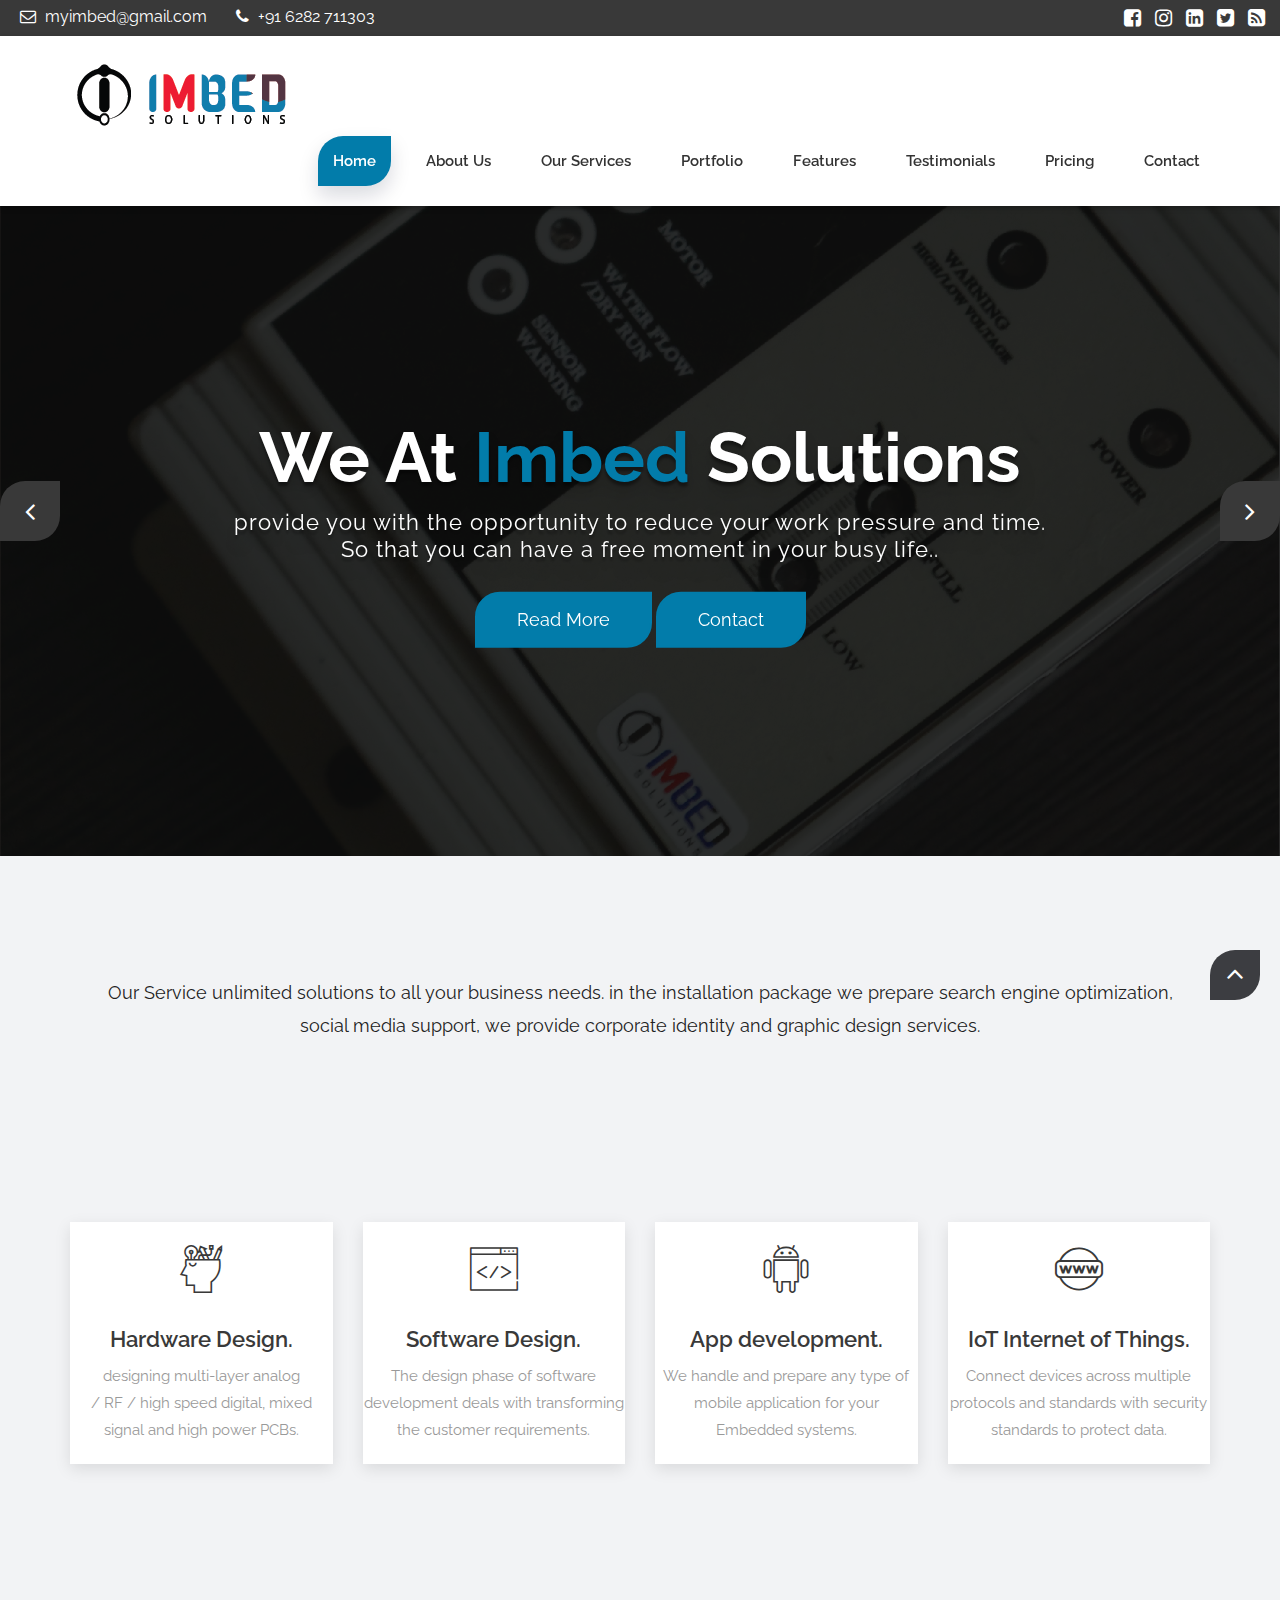
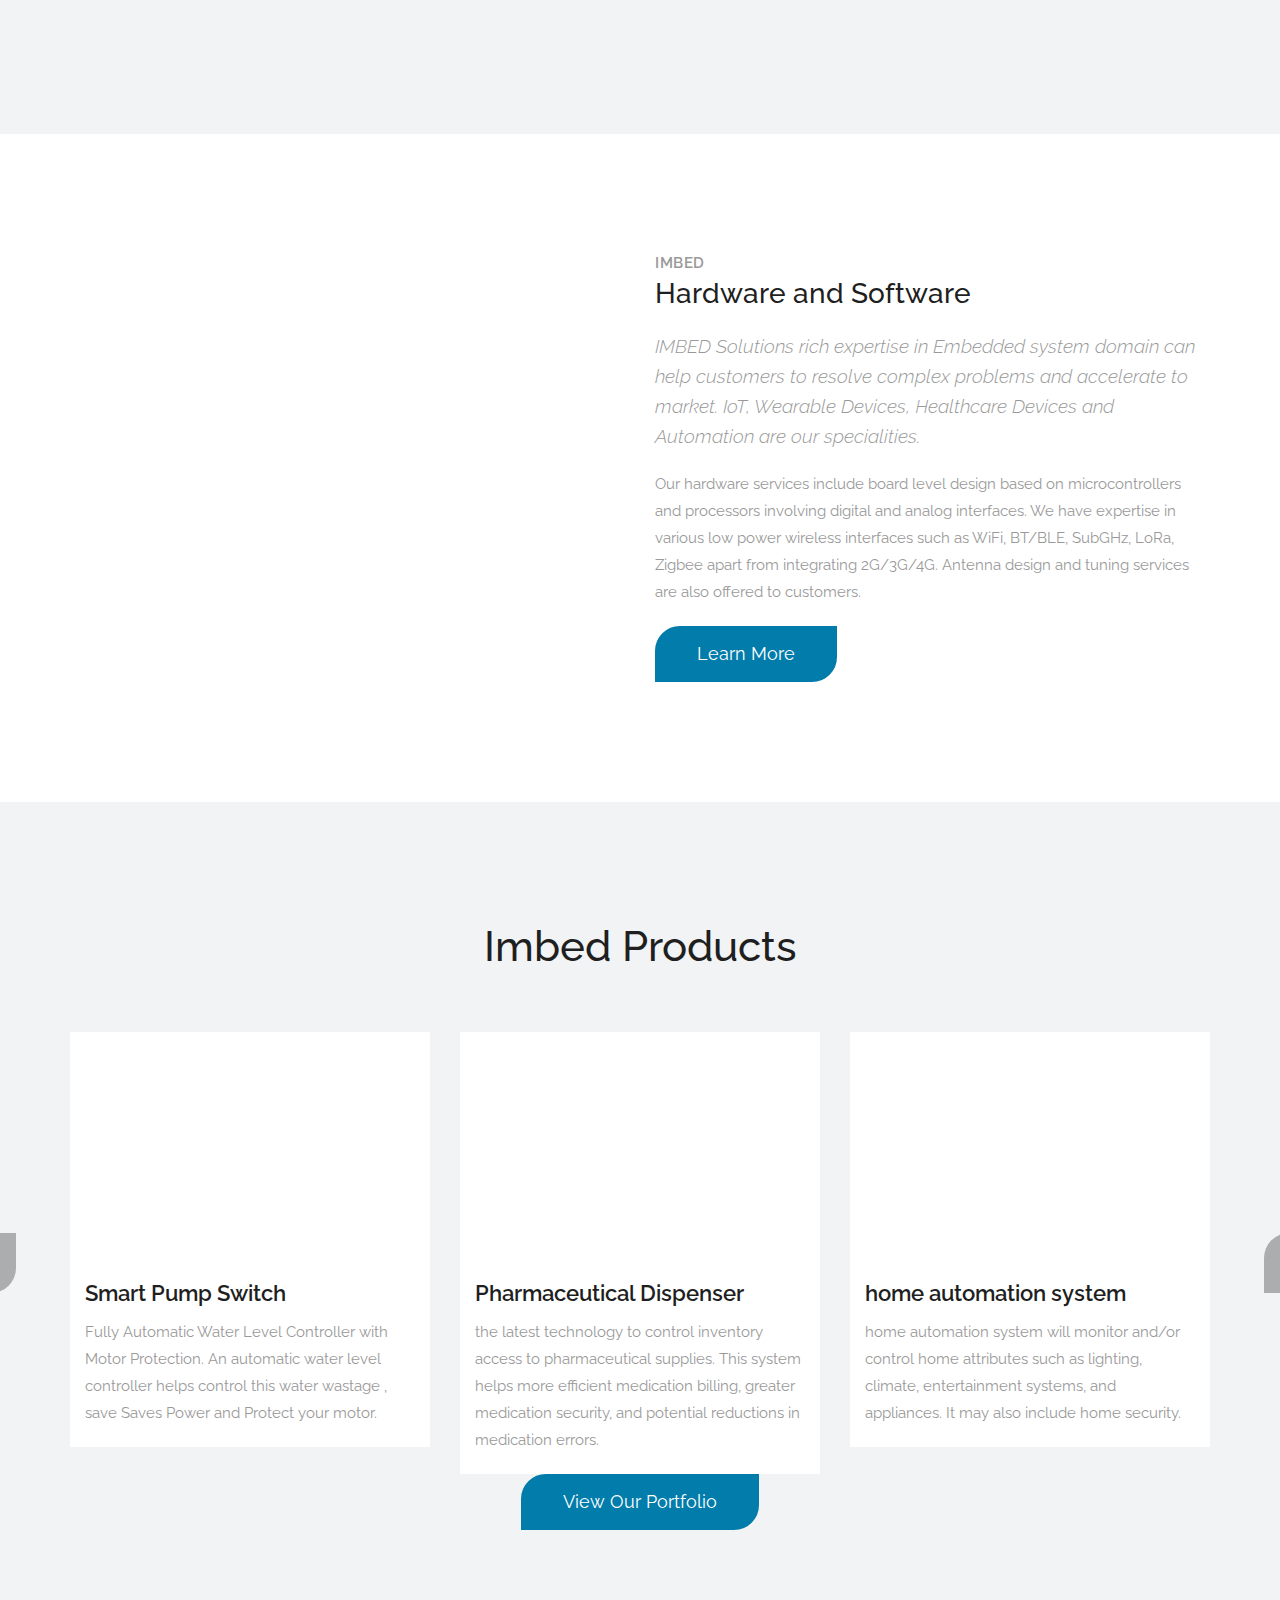
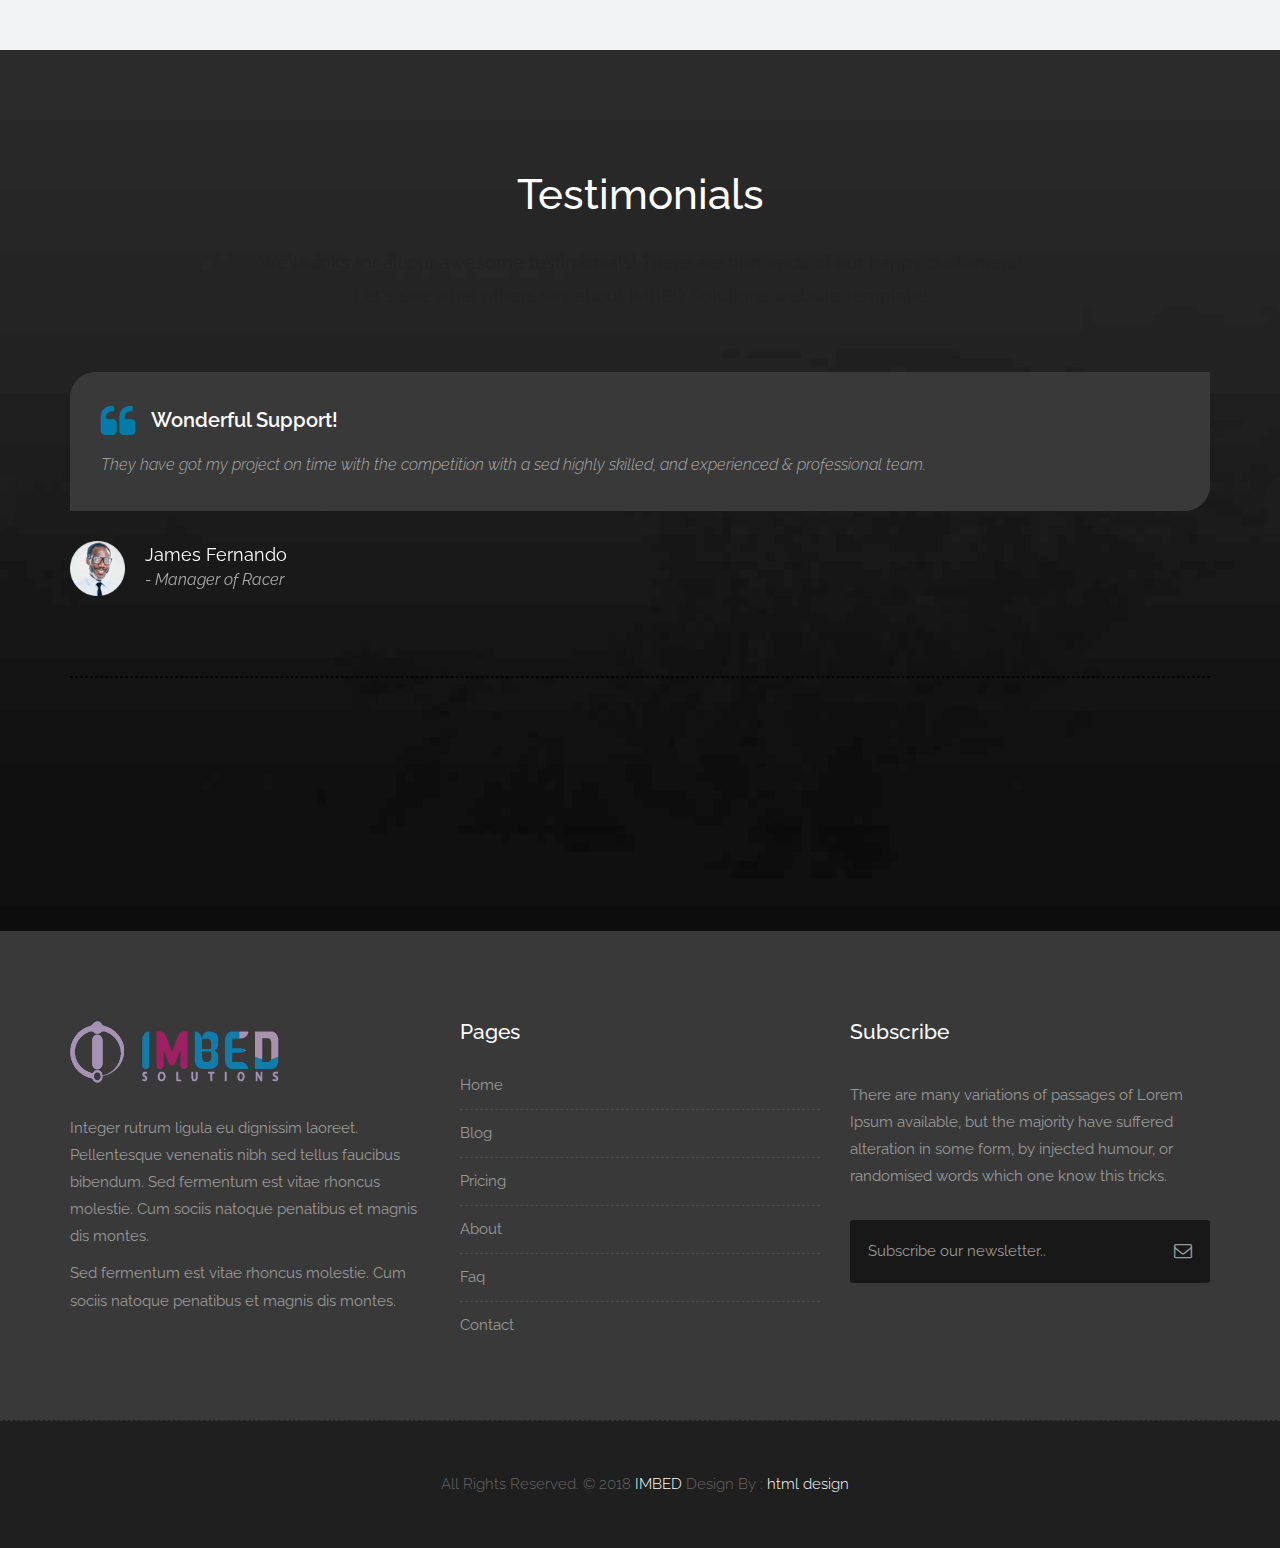
<file: index.html>
<!DOCTYPE html>
<html lang="en">

    <!-- Basic -->
    <meta charset="utf-8">
    <meta http-equiv="X-UA-Compatible" content="IE=edge">   
   
    <!-- Mobile Metas -->
    <meta name="viewport" content="width=device-width, minimum-scale=1.0, maximum-scale=1.0, user-scalable=no">
	
     <!-- Site Metas -->
    <title>IMBED Solutions</title>  
    <meta name="keywords" content="imbed, imbed slutions, embedded system solutions in kerala">
    <meta name="description" content="IMBED Solutions rich expertise in Embedded system domain can help customers to resolve complex problems and accelerate to market. IoT, Wearable Devices, Healthcare Devices and Automation are our specialities.">
    <meta name="author" content="">

    <!-- Site Icons -->
    <link rel="shortcut icon" href="images/favicon.ico" type="image/x-icon" />
    <link rel="apple-touch-icon" href="images/apple-touch-icon.png">

    <!-- Bootstrap CSS -->
    <link rel="stylesheet" href="css/bootstrap.min.css">
    <!-- Site CSS -->
    <link rel="stylesheet" href="style.css">
    <!-- Responsive CSS -->
    <link rel="stylesheet" href="css/responsive.css">
    <!-- Custom CSS -->
    <link rel="stylesheet" href="css/custom.css">

    <!-- Modernizer for Portfolio -->
    <script src="js/modernizer.js"></script>

    <!--[if lt IE 9]>
      <script src="https://oss.maxcdn.com/libs/html5shiv/3.7.0/html5shiv.js"></script>
      <script src="https://oss.maxcdn.com/libs/respond.js/1.4.2/respond.min.js"></script>
    <![endif]-->
	<meta name="google-site-verification" content="6fPNaFFsFsWHD374aFOE9wCCIXAXYeEC-HFnH-5j8-s" />
 	<!-- Global site tag (gtag.js) - Google Analytics -->
	<script async src="https://www.googletagmanager.com/gtag/js?id=UA-209997995-1"></script>
	<script>
	  window.dataLayer = window.dataLayer || [];
	  function gtag(){dataLayer.push(arguments);}
	  gtag('js', new Date());

	  gtag('config', 'UA-209997995-1');
	</script>


</head>
<body>

    <!-- LOADER -->
    <div id="preloader">
        <div class="loader">
			<div class="loader__bar"></div>
			<div class="loader__bar"></div>
			<div class="loader__bar"></div>
			<div class="loader__bar"></div>
			<div class="loader__bar"></div>
			<div class="loader__ball"></div>
		</div>
    </div><!-- end loader -->
    <!-- END LOADER -->
    
	<div class="top-bar">
		<div class="container-fluid">

			<div class="row">
				<div class="col-md-6 col-sm-6">
					<div class="left-top">
						<div class="email-box">
							<a href="#"><i class="fa fa-envelope-o" aria-hidden="true"></i> myimbed@gmail.com</a>
						</div>
						<div class="phone-box">
							<a href="tel:1234567890"><i class="fa fa-phone" aria-hidden="true"></i> +91 6282 711303</a>
						</div>
					</div>
				</div>
				<div class="col-md-6 col-sm-6">
					<div class="right-top">
						<div class="social-box">
							<ul>
								<li><a href="#"><i class="fa fa-facebook-square" aria-hidden="true"></i></a></li>
								<li><a href="http://www.instagram.com/myimbed"><i class="fa fa-instagram" aria-hidden="true"></i></a></li>
								<li><a href="#"><i class="fa fa-linkedin-square" aria-hidden="true"></i></a></li>
								<li><a href="#"><i class="fa fa-twitter-square" aria-hidden="true"></i></a></li>
								<li><a href="#"><i class="fa fa-rss-square" aria-hidden="true"></i></a></li>
							<ul>
						</div>
					</div>
				</div>
			</div>
		</div>
	</div>
    <header class="header header_style_01">
        <nav class="megamenu navbar navbar-default">
            <div class="container-fluid">
                <div class="navbar-header">
                    <button type="button" class="navbar-toggle collapsed" data-toggle="collapse" data-target="#navbar" aria-expanded="false" aria-controls="navbar">
                        <span class="sr-only">Toggle navigation</span>
                        <span class="icon-bar"></span>
                        <span class="icon-bar"></span>
                        <span class="icon-bar"></span>
                    </button>
                    <a class="navbar-brand" href="index.html"><img src="images/logos/logo.png" alt="image"></a>
                </div>
                <div id="navbar" class="navbar-collapse collapse">
                    <ul class="nav navbar-nav navbar-right">
                        <li><a class="active" href="index.html">Home</a></li>
                        <li><a href="about-us.html">About us</a></li>
                        <li><a href="services.html">Our Services</a></li>
                        <li><a href="portfolio.html">Portfolio</a></li>
                        <li><a href="features.html">Features</a></li>
                        <li><a href="testimonials.html">Testimonials</a></li>
                        <li><a href="pricing.html">Pricing</a></li>
						<li><a href="contact.html">Contact</a></li>
                    </ul>
                </div>
            </div>
        </nav>
    </header>
	
	<div class="slider-area">
		<div class="slider-wrapper owl-carousel">
			<div class="slider-item text-center home-one-slider-otem slider-item-four slider-bg-one">
				<div class="container">
					<div class="row">
						<div class="slider-content-area">
							<div class="slide-text">
								<h1 class="homepage-three-title">We at <span>Imbed</span> solutions</h1>
								<h2>provide you with the opportunity to reduce your work pressure and time. <br>So that you can have a free moment in your busy life.. </h2>
								<div class="slider-content-btn">
									<a class="button btn btn-light btn-radius btn-brd" href="#">Read More</a>
									<a class="button btn btn-light btn-radius btn-brd" href="#">Contact</a>
								</div>
							</div>
						</div>
					</div>
				</div>
			</div>
			<div class="slider-item text-center home-one-slider-otem slider-item-four slider-bg-two">
				<div class="container">
					<div class="row">
						<div class="slider-content-area">
							<div class="slide-text">
								<h1 class="homepage-three-title">Thinking ahead to the <span>future</span></h1>
								<h2>More flexible production, greater productivity, and the development of new business models. </h2>
								<div class="slider-content-btn">
									<a class="button btn btn-light btn-radius btn-brd" href="#">Read More</a>
									<a class="button btn btn-light btn-radius btn-brd" href="#">Contact</a>
								</div>
							</div>
						</div>
					</div>
				</div>
			</div>
			<div class="slider-item home-one-slider-otem slider-item-four slider-bg-three">
				<div class="container">
					<div class="row">
						<div class="slider-content-area">
							<div class="slide-text">
								<h1 class="homepage-three-title"><span>Imbed Solutions</span> provide services</h1>
								<h2>that include but not limited to, providing embedding software solutions, hardware development solutions, iOT development solutions, Android/iOS application & Web software development solutions.</h2>
								<div class="slider-content-btn">
									<a class="button btn btn-light btn-radius btn-brd" href="#">Read More</a>
									<a class="button btn btn-light btn-radius btn-brd" href="#">Contact</a>
								</div>
							</div>
						</div>
					</div>
				</div>
			</div>
		</div>
	</div>

    <div id="services" class="parallax section lb">
		<div class="section-title text-center">
			<p class="lead">Our Service unlimited solutions to all your business needs. in the installation package we prepare search engine optimization, <br>social media support, we provide corporate identity and graphic design services.</p>
		</div><!-- end title -->

	
		<div class="parallax section noover" data-stellar-background-ratio="0.1" style="background-image:url('uploads/parallax_05.png');">
			<div class="container">
			   <div class="row text-center">
					<div class="col-md-3 col-sm-6">
						<div class="about-item">
							<div class="about-icon">
								<span class="icon flaticon-idea"></span>
							</div>
							<div class="about-text">
								<h3> <a href="#">Hardware Design. </a></h3>
								<p>designing multi-layer analog <br>/ RF / high speed digital, mixed signal and high power PCBs.</p>
							</div>
						</div>
					</div>
					<div class="col-md-3 col-sm-6">
						<div class="about-item">
							<div class="about-icon">
								<span class="icon flaticon-coding"></span>
							</div>
							<div class="about-text">
								<h3> <a href="#">Software Design. </a></h3>
								<p>The design phase of software development deals with transforming the customer requirements. </p>
							</div>
						</div>
					</div>
					<div class="col-md-3 col-sm-6">
						<div class="about-item">
							<div class="about-icon">
								<span class="icon flaticon-android"></span>
							</div>
							<div class="about-text">
								<h3> <a href="#">App development. </a></h3>
								<p>We handle and prepare any type of mobile application for your Embedded systems. </p>
							</div>
						</div>
					</div>
					<div class="col-md-3 col-sm-6">
						<div class="about-item">
							<div class="about-icon">
								<span class="icon flaticon-world-wide-web"></span>
							</div>
							<div class="about-text">
								<h3> <a href="#">IoT Internet of Things. </a></h3>
								<p>Connect devices across multiple protocols and standards with security standards to protect data. </p>
							</div>
						</div>
					</div>
				</div>
			</div><!-- end container -->
		</div><!-- end section -->
    </div><!-- end section -->
	
    <div id="about" class="section wb">
        <div class="container">
			<div class="row">
				<div class="col-md-6">
                    <div class="post-media wow fadeIn">
                        <img src="uploads/about_02.jpg" alt="" class="img-responsive img-rounded">
                    </div><!-- end media -->
                </div><!-- end col -->
				
                <div class="col-md-6">
                    <div class="message-box">
                        <h4>Imbed </h4>
                        <h2>Hardware and Software</h2>
                        <p class="lead">IMBED Solutions rich expertise in Embedded system domain can help customers to resolve complex problems and accelerate to market. IoT, Wearable Devices, Healthcare Devices and Automation are our specialities.</p>

                        <p> Our hardware services include board level design based on microcontrollers and processors involving digital and analog interfaces. We have expertise in various low power wireless interfaces such as WiFi, BT/BLE, SubGHz, LoRa, Zigbee apart from integrating 2G/3G/4G. Antenna design and tuning services are also offered to customers. </p>

                        <a href="#services" class="btn btn-light btn-radius btn-brd grd1">Learn More</a>
                    </div><!-- end messagebox -->
                </div><!-- end col -->
            </div><!-- end row -->
        </div><!-- end container -->
    </div><!-- end section -->

    <div id="services" class="parallax section lb">
        <div class="container">
            <div class="section-title text-center">
                <h3>Imbed Products</h3>
            </div><!-- end title -->

            <div class="owl-services owl-carousel owl-theme">
                <div class="service-widget">
                    <div class="post-media wow fadeIn">
                        <a href="uploads/service_01.jpg" data-rel="prettyPhoto[gal]" class="hoverbutton global-radius"><i class="flaticon-unlink"></i></a>
                        <img src="uploads/service_01.jpg" alt="" class="img-responsive img-rounded">
                    </div>
					<div class="service-dit">
						<h3>Smart Pump Switch</h3>
						<p>Fully Automatic Water Level Controller with Motor Protection. An automatic water level controller helps control this water wastage , save Saves Power and Protect your motor. </p>
					</div>
                </div>
                <!-- end service -->

                <div class="service-widget">
                    <div class="post-media wow fadeIn">
                        <a href="uploads/service_02.jpg" data-rel="prettyPhoto[gal]" class="hoverbutton global-radius"><i class="flaticon-unlink"></i></a>
                        <img src="uploads/service_02.jpg" alt="" class="img-responsive img-rounded">
                    </div>
					<div class="service-dit">
						<h3>Pharmaceutical Dispenser</h3>
						<p>the latest technology to control inventory access to pharmaceutical supplies. This system helps more efficient medication billing, greater medication security, and potential reductions in medication errors. </p>
					</div>
                </div>
                <!-- end service -->

                <div class="service-widget">
                    <div class="post-media wow fadeIn">
                        <a href="uploads/service_03.jpg" data-rel="prettyPhoto[gal]" class="hoverbutton global-radius"><i class="flaticon-unlink"></i></a>
                        <img src="uploads/service_03.jpg" alt="" class="img-responsive img-rounded">
                    </div>
					<div class="service-dit">
						<h3>home automation system</h3>
						<p>home automation system will monitor and/or control home attributes such as lighting, climate, entertainment systems, and appliances. It may also include home security.</p>
					</div>
                </div>
                <!-- end service -->

                <div class="service-widget">
                    <div class="post-media wow fadeIn">
                        <a href="uploads/service_04.jpg" data-rel="prettyPhoto[gal]" class="hoverbutton global-radius"><i class="flaticon-unlink"></i></a>
                        <img src="uploads/service_04.jpg" alt="" class="img-responsive img-rounded">
                    </div>
					<div class="service-dit">
						<h3>Upcoming Products...</h3>
						<p>Our systems are primarily focused on giving you the opportunity to reduce your work stress and time. So you get more free moments in your busy life. Our next product is based on extending the life of the mobile</p>
					</div>
                </div>
                <!-- end service -->
            </div><!-- end row -->

            <!-- <hr class="hr1"> -->

            <div class="text-center">
                <a data-scroll href="#portfolio" class="btn btn-light btn-radius btn-brd">View Our Portfolio</a>
            </div>
        </div><!-- end container -->
    </div><!-- end section -->
			

			
			
    <div id="testimonials" class="parallax section db parallax-off" style="background-image:url('uploads/parallax_03.jpg');">
        <div class="container">
            <div class="section-title text-center">
                <h3>Testimonials</h3>
                <p class="lead">We thanks for all our awesome testimonials! There are hundreds of our happy customers! <br>Let's see what others say about IMBED Solutions website template!</p>
            </div><!-- end title -->

            <div class="row">
                <div class="col-md-12 col-sm-12">
                    <div class="testi-carousel owl-carousel owl-theme">
                        <div class="testimonial clearfix">
                            <div class="desc">
                                <h3><i class="fa fa-quote-left"></i> Wonderful Support!</h3>
                                <p class="lead">They have got my project on time with the competition with a sed highly skilled, and experienced & professional team.</p>
                            </div>
                            <div class="testi-meta">
                                <img src="uploads/testi_01.png" alt="" class="img-responsive alignleft">
                                <h4>James Fernando <small>- Manager of Racer</small></h4>
                            </div>
                            <!-- end testi-meta -->
                        </div>
                        <!-- end testimonial -->

                        <div class="testimonial clearfix">
                            <div class="desc">
                                <h3><i class="fa fa-quote-left"></i> Awesome Services!</h3>
                                <p class="lead">Explain to you how all this mistaken idea of denouncing pleasure and praising pain was born and I will give you completed.</p>
                            </div>
                            <div class="testi-meta">
                                <img src="uploads/testi_02.png" alt="" class="img-responsive alignleft">
                                <h4>Jacques Philips <small>- Designer</small></h4>
                            </div>
                            <!-- end testi-meta -->
                        </div>
                        <!-- end testimonial -->

                        <div class="testimonial clearfix">
                            <div class="desc">
                                <h3><i class="fa fa-quote-left"></i> Great & Talented Team!</h3>
                                <p class="lead">The master-builder of human happines no one rejects, dislikes avoids pleasure itself, because it is very pursue pleasure. </p>
                            </div>
                            <div class="testi-meta">
                                <img src="uploads/testi_03.png" alt="" class="img-responsive alignleft">
                                <h4>Venanda Mercy <small>- Newyork City</small></h4>
                            </div>
                            <!-- end testi-meta -->
                        </div>
                        <!-- end testimonial -->
                        <div class="testimonial clearfix">
                            <div class="desc">
                                <h3><i class="fa fa-quote-left"></i> Wonderful Support!</h3>
                                <p class="lead">They have got my project on time with the competition with a sed highly skilled, and experienced & professional team.</p>
                            </div>
                            <div class="testi-meta">
                                <img src="uploads/testi_01.png" alt="" class="img-responsive alignleft">
                                <h4>James Fernando <small>- Manager of Racer</small></h4>
                            </div>
                            <!-- end testi-meta -->
                        </div>
                        <!-- end testimonial -->

                        <div class="testimonial clearfix">
                            <div class="desc">
                                <h3><i class="fa fa-quote-left"></i> Awesome Services!</h3>
                                <p class="lead">Explain to you how all this mistaken idea of denouncing pleasure and praising pain was born and I will give you completed.</p>
                            </div>
                            <div class="testi-meta">
                                <img src="uploads/testi_02.png" alt="" class="img-responsive alignleft">
                                <h4>Jacques Philips <small>- Designer</small></h4>
                            </div>
                            <!-- end testi-meta -->
                        </div>
                        <!-- end testimonial -->

                        <div class="testimonial clearfix">
                            <div class="desc">
                                <h3><i class="fa fa-quote-left"></i> Great & Talented Team!</h3>
                                <p class="lead">The master-builder of human happines no one rejects, dislikes avoids pleasure itself, because it is very pursue pleasure. </p>
                            </div>
                            <div class="testi-meta">
                                <img src="uploads/testi_03.png" alt="" class="img-responsive alignleft">
                                <h4>Venanda Mercy <small>- Newyork City</small></h4>
                            </div>
                            <!-- end testi-meta -->
                        </div><!-- end testimonial -->
                    </div><!-- end carousel -->
                </div><!-- end col -->
            </div><!-- end row -->

            <hr class="hr1">

            <div class="row logos">
                <div class="col-md-2 col-sm-2 col-xs-6 wow fadeInUp">
                    <a href="#"><img src="uploads/logo_01.png" alt="" class="img-repsonsive"></a>
                </div>
                <div class="col-md-2 col-sm-2 col-xs-6 wow fadeInUp">
                    <a href="#"><img src="uploads/logo_02.png" alt="" class="img-repsonsive"></a>
                </div>
                <div class="col-md-2 col-sm-2 col-xs-6 wow fadeInUp">
                    <a href="#"><img src="uploads/logo_03.png" alt="" class="img-repsonsive"></a>
                </div>
                <div class="col-md-2 col-sm-2 col-xs-6 wow fadeInUp">
                    <a href="#"><img src="uploads/logo_04.png" alt="" class="img-repsonsive"></a>
                </div>
                <div class="col-md-2 col-sm-2 col-xs-6 wow fadeInUp">
                    <a href="#"><img src="uploads/logo_05.png" alt="" class="img-repsonsive"></a>
                </div>
                <div class="col-md-2 col-sm-2 col-xs-6 wow fadeInUp">
                    <a href="#"><img src="uploads/logo_06.png" alt="" class="img-repsonsive"></a>
                </div>
            </div><!-- end row -->

        </div><!-- end container -->
    </div><!-- end section -->

    <footer class="footer">
        <div class="container">
            <div class="row">
                <div class="col-md-4 col-sm-4 col-xs-12">
                    <div class="widget clearfix">
                        <div class="widget-title">
                            <img src="images/logos/logo-2.png" alt="" />
                        </div>
                        <p> Integer rutrum ligula eu dignissim laoreet. Pellentesque venenatis nibh sed tellus faucibus bibendum. Sed fermentum est vitae rhoncus molestie. Cum sociis natoque penatibus et magnis dis montes.</p>
                        <p>Sed fermentum est vitae rhoncus molestie. Cum sociis natoque penatibus et magnis dis montes.</p>
                    </div><!-- end clearfix -->
                </div><!-- end col -->

				<div class="col-md-4 col-sm-4 col-xs-12">
                    <div class="widget clearfix">
                        <div class="widget-title">
                            <h3>Pages</h3>
                        </div>

                        <ul class="footer-links hov">
                            <li><a href="#">Home <span class="icon icon-arrow-right2"></span></a></li>
							<li><a href="#">Blog <span class="icon icon-arrow-right2"></span></a></li>
							<li><a href="#">Pricing <span class="icon icon-arrow-right2"></span></a></li>
							<li><a href="#">About <span class="icon icon-arrow-right2"></span></a></li>
							<li><a href="#">Faq <span class="icon icon-arrow-right2"></span></a></li>
							<li><a href="#">Contact <span class="icon icon-arrow-right2"></span></a></li>
                        </ul><!-- end links -->
                    </div><!-- end clearfix -->
                </div><!-- end col -->
				
                <div class="col-md-4 col-sm-4 col-xs-12">
                    <div class="footer-distributed widget clearfix">
                        <div class="widget-title">
                            <h3>Subscribe</h3>
							<p>There are many variations of passages of Lorem Ipsum available, but the majority have suffered alteration in some form, by injected humour, or randomised words which one know this tricks.</p>
                        </div>
						
						<div class="footer-right">
							<form method="get" action="#">
								<input placeholder="Subscribe our newsletter.." name="search">
								<i class="fa fa-envelope-o"></i>
							</form>
						</div>                        
                    </div><!-- end clearfix -->
                </div><!-- end col -->
            </div><!-- end row -->
        </div><!-- end container -->
    </footer><!-- end footer -->

    <div class="copyrights">
        <div class="container">
            <div class="footer-distributed">
                <div class="footer-left">                   
                    <p class="footer-company-name">All Rights Reserved. &copy; 2018 <a href="#">IMBED</a> Design By : 
					<a href="https://html.design/">html design</a></p>
                </div>

                
            </div>
        </div><!-- end container -->
    </div><!-- end copyrights -->

    <a href="#" id="scroll-to-top" class="dmtop global-radius"><i class="fa fa-angle-up"></i></a>

    <!-- ALL JS FILES -->
    <script src="js/all.js"></script>
    <!-- ALL PLUGINS -->
    <script src="js/custom.js"></script>
    <script src="js/portfolio.js"></script>
    <script src="js/hoverdir.js"></script>    

</body>
</html>
</file>
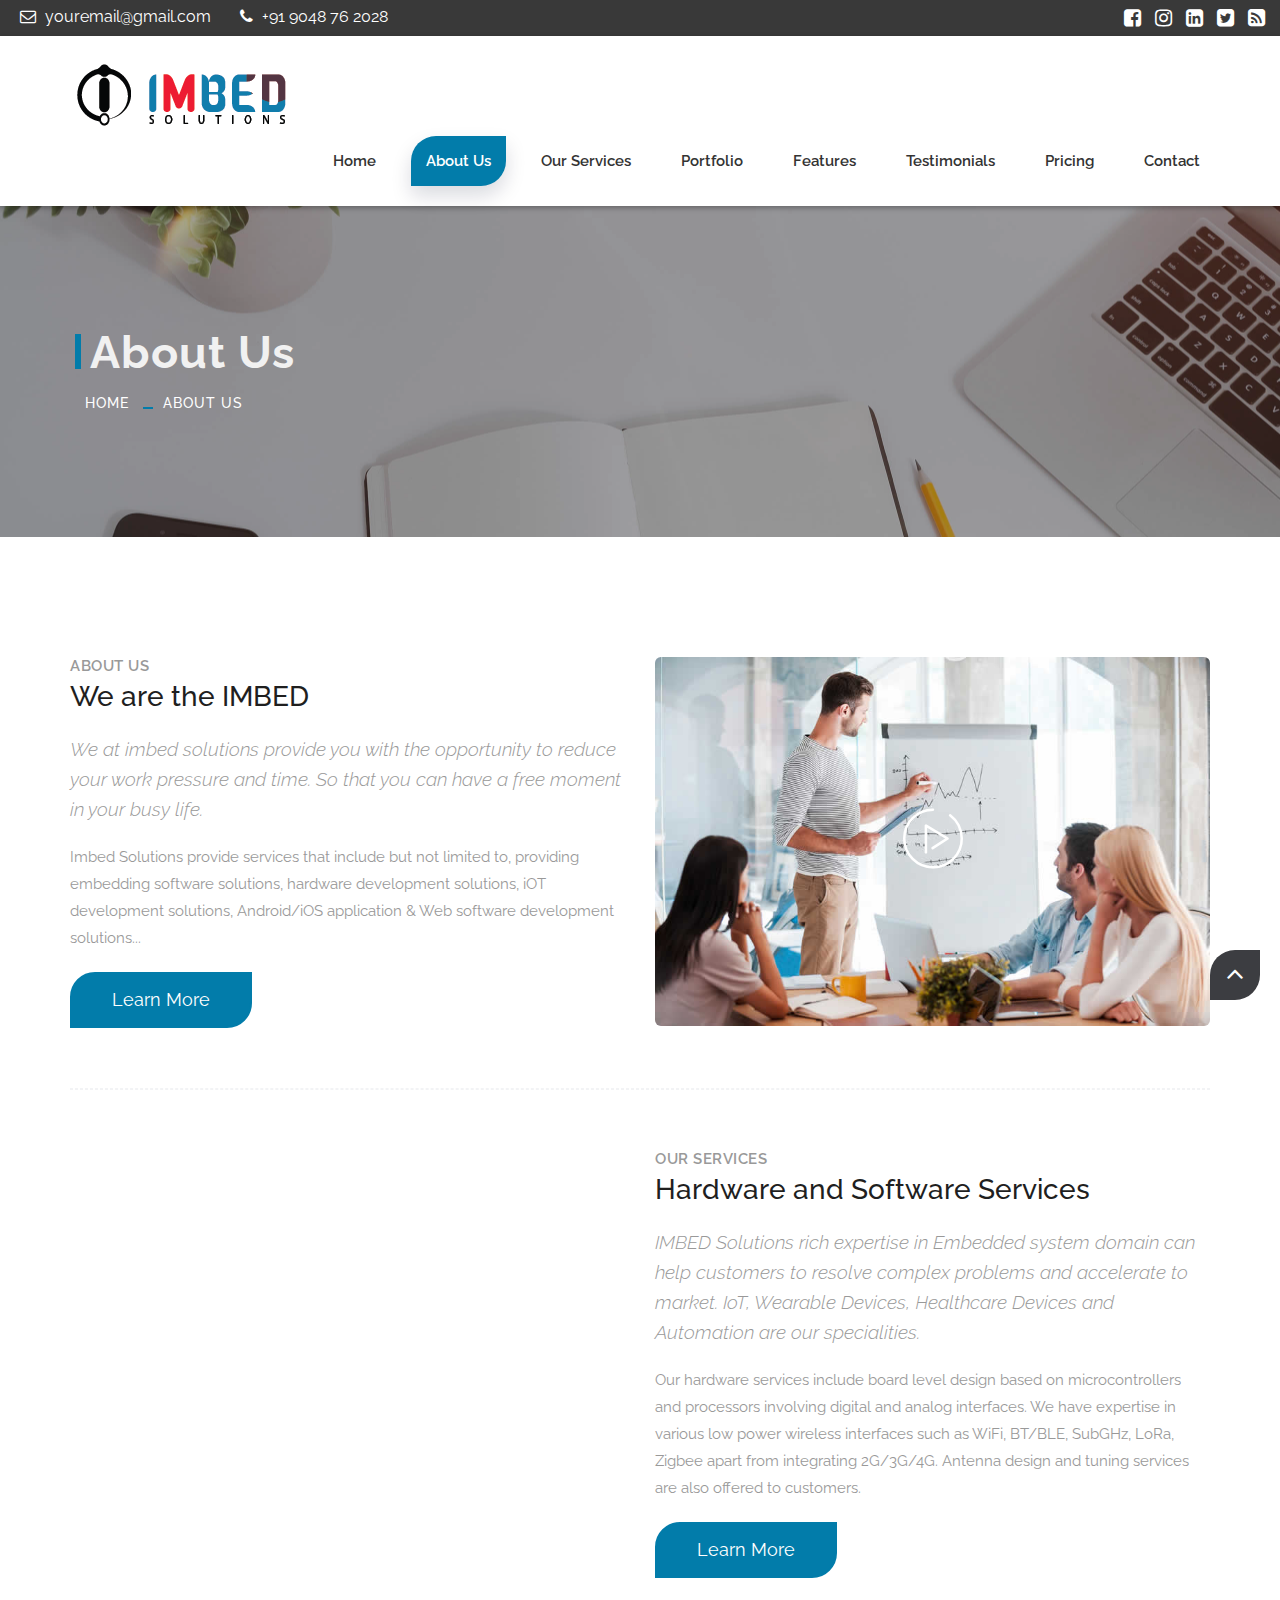
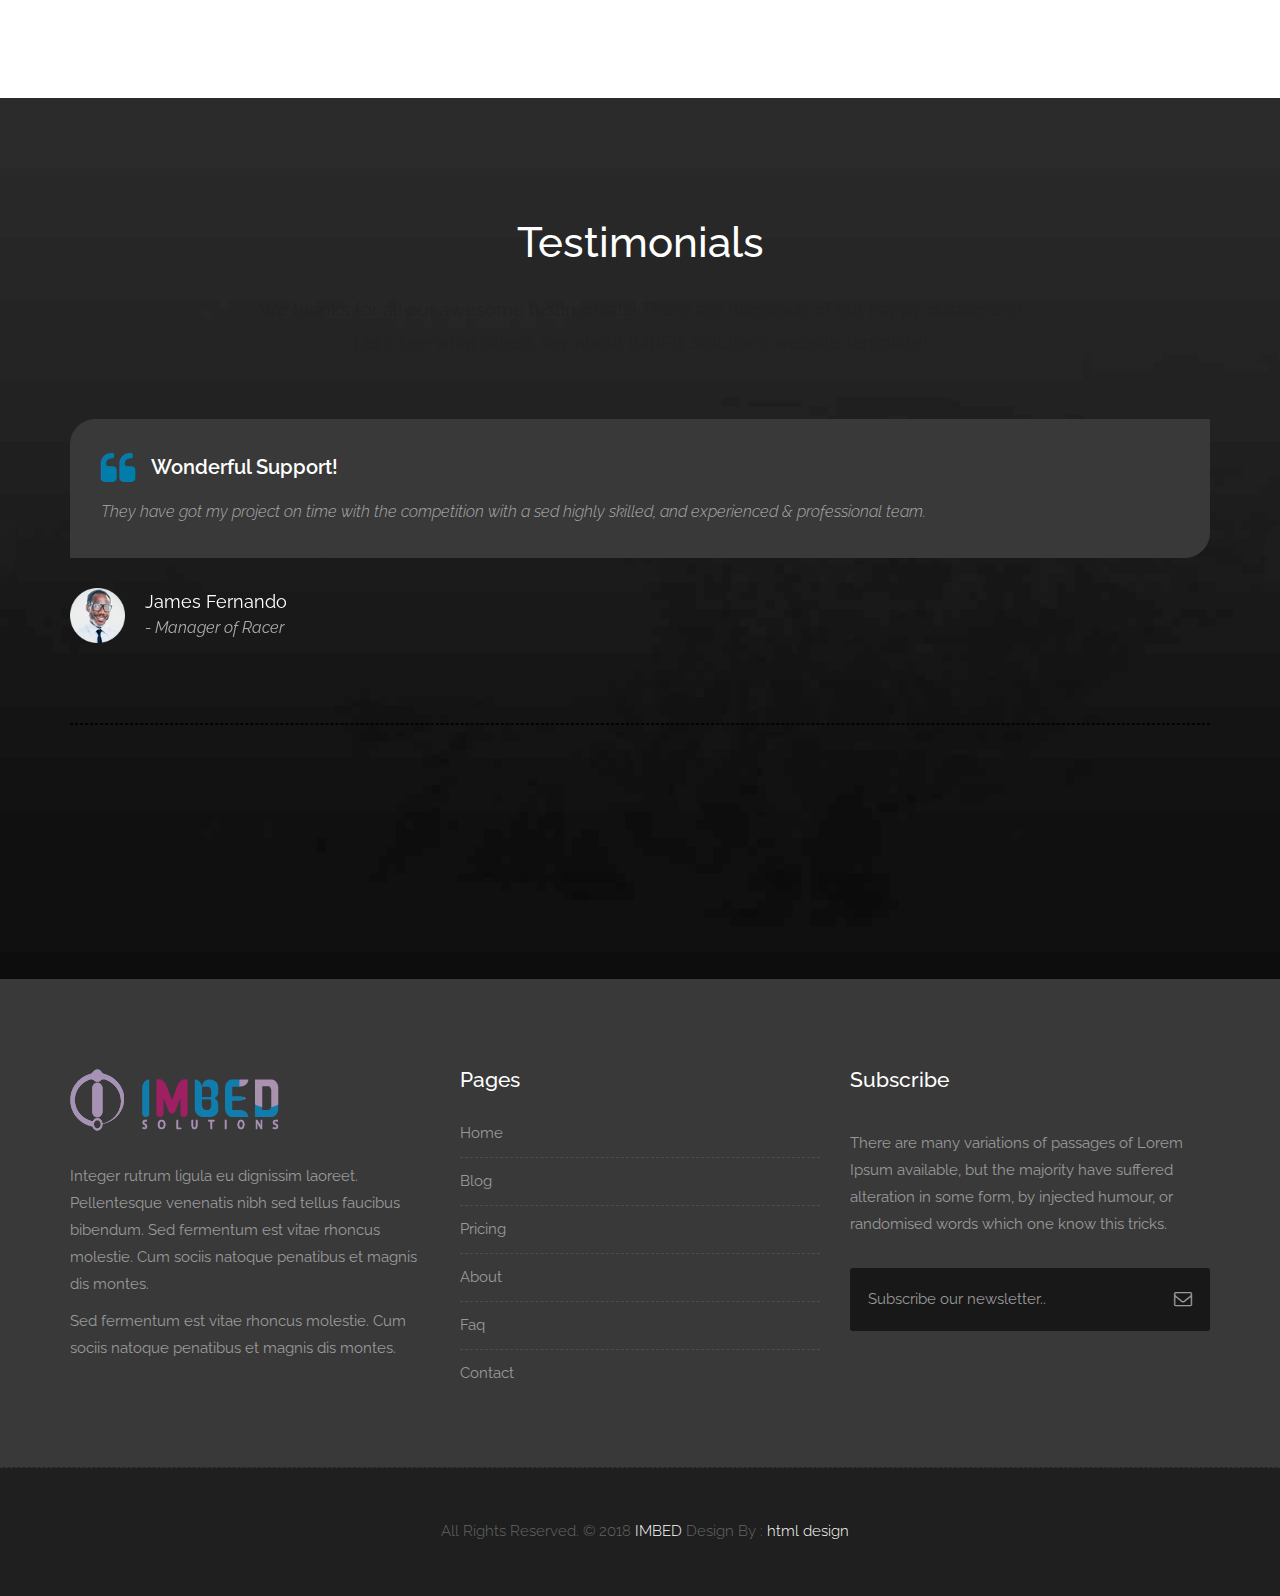
<file: about-us.html>
<!DOCTYPE html>
<html lang="en">

    <!-- Basic -->
    <meta charset="utf-8">
    <meta http-equiv="X-UA-Compatible" content="IE=edge">   
   
    <!-- Mobile Metas -->
    <meta name="viewport" content="width=device-width, minimum-scale=1.0, maximum-scale=1.0, user-scalable=no">
 
     <!-- Site Metas -->
    <title>IMBED Solutions - Responsive HTML5 Landing Page Template</title>  
    <meta name="keywords" content="">
    <meta name="description" content="">
    <meta name="author" content="">

    <!-- Site Icons -->
    <link rel="shortcut icon" href="images/favicon.ico" type="image/x-icon" />
    <link rel="apple-touch-icon" href="images/apple-touch-icon.png">

    <!-- Bootstrap CSS -->
    <link rel="stylesheet" href="css/bootstrap.min.css">
    <!-- Site CSS -->
    <link rel="stylesheet" href="style.css">
    <!-- Responsive CSS -->
    <link rel="stylesheet" href="css/responsive.css">
    <!-- Custom CSS -->
    <link rel="stylesheet" href="css/custom.css">

    <!-- Modernizer for Portfolio -->
    <script src="js/modernizer.js"></script>

    <!--[if lt IE 9]>
      <script src="https://oss.maxcdn.com/libs/html5shiv/3.7.0/html5shiv.js"></script>
      <script src="https://oss.maxcdn.com/libs/respond.js/1.4.2/respond.min.js"></script>
    <![endif]-->

</head>
<body>

    <!-- LOADER -->
    <div id="preloader">
        <div class="loader">
			<div class="loader__bar"></div>
			<div class="loader__bar"></div>
			<div class="loader__bar"></div>
			<div class="loader__bar"></div>
			<div class="loader__bar"></div>
			<div class="loader__ball"></div>
		</div>
    </div><!-- end loader -->
    <!-- END LOADER -->
    
	<div class="top-bar">
		<div class="container-fluid">
			<div class="row">
				<div class="col-md-6 col-sm-6">
					<div class="left-top">
						<div class="email-box">
							<a href="#"><i class="fa fa-envelope-o" aria-hidden="true"></i> youremail@gmail.com</a>
						</div>
						<div class="phone-box">
							<a href="tel:1234567890"><i class="fa fa-phone" aria-hidden="true"></i> +91 9048 76 2028</a>
						</div>
					</div>
				</div>
				<div class="col-md-6 col-sm-6">
					<div class="right-top">
						<div class="social-box">
							<ul>
								<li><a href="#"><i class="fa fa-facebook-square" aria-hidden="true"></i></a></li>
								<li><a href="http://www.instagram.com/myimbed"><i class="fa fa-instagram" aria-hidden="true"></i></a></li>
								<li><a href="#"><i class="fa fa-linkedin-square" aria-hidden="true"></i></a></li>
								<li><a href="#"><i class="fa fa-twitter-square" aria-hidden="true"></i></a></li>
								<li><a href="#"><i class="fa fa-rss-square" aria-hidden="true"></i></a></li>
							<ul>
						</div>
					</div>
				</div>
			</div>
		</div>
	</div>
    <header class="header header_style_01">
        <nav class="megamenu navbar navbar-default">
            <div class="container-fluid">
                <div class="navbar-header">
                    <button type="button" class="navbar-toggle collapsed" data-toggle="collapse" data-target="#navbar" aria-expanded="false" aria-controls="navbar">
                        <span class="sr-only">Toggle navigation</span>
                        <span class="icon-bar"></span>
                        <span class="icon-bar"></span>
                        <span class="icon-bar"></span>
                    </button>
                    <a class="navbar-brand" href="index.html"><img src="images/logos/logo.png" alt="image"></a>
                </div>
                <div id="navbar" class="navbar-collapse collapse">
                    <ul class="nav navbar-nav navbar-right">
                        <li><a href="index.html">Home</a></li>
                        <li><a class="active" href="about-us.html">About us</a></li>
                        <li><a href="services.html">Our Services</a></li>
                        <li><a href="portfolio.html">Portfolio</a></li>
                        <li><a href="features.html">Features</a></li>
                        <li><a href="testimonials.html">Testimonials</a></li>
                        <li><a href="pricing.html">Pricing</a></li>
						<li><a href="contact.html">Contact</a></li>
                    </ul>
                </div>
            </div>
        </nav>
    </header>

   	<div class="banner-area banner-bg-1">
		<div class="container">
			<div class="row">
				<div class="col-md-12">
					<div class="banner">
						<h2>About Us</h2>
						<ul class="page-title-link">
							<li><a href="#">Home</a></li>
							<li><a href="#">About Us</a></li>
						</ul>
					</div>
				</div>
			</div>
		</div>
	</div>

    <div id="about" class="section wb">
        <div class="container">
            <div class="row">
                <div class="col-md-6">
                    <div class="message-box">
                        <h4>About Us</h4>
                        <h2>We are the IMBED</h2>
					</div>
					<div class="message-box">
                        <p class="lead"> We at imbed solutions provide you with the opportunity to reduce your work pressure and time. So that you can have a free moment in your busy life.</p>

                        <p> Imbed Solutions provide services that include but not limited to, providing embedding software solutions, hardware development solutions, iOT development solutions, Android/iOS application & Web software development solutions... </p>

                        <a href="#services" class="btn btn-light btn-radius btn-brd grd1">Learn More</a>
                    </div><!-- end messagebox -->
                </div><!-- end col -->

                <div class="col-md-6">
                    <div class="post-media wow fadeIn">
                        <img src="uploads/about_01.jpg" alt="" class="img-responsive img-rounded">
                        <a href="http://www.youtube.com/watch?v=nrJtHemSPW4" data-rel="prettyPhoto[gal]" class="playbutton"><i class="flaticon-play-button"></i></a>
                    </div><!-- end media -->
                </div><!-- end col -->
            </div><!-- end row -->

            <hr class="hr1"> 

            <div class="row">
				<div class="col-md-6">
                    <div class="post-media wow fadeIn">
                        <img src="uploads/about_02.jpg" alt="" class="img-responsive img-rounded">
                    </div><!-- end media -->
                </div><!-- end col -->
				
                <div class="col-md-6">
                    <div class="message-box">
                        <h4>Our Services</h4>
                        <h2>Hardware and Software Services</h2>
                        <p class="lead">IMBED Solutions rich expertise in Embedded system domain can help customers to resolve complex problems and accelerate to market. IoT, Wearable Devices, Healthcare Devices and Automation are our specialities.</p>

                        <p> Our hardware services include board level design based on microcontrollers and processors involving digital and analog interfaces. We have expertise in various low power wireless interfaces such as WiFi, BT/BLE, SubGHz, LoRa, Zigbee apart from integrating 2G/3G/4G. Antenna design and tuning services are also offered to customers. </p>

                        <a href="#services" class="btn btn-light btn-radius btn-brd grd1">Learn More</a>
                    </div><!-- end messagebox -->
                </div><!-- end col -->
            </div><!-- end row -->
        </div><!-- end container -->
    </div><!-- end section -->

    <div id="testimonials" class="parallax section db parallax-off" style="background-image:url('uploads/parallax_03.jpg');">
        <div class="container">
            <div class="section-title text-center">
                <h3>Testimonials</h3>
                <p class="lead">We thanks for all our awesome testimonials! There are hundreds of our happy customers! <br>Let's see what others say about IMBED Solutions website template!</p>
            </div><!-- end title -->

            <div class="row">
                <div class="col-md-12 col-sm-12">
                    <div class="testi-carousel owl-carousel owl-theme">
                        <div class="testimonial clearfix">
                            <div class="desc">
                                <h3><i class="fa fa-quote-left"></i> Wonderful Support!</h3>
                                <p class="lead">They have got my project on time with the competition with a sed highly skilled, and experienced & professional team.</p>
                            </div>
                            <div class="testi-meta">
                                <img src="uploads/testi_01.png" alt="" class="img-responsive alignleft">
                                <h4>James Fernando <small>- Manager of Racer</small></h4>
                            </div>
                            <!-- end testi-meta -->
                        </div>
                        <!-- end testimonial -->

                        <div class="testimonial clearfix">
                            <div class="desc">
                                <h3><i class="fa fa-quote-left"></i> Awesome Services!</h3>
                                <p class="lead">Explain to you how all this mistaken idea of denouncing pleasure and praising pain was born and I will give you completed.</p>
                            </div>
                            <div class="testi-meta">
                                <img src="uploads/testi_02.png" alt="" class="img-responsive alignleft">
                                <h4>Jacques Philips <small>- Designer</small></h4>
                            </div>
                            <!-- end testi-meta -->
                        </div>
                        <!-- end testimonial -->

                        <div class="testimonial clearfix">
                            <div class="desc">
                                <h3><i class="fa fa-quote-left"></i> Great & Talented Team!</h3>
                                <p class="lead">The master-builder of human happines no one rejects, dislikes avoids pleasure itself, because it is very pursue pleasure. </p>
                            </div>
                            <div class="testi-meta">
                                <img src="uploads/testi_03.png" alt="" class="img-responsive alignleft">
                                <h4>Venanda Mercy <small>- Newyork City</small></h4>
                            </div>
                            <!-- end testi-meta -->
                        </div>
                        <!-- end testimonial -->
                        <div class="testimonial clearfix">
                            <div class="desc">
                                <h3><i class="fa fa-quote-left"></i> Wonderful Support!</h3>
                                <p class="lead">They have got my project on time with the competition with a sed highly skilled, and experienced & professional team.</p>
                            </div>
                            <div class="testi-meta">
                                <img src="uploads/testi_01.png" alt="" class="img-responsive alignleft">
                                <h4>James Fernando <small>- Manager of Racer</small></h4>
                            </div>
                            <!-- end testi-meta -->
                        </div>
                        <!-- end testimonial -->

                        <div class="testimonial clearfix">
                            <div class="desc">
                                <h3><i class="fa fa-quote-left"></i> Awesome Services!</h3>
                                <p class="lead">Explain to you how all this mistaken idea of denouncing pleasure and praising pain was born and I will give you completed.</p>
                            </div>
                            <div class="testi-meta">
                                <img src="uploads/testi_02.png" alt="" class="img-responsive alignleft">
                                <h4>Jacques Philips <small>- Designer</small></h4>
                            </div>
                            <!-- end testi-meta -->
                        </div>
                        <!-- end testimonial -->

                        <div class="testimonial clearfix">
                            <div class="desc">
                                <h3><i class="fa fa-quote-left"></i> Great & Talented Team!</h3>
                                <p class="lead">The master-builder of human happines no one rejects, dislikes avoids pleasure itself, because it is very pursue pleasure. </p>
                            </div>
                            <div class="testi-meta">
                                <img src="uploads/testi_03.png" alt="" class="img-responsive alignleft">
                                <h4>Venanda Mercy <small>- Newyork City</small></h4>
                            </div>
                            <!-- end testi-meta -->
                        </div><!-- end testimonial -->
                    </div><!-- end carousel -->
                </div><!-- end col -->
            </div><!-- end row -->

            <hr class="hr1">

            <div class="row logos">
                <div class="col-md-2 col-sm-2 col-xs-6 wow fadeInUp">
                    <a href="#"><img src="uploads/logo_01.png" alt="" class="img-repsonsive"></a>
                </div>
                <div class="col-md-2 col-sm-2 col-xs-6 wow fadeInUp">
                    <a href="#"><img src="uploads/logo_02.png" alt="" class="img-repsonsive"></a>
                </div>
                <div class="col-md-2 col-sm-2 col-xs-6 wow fadeInUp">
                    <a href="#"><img src="uploads/logo_03.png" alt="" class="img-repsonsive"></a>
                </div>
                <div class="col-md-2 col-sm-2 col-xs-6 wow fadeInUp">
                    <a href="#"><img src="uploads/logo_04.png" alt="" class="img-repsonsive"></a>
                </div>
                <div class="col-md-2 col-sm-2 col-xs-6 wow fadeInUp">
                    <a href="#"><img src="uploads/logo_05.png" alt="" class="img-repsonsive"></a>
                </div>
                <div class="col-md-2 col-sm-2 col-xs-6 wow fadeInUp">
                    <a href="#"><img src="uploads/logo_06.png" alt="" class="img-repsonsive"></a>
                </div>
            </div><!-- end row -->

        </div><!-- end container -->
    </div><!-- end section -->

    <footer class="footer">
        <div class="container">
            <div class="row">
                <div class="col-md-4 col-sm-4 col-xs-12">
                    <div class="widget clearfix">
                        <div class="widget-title">
                            <img src="images/logos/logo-2.png" alt="" />
                        </div>
                        <p> Integer rutrum ligula eu dignissim laoreet. Pellentesque venenatis nibh sed tellus faucibus bibendum. Sed fermentum est vitae rhoncus molestie. Cum sociis natoque penatibus et magnis dis montes.</p>
                        <p>Sed fermentum est vitae rhoncus molestie. Cum sociis natoque penatibus et magnis dis montes.</p>
                    </div><!-- end clearfix -->
                </div><!-- end col -->

				<div class="col-md-4 col-sm-4 col-xs-12">
                    <div class="widget clearfix">
                        <div class="widget-title">
                            <h3>Pages</h3>
                        </div>

                        <ul class="footer-links hov">
                            <li><a href="#">Home <span class="icon icon-arrow-right2"></span></a></li>
							<li><a href="#">Blog <span class="icon icon-arrow-right2"></span></a></li>
							<li><a href="#">Pricing <span class="icon icon-arrow-right2"></span></a></li>
							<li><a href="#">About <span class="icon icon-arrow-right2"></span></a></li>
							<li><a href="#">Faq <span class="icon icon-arrow-right2"></span></a></li>
							<li><a href="#">Contact <span class="icon icon-arrow-right2"></span></a></li>
                        </ul><!-- end links -->
                    </div><!-- end clearfix -->
                </div><!-- end col -->
				
                <div class="col-md-4 col-sm-4 col-xs-12">
                    <div class="footer-distributed widget clearfix">
                        <div class="widget-title">
                            <h3>Subscribe</h3>
							<p>There are many variations of passages of Lorem Ipsum available, but the majority have suffered alteration in some form, by injected humour, or randomised words which one know this tricks.</p>
                        </div>
						
						<div class="footer-right">
							<form method="get" action="#">
								<input placeholder="Subscribe our newsletter.." name="search">
								<i class="fa fa-envelope-o"></i>
							</form>
						</div>                        
                    </div><!-- end clearfix -->
                </div><!-- end col -->
            </div><!-- end row -->
        </div><!-- end container -->
    </footer><!-- end footer -->

    <div class="copyrights">
        <div class="container">
            <div class="footer-distributed">
                <div class="footer-left">                   
                    <p class="footer-company-name">All Rights Reserved. &copy; 2018 <a href="#">IMBED</a> Design By : 
					<a href="https://html.design/">html design</a></p>
                </div>

                
            </div>
        </div><!-- end container -->
    </div><!-- end copyrights -->

    <a href="#" id="scroll-to-top" class="dmtop global-radius"><i class="fa fa-angle-up"></i></a>

    <!-- ALL JS FILES -->
    <script src="js/all.js"></script>
    <!-- ALL PLUGINS -->
    <script src="js/custom.js"></script>
    <script src="js/portfolio.js"></script>
    <script src="js/hoverdir.js"></script>    

</body>
</html>
</file>
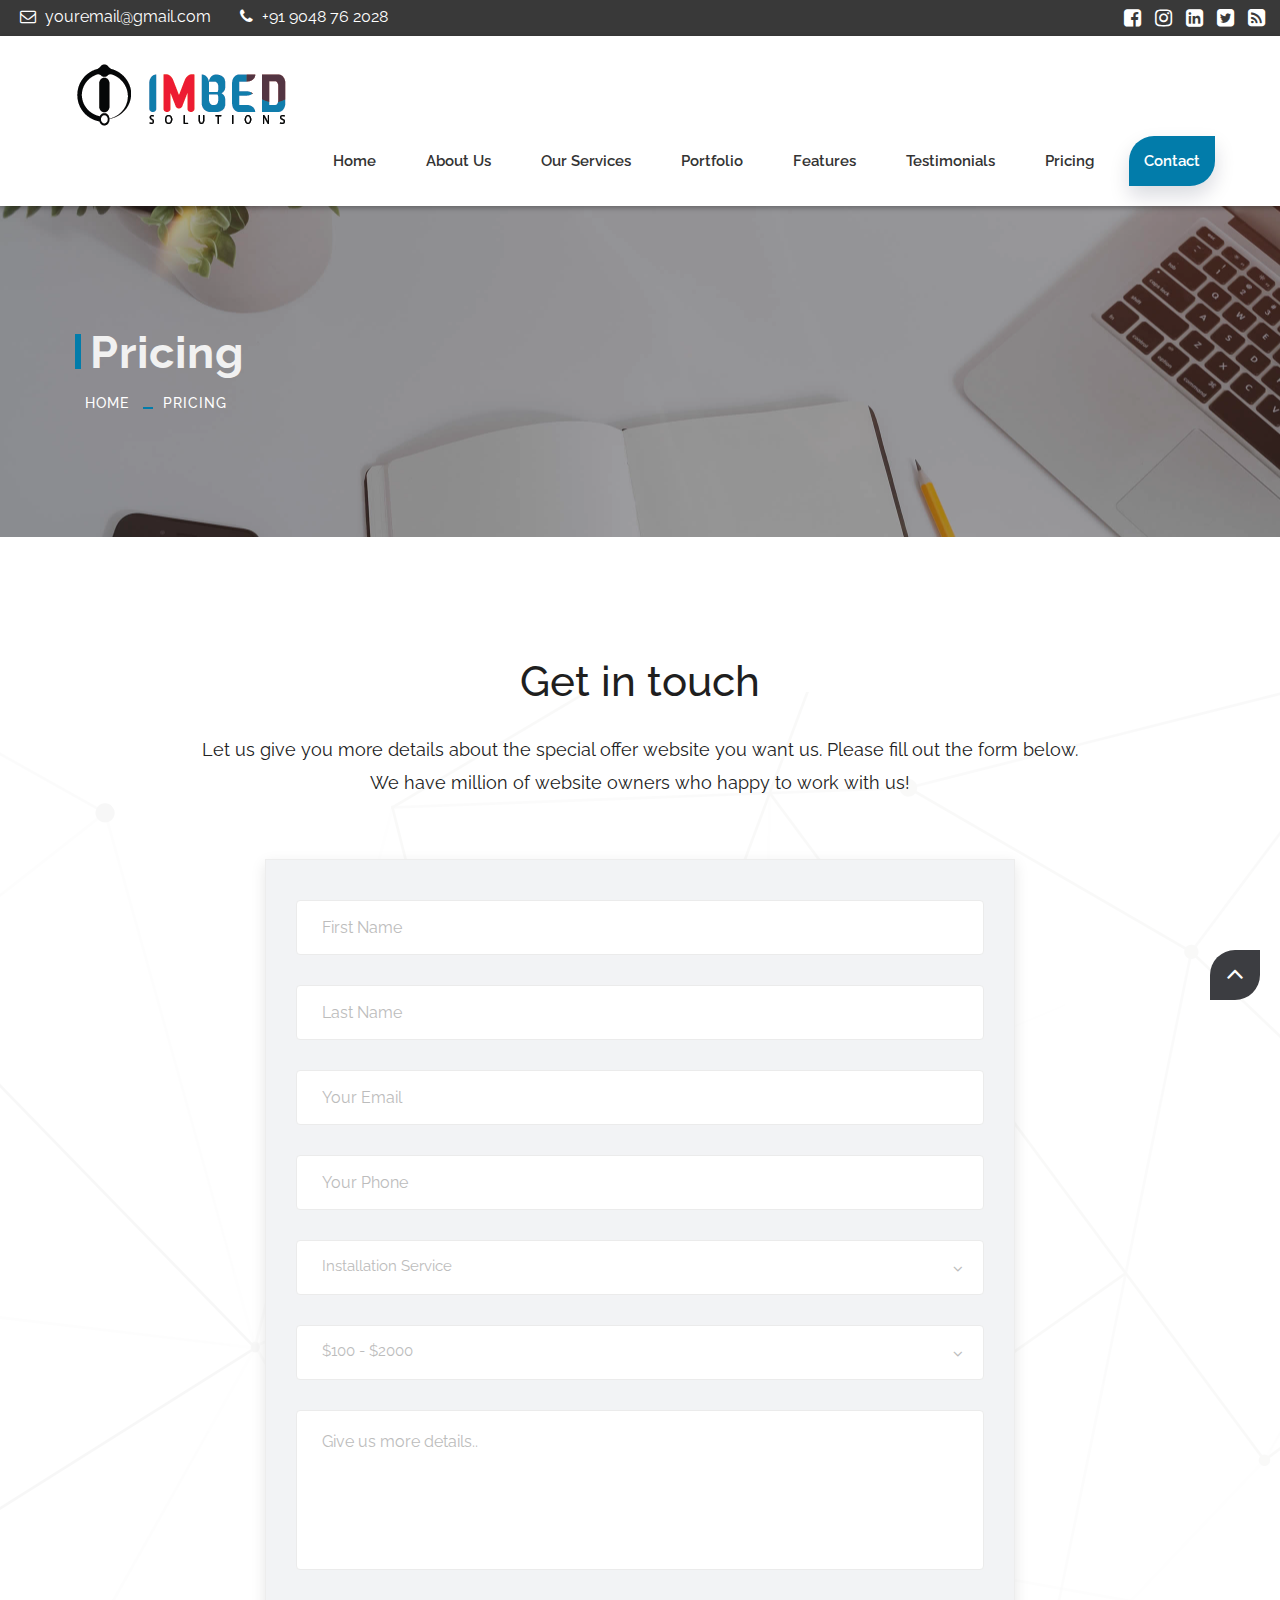
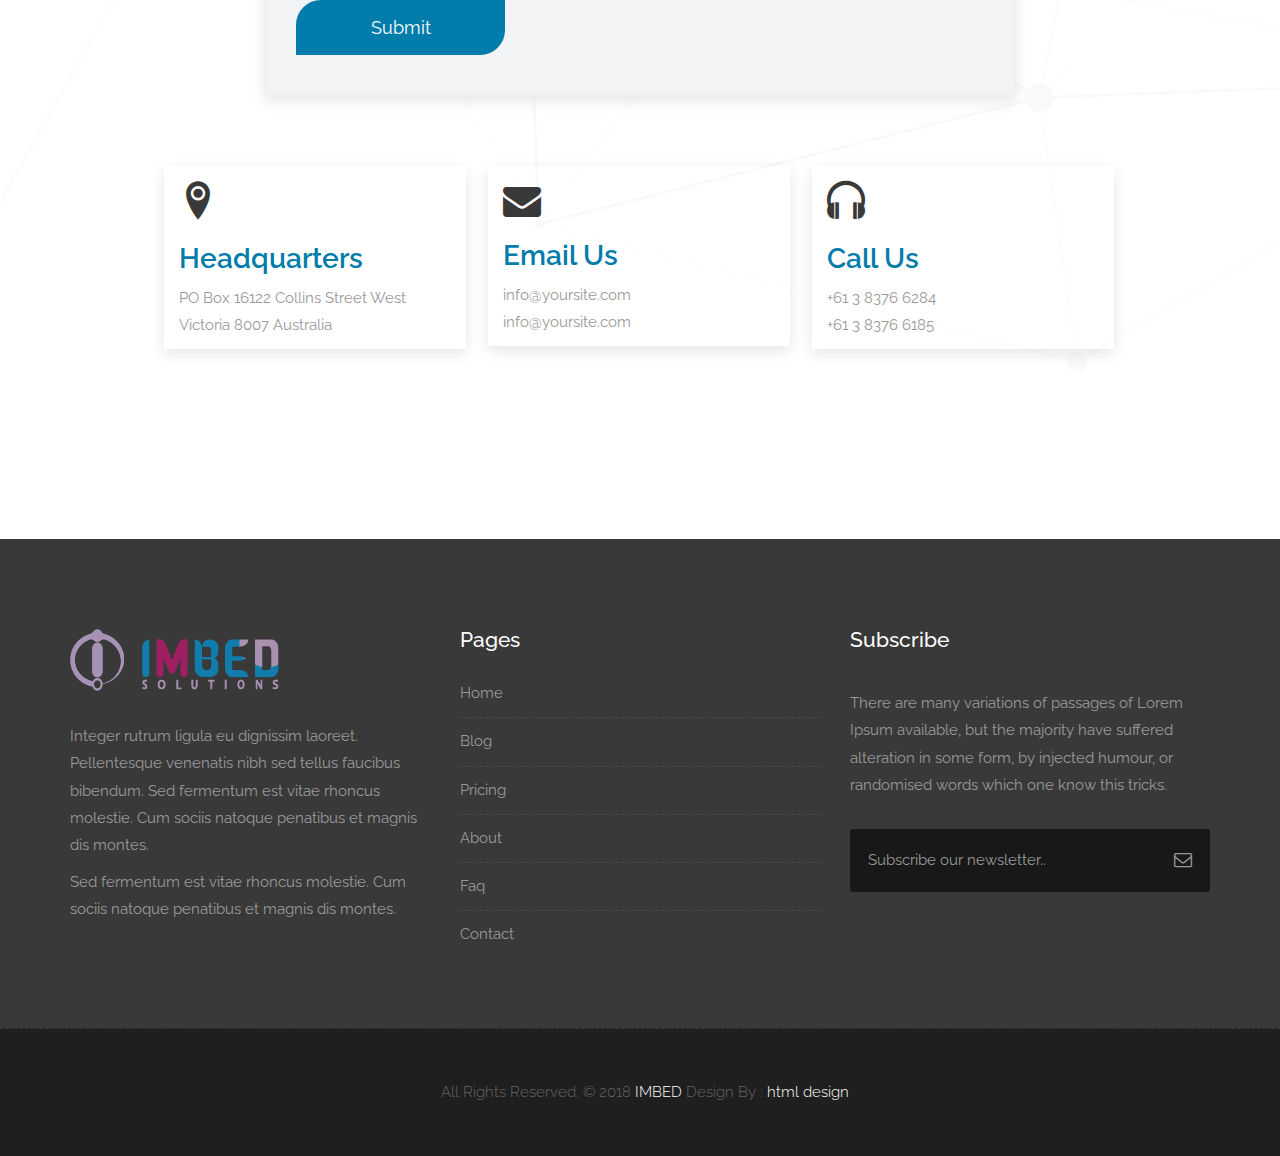
<file: contact.html>
<!DOCTYPE html>
<html lang="en">

    <!-- Basic -->
    <meta charset="utf-8">
    <meta http-equiv="X-UA-Compatible" content="IE=edge">   
   
    <!-- Mobile Metas -->
    <meta name="viewport" content="width=device-width, minimum-scale=1.0, maximum-scale=1.0, user-scalable=no">
 
     <!-- Site Metas -->
    <title>IMBED Solutions - Responsive HTML5 Landing Page Template</title>  
    <meta name="keywords" content="">
    <meta name="description" content="">
    <meta name="author" content="">

    <!-- Site Icons -->
    <link rel="shortcut icon" href="images/favicon.ico" type="image/x-icon" />
    <link rel="apple-touch-icon" href="images/apple-touch-icon.png">

    <!-- Bootstrap CSS -->
    <link rel="stylesheet" href="css/bootstrap.min.css">
    <!-- Site CSS -->
    <link rel="stylesheet" href="style.css">  
    <!-- Responsive CSS -->
    <link rel="stylesheet" href="css/responsive.css">
    <!-- Custom CSS -->
    <link rel="stylesheet" href="css/custom.css">

    <!-- Modernizer for Portfolio -->
    <script src="js/modernizer.js"></script>

    <!--[if lt IE 9]>
      <script src="https://oss.maxcdn.com/libs/html5shiv/3.7.0/html5shiv.js"></script>
      <script src="https://oss.maxcdn.com/libs/respond.js/1.4.2/respond.min.js"></script>
    <![endif]-->

</head>
<body>

    <!-- LOADER -->
    <div id="preloader">
        <div class="loader">
			<div class="loader__bar"></div>
			<div class="loader__bar"></div>
			<div class="loader__bar"></div>
			<div class="loader__bar"></div>
			<div class="loader__bar"></div>
			<div class="loader__ball"></div>
		</div>
    </div><!-- end loader -->
    <!-- END LOADER -->
    
	<div class="top-bar">
		<div class="container-fluid">
			<div class="row">
				<div class="col-md-6 col-sm-6">
					<div class="left-top">
						<div class="email-box">
							<a href="#"><i class="fa fa-envelope-o" aria-hidden="true"></i> youremail@gmail.com</a>
						</div>
						<div class="phone-box">
							<a href="tel:1234567890"><i class="fa fa-phone" aria-hidden="true"></i> +91 9048 76 2028</a>
						</div>
					</div>
				</div>
				<div class="col-md-6 col-sm-6">
					<div class="right-top">
						<div class="social-box">
							<ul>
								<li><a href="#"><i class="fa fa-facebook-square" aria-hidden="true"></i></a></li>
								<li><a href="http://www.instagram.com/myimbed"><i class="fa fa-instagram" aria-hidden="true"></i></a></li>
								<li><a href="#"><i class="fa fa-linkedin-square" aria-hidden="true"></i></a></li>
								<li><a href="#"><i class="fa fa-twitter-square" aria-hidden="true"></i></a></li>
								<li><a href="#"><i class="fa fa-rss-square" aria-hidden="true"></i></a></li>
							<ul>
						</div>
					</div>
				</div>
			</div>
		</div>
	</div>
    <header class="header header_style_01">
        <nav class="megamenu navbar navbar-default">
            <div class="container-fluid">
                <div class="navbar-header">
                    <button type="button" class="navbar-toggle collapsed" data-toggle="collapse" data-target="#navbar" aria-expanded="false" aria-controls="navbar">
                        <span class="sr-only">Toggle navigation</span>
                        <span class="icon-bar"></span>
                        <span class="icon-bar"></span>
                        <span class="icon-bar"></span>
                    </button>
                    <a class="navbar-brand" href="index.html"><img src="images/logos/logo.png" alt="image"></a>
                </div>
                <div id="navbar" class="navbar-collapse collapse">
                    <ul class="nav navbar-nav navbar-right">
                        <li><a href="index.html">Home</a></li>
                        <li><a href="about-us.html">About us</a></li>
                        <li><a href="services.html">Our Services</a></li>
                        <li><a href="portfolio.html">Portfolio</a></li>
                        <li><a href="features.html">Features</a></li>
                        <li><a href="testimonials.html">Testimonials</a></li>
                        <li><a href="pricing.html">Pricing</a></li>
						<li><a class="active" href="contact.html">Contact</a></li>
                    </ul>
                </div>
            </div>
        </nav>
    </header>

   	<div class="banner-area banner-bg-1">
		<div class="container">
			<div class="row">
				<div class="col-md-12">
					<div class="banner">
						<h2>Pricing</h2>
						<ul class="page-title-link">
							<li><a href="#">Home</a></li>
							<li><a href="#">Pricing</a></li>
						</ul>
					</div>
				</div>
			</div>
		</div>
	</div>

    <div id="contact" class="section wb">
        <div class="container">
            <div class="section-title text-center">
                <h3>Get in touch</h3>
                <p class="lead">Let us give you more details about the special offer website you want us. Please fill out the form below. <br>We have million of website owners who happy to work with us!</p>
            </div><!-- end title -->

            <div class="row">
                <div class="col-md-8 col-md-offset-2">
                    <div class="contact_form">
                        <div id="message"></div>
                        <form id="contactform" class="row" action="contact.php" name="contactform" method="post">
                            <fieldset class="row-fluid">
                                <div class="col-lg-12 col-md-12 col-sm-12 col-xs-12">
                                    <input type="text" name="first_name" id="first_name" class="form-control" placeholder="First Name">
                                </div>
                                <div class="col-lg-12 col-md-12 col-sm-12 col-xs-12">
                                    <input type="text" name="last_name" id="last_name" class="form-control" placeholder="Last Name">
                                </div>
                                <div class="col-lg-12 col-md-12 col-sm-12 col-xs-12">
                                    <input type="email" name="email" id="email" class="form-control" placeholder="Your Email">
                                </div>
                                <div class="col-lg-12 col-md-12 col-sm-12 col-xs-12">
                                    <input type="text" name="phone" id="phone" class="form-control" placeholder="Your Phone">
                                </div>
                                <div class="col-lg-12 col-md-12 col-sm-12 col-xs-12">
                                    <label class="sr-only">Select Service</label>
                                    <select name="select_service" id="select_service" class="selectpicker form-control" data-style="btn-white">
                                        <option value="12">Installation Service</option>
                                        <option value="Web Design">Web Design</option>
                                        <option value="Web Development">Web Development</option>
                                        <option value="Graphic Design">Graphic Design</option>
                                        <option value="Others">Others</option>
                                    </select>
                                </div>
                                <div class="col-lg-12 col-md-12 col-sm-12 col-xs-12">
                                    <label class="sr-only">What is max price?</label>
                                    <select name="select_price" id="select_price" class="selectpicker form-control" data-style="btn-white">
                                        <option value="$100 - $2000">$100 - $2000</option>
                                        <option value="$2000 - $4000">$2000 - $4000</option>
                                        <option value="$4000 - $10000">$4000 - $10000</option>
                                    </select>
                                </div>
                                <div class="col-lg-12 col-md-12 col-sm-12 col-xs-12">
                                    <textarea class="form-control" name="comments" id="comments" rows="6" placeholder="Give us more details.."></textarea>
                                </div>
                                <div class="col-lg-4 col-md-4 col-sm-4 col-xs-12 text-center">
                                    <button type="submit" value="SEND" id="submit" class="btn btn-light btn-radius btn-brd grd1 btn-block">Submit</button>
                                </div>
                            </fieldset>
                        </form>
                    </div>
                </div><!-- end col -->
            </div><!-- end row -->
			
			<div class="row">
				<div class="col-md-offset-1 col-sm-10 col-md-10 col-sm-offset-1 pd-add">
					<div class="address-item">
						<div class="address-icon">
							<i class="icon icon-location2"></i>
						</div>
						<h3>Headquarters</h3>
						<p>PO Box 16122 Collins Street West 
							<br> Victoria 8007 Australia</p>
					</div>
					<div class="address-item">
						<div class="address-icon">
							<i class="fa fa-envelope" aria-hidden="true"></i>
						</div>
						<h3>Email Us</h3>
						<p>info@yoursite.com
							<br>info@yoursite.com</p>
					</div>
					<div class="address-item">
						<div class="address-icon">
							<i class="icon icon-headphones"></i>
						</div>
						<h3>Call Us</h3>
						<p>+61 3 8376 6284
							<br>+61 3 8376 6185</p>
					</div>
				</div>
			</div><!-- end row -->
			
        </div><!-- end container -->
    </div><!-- end section -->

    <footer class="footer">
        <div class="container">
            <div class="row">
                <div class="col-md-4 col-sm-4 col-xs-12">
                    <div class="widget clearfix">
                        <div class="widget-title">
                            <img src="images/logos/logo-2.png" alt="" />
                        </div>
                        <p> Integer rutrum ligula eu dignissim laoreet. Pellentesque venenatis nibh sed tellus faucibus bibendum. Sed fermentum est vitae rhoncus molestie. Cum sociis natoque penatibus et magnis dis montes.</p>
                        <p>Sed fermentum est vitae rhoncus molestie. Cum sociis natoque penatibus et magnis dis montes.</p>
                    </div><!-- end clearfix -->
                </div><!-- end col -->

				<div class="col-md-4 col-sm-4 col-xs-12">
                    <div class="widget clearfix">
                        <div class="widget-title">
                            <h3>Pages</h3>
                        </div>

                        <ul class="footer-links hov">
                            <li><a href="#">Home <span class="icon icon-arrow-right2"></span></a></li>
							<li><a href="#">Blog <span class="icon icon-arrow-right2"></span></a></li>
							<li><a href="#">Pricing <span class="icon icon-arrow-right2"></span></a></li>
							<li><a href="#">About <span class="icon icon-arrow-right2"></span></a></li>
							<li><a href="#">Faq <span class="icon icon-arrow-right2"></span></a></li>
							<li><a href="#">Contact <span class="icon icon-arrow-right2"></span></a></li>
                        </ul><!-- end links -->
                    </div><!-- end clearfix -->
                </div><!-- end col -->
				
                <div class="col-md-4 col-sm-4 col-xs-12">
                    <div class="footer-distributed widget clearfix">
                        <div class="widget-title">
                            <h3>Subscribe</h3>
							<p>There are many variations of passages of Lorem Ipsum available, but the majority have suffered alteration in some form, by injected humour, or randomised words which one know this tricks.</p>
                        </div>
						
						<div class="footer-right">
							<form method="get" action="#">
								<input placeholder="Subscribe our newsletter.." name="search">
								<i class="fa fa-envelope-o"></i>
							</form>
						</div>                        
                    </div><!-- end clearfix -->
                </div><!-- end col -->
            </div><!-- end row -->
        </div><!-- end container -->
    </footer><!-- end footer -->

    <div class="copyrights">
        <div class="container">
            <div class="footer-distributed">
                <div class="footer-left">                   
                    <p class="footer-company-name">All Rights Reserved. &copy; 2018 <a href="#">IMBED</a> Design By : 
					<a href="https://html.design/">html design</a></p>
                </div>

                
            </div>
        </div><!-- end container -->
    </div><!-- end copyrights -->

    <a href="#" id="scroll-to-top" class="dmtop global-radius"><i class="fa fa-angle-up"></i></a>

    <!-- ALL JS FILES -->
    <script src="js/all.js"></script>
    <!-- ALL PLUGINS -->
    <script src="js/custom.js"></script>
    <script src="js/portfolio.js"></script>
    <script src="js/hoverdir.js"></script>    

</body>
</html>
</file>
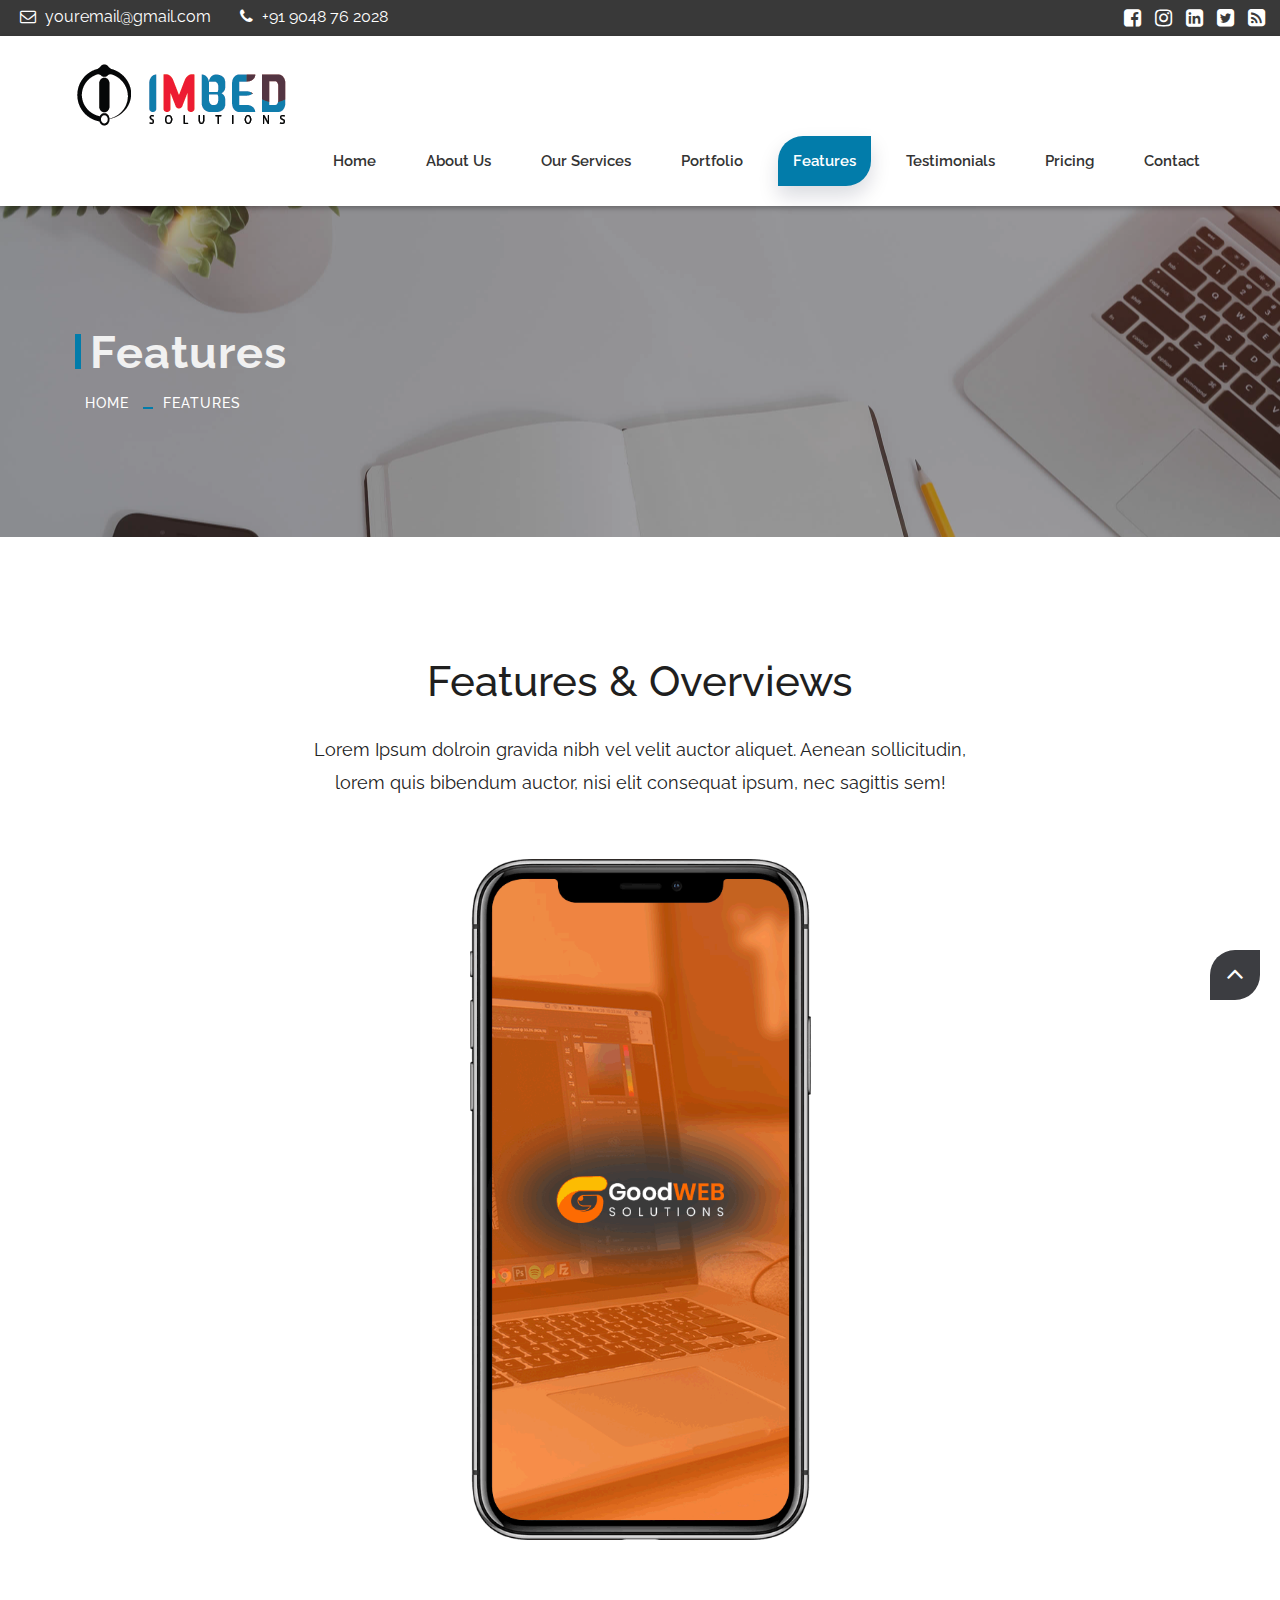
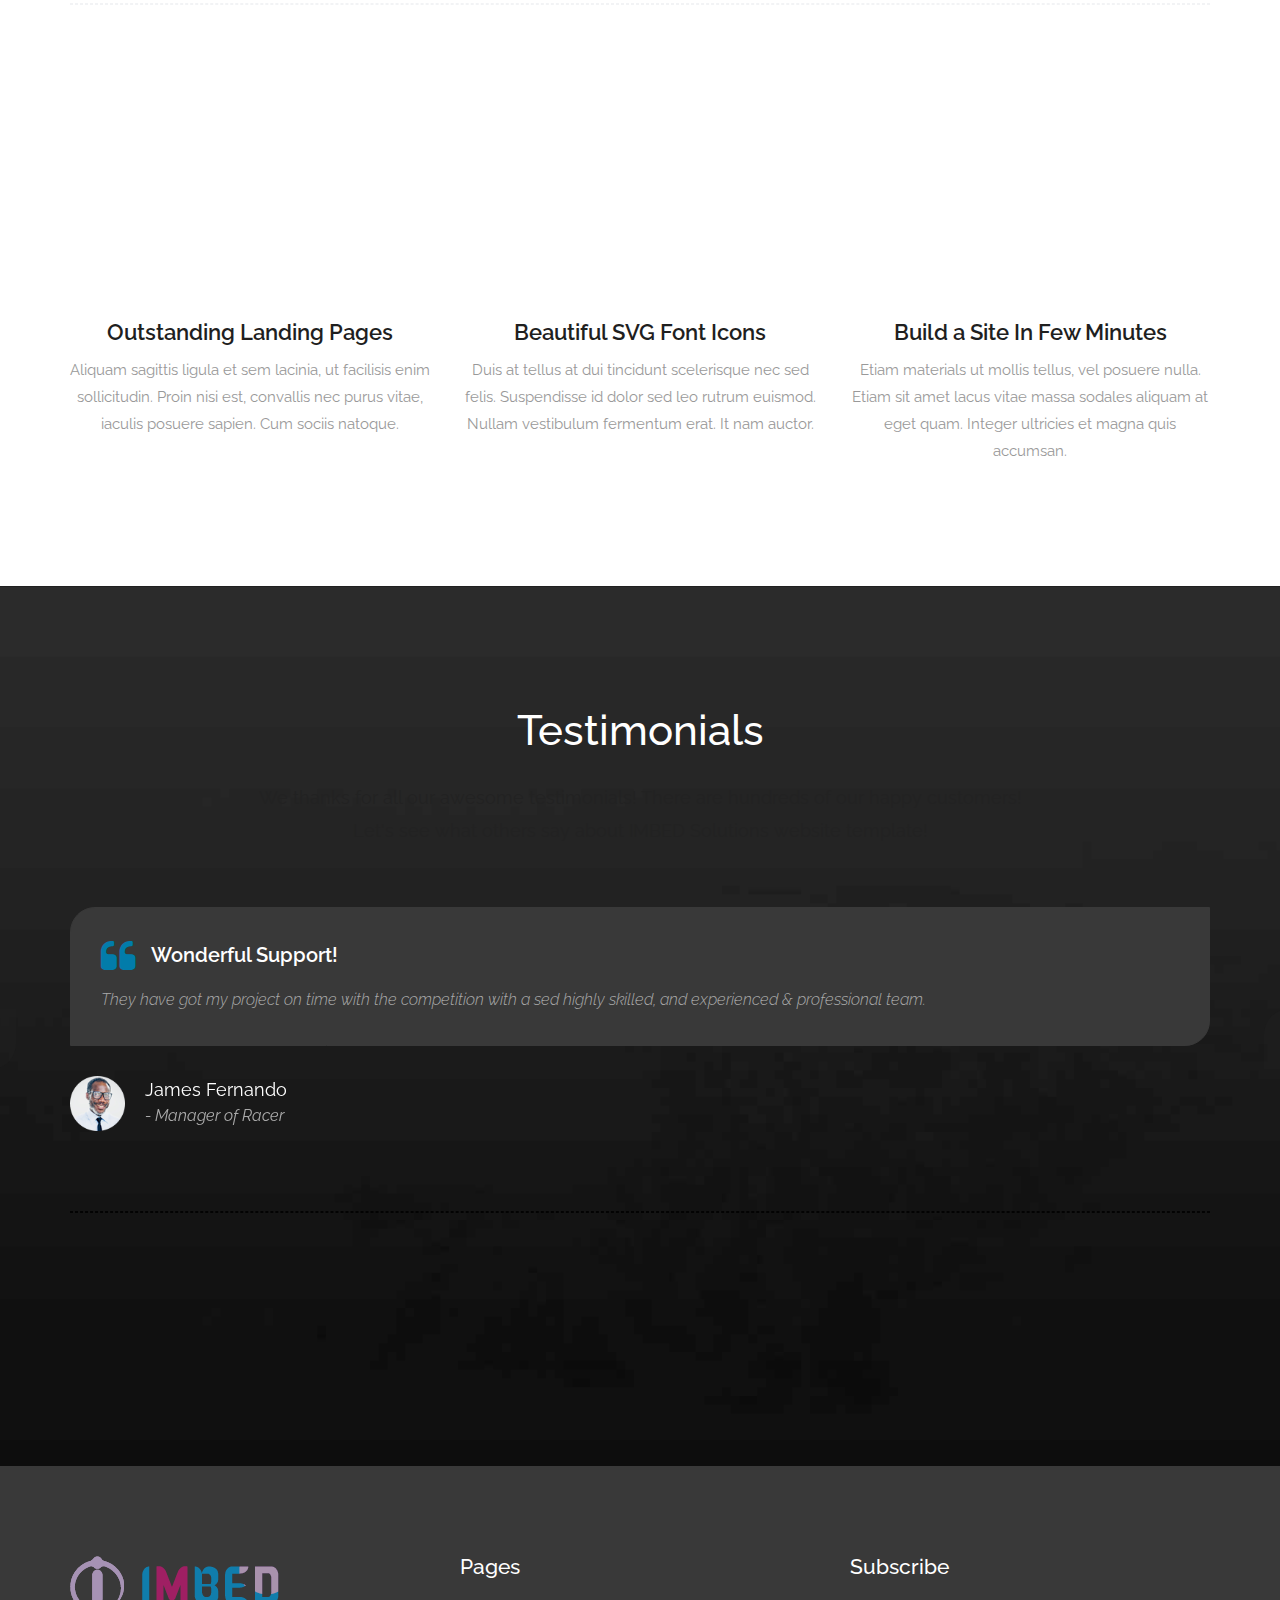
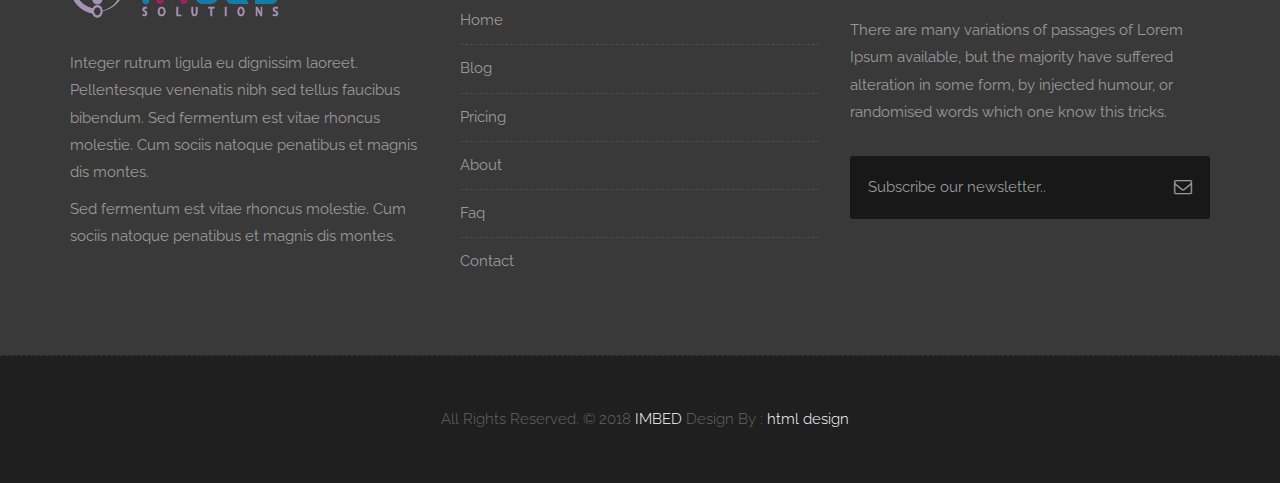
<file: features.html>
<!DOCTYPE html>
<html lang="en">

    <!-- Basic -->
    <meta charset="utf-8">
    <meta http-equiv="X-UA-Compatible" content="IE=edge">   
   
    <!-- Mobile Metas -->
    <meta name="viewport" content="width=device-width, minimum-scale=1.0, maximum-scale=1.0, user-scalable=no">
 
     <!-- Site Metas -->
    <title>IMBED Solutions - Responsive HTML5 Landing Page Template</title>  
    <meta name="keywords" content="">
    <meta name="description" content="">
    <meta name="author" content="">

    <!-- Site Icons -->
    <link rel="shortcut icon" href="images/favicon.ico" type="image/x-icon" />
    <link rel="apple-touch-icon" href="images/apple-touch-icon.png">

    <!-- Bootstrap CSS -->
    <link rel="stylesheet" href="css/bootstrap.min.css">
    <!-- Site CSS -->
    <link rel="stylesheet" href="style.css">
    <!-- Responsive CSS -->
    <link rel="stylesheet" href="css/responsive.css">
    <!-- Custom CSS -->
    <link rel="stylesheet" href="css/custom.css">

    <!-- Modernizer for Portfolio -->
    <script src="js/modernizer.js"></script>

    <!--[if lt IE 9]>
      <script src="https://oss.maxcdn.com/libs/html5shiv/3.7.0/html5shiv.js"></script>
      <script src="https://oss.maxcdn.com/libs/respond.js/1.4.2/respond.min.js"></script>
    <![endif]-->

</head>
<body>

    <!-- LOADER -->
    <div id="preloader">
        <div class="loader">
			<div class="loader__bar"></div>
			<div class="loader__bar"></div>
			<div class="loader__bar"></div>
			<div class="loader__bar"></div>
			<div class="loader__bar"></div>
			<div class="loader__ball"></div>
		</div>
    </div><!-- end loader -->
    <!-- END LOADER -->
    
	<div class="top-bar">
		<div class="container-fluid">
			<div class="row">
				<div class="col-md-6 col-sm-6">
					<div class="left-top">
						<div class="email-box">
							<a href="#"><i class="fa fa-envelope-o" aria-hidden="true"></i> youremail@gmail.com</a>
						</div>
						<div class="phone-box">
							<a href="tel:1234567890"><i class="fa fa-phone" aria-hidden="true"></i> +91 9048 76 2028</a>
						</div>
					</div>
				</div>
				<div class="col-md-6 col-sm-6">
					<div class="right-top">
						<div class="social-box">
							<ul>
								<li><a href="#"><i class="fa fa-facebook-square" aria-hidden="true"></i></a></li>
								<li><a href="http://www.instagram.com/myimbed"><i class="fa fa-instagram" aria-hidden="true"></i></a></li>
								<li><a href="#"><i class="fa fa-linkedin-square" aria-hidden="true"></i></a></li>
								<li><a href="#"><i class="fa fa-twitter-square" aria-hidden="true"></i></a></li>
								<li><a href="#"><i class="fa fa-rss-square" aria-hidden="true"></i></a></li>
							<ul>
						</div>
					</div>
				</div>
			</div>
		</div>
	</div>
    <header class="header header_style_01">
        <nav class="megamenu navbar navbar-default">
            <div class="container-fluid">
                <div class="navbar-header">
                    <button type="button" class="navbar-toggle collapsed" data-toggle="collapse" data-target="#navbar" aria-expanded="false" aria-controls="navbar">
                        <span class="sr-only">Toggle navigation</span>
                        <span class="icon-bar"></span>
                        <span class="icon-bar"></span>
                        <span class="icon-bar"></span>
                    </button>
                    <a class="navbar-brand" href="index.html"><img src="images/logos/logo.png" alt="image"></a>
                </div>
                <div id="navbar" class="navbar-collapse collapse">
                    <ul class="nav navbar-nav navbar-right">
                        <li><a href="index.html">Home</a></li>
                        <li><a href="about-us.html">About us</a></li>
                        <li><a href="services.html">Our Services</a></li>
                        <li><a href="portfolio.html">Portfolio</a></li>
                        <li><a class="active" href="features.html">Features</a></li>
                        <li><a href="testimonials.html">Testimonials</a></li>
                        <li><a href="pricing.html">Pricing</a></li>
						<li><a href="contact.html">Contact</a></li>
                    </ul>
                </div>
            </div>
        </nav>
    </header>

   	<div class="banner-area banner-bg-1">
		<div class="container">
			<div class="row">
				<div class="col-md-12">
					<div class="banner">
						<h2>Features</h2>
						<ul class="page-title-link">
							<li><a href="#">Home</a></li>
							<li><a href="#">Features</a></li>
						</ul>
					</div>
				</div>
			</div>
		</div>
	</div>

    <div id="features" class="section wb">
        <div class="container">
            <div class="section-title text-center">
                <h3>Features & Overviews</h3>
                <p class="lead">Lorem Ipsum dolroin gravida nibh vel velit auctor aliquet. Aenean sollicitudin, <br>lorem quis bibendum auctor, nisi elit consequat ipsum, nec sagittis sem!</p>
            </div><!-- end title -->

            <div class="row">
                <div class="col-md-4 col-sm-6 col-xs-12">
                    <ul class="features-left">
                        <li class="wow fadeInLeft" data-wow-duration="1s" data-wow-delay="0.2s">
                            <i class="flaticon-wordpress-logo"></i>
                            <div class="fl-inner">
                                <h4>WordPress Installation</h4>
                                <p>Lorem Ipsum dolroin gravida nibh vel velit auctor aliquet. </p>
                            </div>
                        </li>
                        <li class="wow fadeInLeft" data-wow-duration="1s" data-wow-delay="0.3s">
                            <i class="flaticon-windows"></i>
                            <div class="fl-inner">
                                <h4>Browser Compatible</h4>
                                <p>Lorem Ipsum dolroin gravida nibh vel velit auctor aliquet. </p>
                            </div>
                        </li>
                        <li class="wow fadeInLeft" data-wow-duration="1s" data-wow-delay="0.4s">
                            <i class="flaticon-price-tag"></i>
                            <div class="fl-inner">
                                <h4>eCommerce Ready</h4>
                                <p>Lorem Ipsum dolroin gravida nibh vel velit auctor aliquet. </p>
                            </div>
                        </li>
                        <li class="wow fadeInLeft" data-wow-duration="1s" data-wow-delay="0.5s">
                            <i class="flaticon-new-file"></i>
                            <div class="fl-inner">
                                <h4>Easy to Customize</h4>
                                <p>Lorem Ipsum dolroin gravida nibh vel velit auctor aliquet. </p>
                            </div>
                        </li>
                    </ul>
                </div>
                <div class="col-md-4 hidden-xs hidden-sm">
                    <img src="uploads/ipad.png" class="img-center img-responsive" alt="">
                </div>
                <div class="col-md-4 col-sm-6 col-xs-12">
                    <ul class="features-right">
                        <li class="wow fadeInRight" data-wow-duration="1s" data-wow-delay="0.2s">
                            <i class="flaticon-pantone"></i>
                            <div class="fr-inner">
                                <h4>Limitless Colors</h4>
                                <p>Lorem Ipsum dolroin gravida nibh vel velit auctor aliquet. </p>
                            </div>
                        </li>
                        <li class="wow fadeInRight" data-wow-duration="1s" data-wow-delay="0.3s">
                            <i class="flaticon-cloud-computing"></i>
                            <div class="fr-inner">
                                <h4>Lifetime Update</h4>
                                <p>Lorem Ipsum dolroin gravida nibh vel velit auctor aliquet. </p>
                            </div>
                        </li>
                        <li class="wow fadeInRight" data-wow-duration="1s" data-wow-delay="0.4s">
                            <i class="flaticon-line-graph"></i>
                            <div class="fr-inner">
                                <h4>SEO Friendly</h4>
                                <p>Lorem Ipsum dolroin gravida nibh vel velit auctor aliquet. </p>
                            </div>
                        </li>
                        <li class="wow fadeInRight" data-wow-duration="1s" data-wow-delay="0.5s">
                            <i class="flaticon-coding"></i>
                            <div class="fr-inner">
                                <h4>Simple Clean Code</h4>
                                <p>Lorem Ipsum dolroin gravida nibh vel velit auctor aliquet. </p>
                            </div>
                        </li>
                    </ul>
                </div><!-- end col -->
            </div><!-- end row -->

            <hr class="hr1">

            <div class="row text-center">
                <div class="col-md-4 col-sm-4 col-xs-12">
                    <div class="service-widget">
                        <div class="post-media wow fadeIn">
                            <a href="uploads/features_01.jpg" data-rel="prettyPhoto[gal]" class="hoverbutton global-radius"><i class="flaticon-unlink"></i></a>
                            <img src="uploads/features_01.jpg" alt="" class="img-responsive img-rounded">
                        </div>
                        <h3>Outstanding Landing Pages</h3>
                        <p>Aliquam sagittis ligula et sem lacinia, ut facilisis enim sollicitudin. Proin nisi est, convallis nec purus vitae, iaculis posuere sapien. Cum sociis natoque.</p>
                    </div><!-- end service -->
                </div><!-- end col -->

                <div class="col-md-4 col-sm-4 col-xs-12">
                    <div class="service-widget">
                        <div class="post-media wow fadeIn">
                            <a href="uploads/features_02.jpg" data-rel="prettyPhoto[gal]" class="hoverbutton global-radius"><i class="flaticon-unlink"></i></a>
                            <img src="uploads/features_02.jpg" alt="" class="img-responsive img-rounded">
                        </div>
                        <h3>Beautiful SVG Font Icons</h3>
                        <p>Duis at tellus at dui tincidunt scelerisque nec sed felis. Suspendisse id dolor sed leo rutrum euismod. Nullam vestibulum fermentum erat. It nam auctor. </p>
                    </div><!-- end service -->
                </div><!-- end col -->

                <div class="col-md-4 col-sm-4 col-xs-12">
                    <div class="service-widget">
                        <div class="post-media wow fadeIn">
                            <a href="uploads/features_03.jpg" data-rel="prettyPhoto[gal]" class="hoverbutton global-radius"><i class="flaticon-unlink"></i></a>
                            <img src="uploads/features_03.jpg" alt="" class="img-responsive img-rounded">
                        </div>
                        <h3>Build a Site In Few Minutes</h3>
                        <p>Etiam materials ut mollis tellus, vel posuere nulla. Etiam sit amet lacus vitae massa sodales aliquam at eget quam. Integer ultricies et magna quis accumsan.</p>
                    </div><!-- end service -->
                </div><!-- end col -->
            </div><!-- end row -->
        </div><!-- end container -->
    </div><!-- end section -->

    <div id="testimonials" class="parallax section db parallax-off" style="background-image:url('uploads/parallax_03.jpg');">
        <div class="container">
            <div class="section-title text-center">
                <h3>Testimonials</h3>
                <p class="lead">We thanks for all our awesome testimonials! There are hundreds of our happy customers! <br>Let's see what others say about IMBED Solutions website template!</p>
            </div><!-- end title -->

            <div class="row">
                <div class="col-md-12 col-sm-12">
                    <div class="testi-carousel owl-carousel owl-theme">
                        <div class="testimonial clearfix">
                            <div class="desc">
                                <h3><i class="fa fa-quote-left"></i> Wonderful Support!</h3>
                                <p class="lead">They have got my project on time with the competition with a sed highly skilled, and experienced & professional team.</p>
                            </div>
                            <div class="testi-meta">
                                <img src="uploads/testi_01.png" alt="" class="img-responsive alignleft">
                                <h4>James Fernando <small>- Manager of Racer</small></h4>
                            </div>
                            <!-- end testi-meta -->
                        </div>
                        <!-- end testimonial -->

                        <div class="testimonial clearfix">
                            <div class="desc">
                                <h3><i class="fa fa-quote-left"></i> Awesome Services!</h3>
                                <p class="lead">Explain to you how all this mistaken idea of denouncing pleasure and praising pain was born and I will give you completed.</p>
                            </div>
                            <div class="testi-meta">
                                <img src="uploads/testi_02.png" alt="" class="img-responsive alignleft">
                                <h4>Jacques Philips <small>- Designer</small></h4>
                            </div>
                            <!-- end testi-meta -->
                        </div>
                        <!-- end testimonial -->

                        <div class="testimonial clearfix">
                            <div class="desc">
                                <h3><i class="fa fa-quote-left"></i> Great & Talented Team!</h3>
                                <p class="lead">The master-builder of human happines no one rejects, dislikes avoids pleasure itself, because it is very pursue pleasure. </p>
                            </div>
                            <div class="testi-meta">
                                <img src="uploads/testi_03.png" alt="" class="img-responsive alignleft">
                                <h4>Venanda Mercy <small>- Newyork City</small></h4>
                            </div>
                            <!-- end testi-meta -->
                        </div>
                        <!-- end testimonial -->
                        <div class="testimonial clearfix">
                            <div class="desc">
                                <h3><i class="fa fa-quote-left"></i> Wonderful Support!</h3>
                                <p class="lead">They have got my project on time with the competition with a sed highly skilled, and experienced & professional team.</p>
                            </div>
                            <div class="testi-meta">
                                <img src="uploads/testi_01.png" alt="" class="img-responsive alignleft">
                                <h4>James Fernando <small>- Manager of Racer</small></h4>
                            </div>
                            <!-- end testi-meta -->
                        </div>
                        <!-- end testimonial -->

                        <div class="testimonial clearfix">
                            <div class="desc">
                                <h3><i class="fa fa-quote-left"></i> Awesome Services!</h3>
                                <p class="lead">Explain to you how all this mistaken idea of denouncing pleasure and praising pain was born and I will give you completed.</p>
                            </div>
                            <div class="testi-meta">
                                <img src="uploads/testi_02.png" alt="" class="img-responsive alignleft">
                                <h4>Jacques Philips <small>- Designer</small></h4>
                            </div>
                            <!-- end testi-meta -->
                        </div>
                        <!-- end testimonial -->

                        <div class="testimonial clearfix">
                            <div class="desc">
                                <h3><i class="fa fa-quote-left"></i> Great & Talented Team!</h3>
                                <p class="lead">The master-builder of human happines no one rejects, dislikes avoids pleasure itself, because it is very pursue pleasure. </p>
                            </div>
                            <div class="testi-meta">
                                <img src="uploads/testi_03.png" alt="" class="img-responsive alignleft">
                                <h4>Venanda Mercy <small>- Newyork City</small></h4>
                            </div>
                            <!-- end testi-meta -->
                        </div><!-- end testimonial -->
                    </div><!-- end carousel -->
                </div><!-- end col -->
            </div><!-- end row -->

            <hr class="hr1">

            <div class="row logos">
                <div class="col-md-2 col-sm-2 col-xs-6 wow fadeInUp">
                    <a href="#"><img src="uploads/logo_01.png" alt="" class="img-repsonsive"></a>
                </div>
                <div class="col-md-2 col-sm-2 col-xs-6 wow fadeInUp">
                    <a href="#"><img src="uploads/logo_02.png" alt="" class="img-repsonsive"></a>
                </div>
                <div class="col-md-2 col-sm-2 col-xs-6 wow fadeInUp">
                    <a href="#"><img src="uploads/logo_03.png" alt="" class="img-repsonsive"></a>
                </div>
                <div class="col-md-2 col-sm-2 col-xs-6 wow fadeInUp">
                    <a href="#"><img src="uploads/logo_04.png" alt="" class="img-repsonsive"></a>
                </div>
                <div class="col-md-2 col-sm-2 col-xs-6 wow fadeInUp">
                    <a href="#"><img src="uploads/logo_05.png" alt="" class="img-repsonsive"></a>
                </div>
                <div class="col-md-2 col-sm-2 col-xs-6 wow fadeInUp">
                    <a href="#"><img src="uploads/logo_06.png" alt="" class="img-repsonsive"></a>
                </div>
            </div><!-- end row -->

        </div><!-- end container -->
    </div><!-- end section -->

    <footer class="footer">
        <div class="container">
            <div class="row">
                <div class="col-md-4 col-sm-4 col-xs-12">
                    <div class="widget clearfix">
                        <div class="widget-title">
                            <img src="images/logos/logo-2.png" alt="" />
                        </div>
                        <p> Integer rutrum ligula eu dignissim laoreet. Pellentesque venenatis nibh sed tellus faucibus bibendum. Sed fermentum est vitae rhoncus molestie. Cum sociis natoque penatibus et magnis dis montes.</p>
                        <p>Sed fermentum est vitae rhoncus molestie. Cum sociis natoque penatibus et magnis dis montes.</p>
                    </div><!-- end clearfix -->
                </div><!-- end col -->

				<div class="col-md-4 col-sm-4 col-xs-12">
                    <div class="widget clearfix">
                        <div class="widget-title">
                            <h3>Pages</h3>
                        </div>

                        <ul class="footer-links hov">
                            <li><a href="#">Home <span class="icon icon-arrow-right2"></span></a></li>
							<li><a href="#">Blog <span class="icon icon-arrow-right2"></span></a></li>
							<li><a href="#">Pricing <span class="icon icon-arrow-right2"></span></a></li>
							<li><a href="#">About <span class="icon icon-arrow-right2"></span></a></li>
							<li><a href="#">Faq <span class="icon icon-arrow-right2"></span></a></li>
							<li><a href="#">Contact <span class="icon icon-arrow-right2"></span></a></li>
                        </ul><!-- end links -->
                    </div><!-- end clearfix -->
                </div><!-- end col -->
				
                <div class="col-md-4 col-sm-4 col-xs-12">
                    <div class="footer-distributed widget clearfix">
                        <div class="widget-title">
                            <h3>Subscribe</h3>
							<p>There are many variations of passages of Lorem Ipsum available, but the majority have suffered alteration in some form, by injected humour, or randomised words which one know this tricks.</p>
                        </div>
						
						<div class="footer-right">
							<form method="get" action="#">
								<input placeholder="Subscribe our newsletter.." name="search">
								<i class="fa fa-envelope-o"></i>
							</form>
						</div>                        
                    </div><!-- end clearfix -->
                </div><!-- end col -->
            </div><!-- end row -->
        </div><!-- end container -->
    </footer><!-- end footer -->

    <div class="copyrights">
        <div class="container">
            <div class="footer-distributed">
                <div class="footer-left">                   
                    <p class="footer-company-name">All Rights Reserved. &copy; 2018 <a href="#">IMBED</a> Design By : 
					<a href="https://html.design/">html design</a></p>
                </div>

                
            </div>
        </div><!-- end container -->
    </div><!-- end copyrights -->

    <a href="#" id="scroll-to-top" class="dmtop global-radius"><i class="fa fa-angle-up"></i></a>

    <!-- ALL JS FILES -->
    <script src="js/all.js"></script>
    <!-- ALL PLUGINS -->
    <script src="js/custom.js"></script>
    <script src="js/portfolio.js"></script>
    <script src="js/hoverdir.js"></script>    

</body>
</html>
</file>
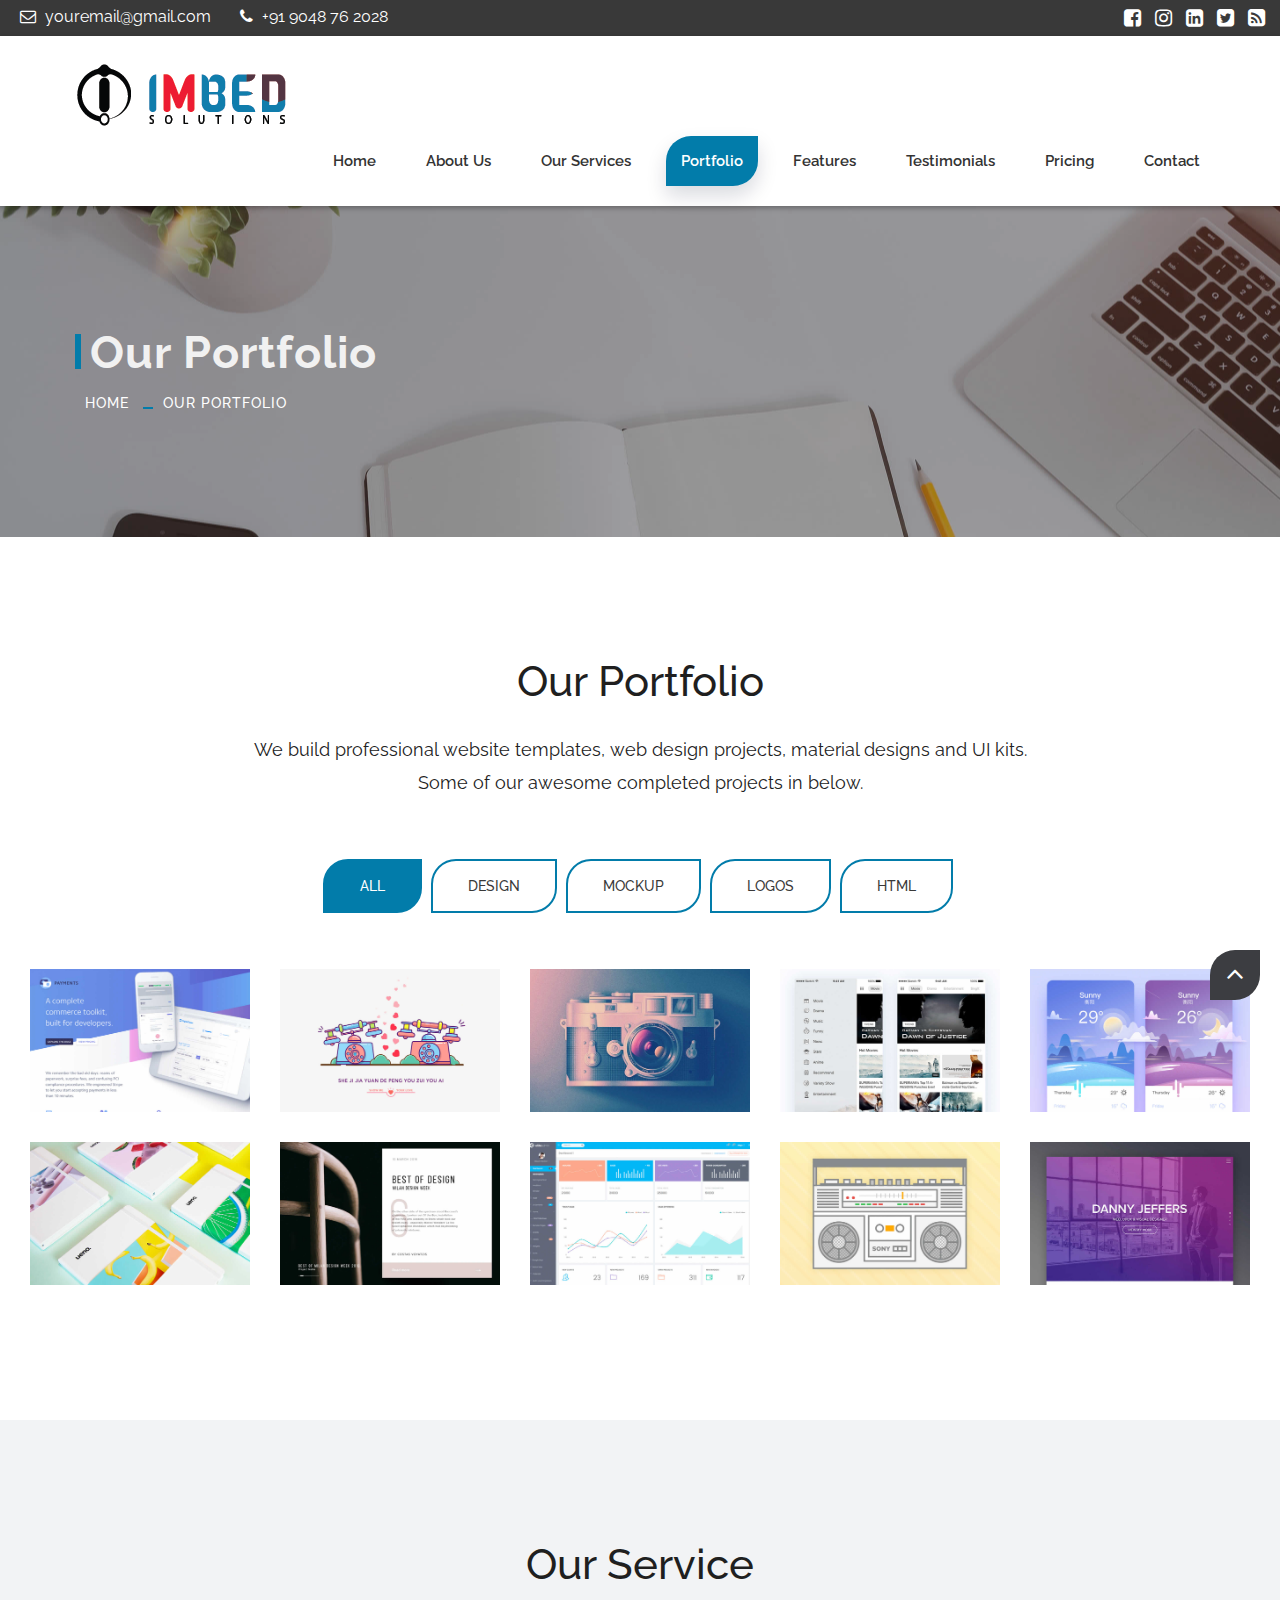
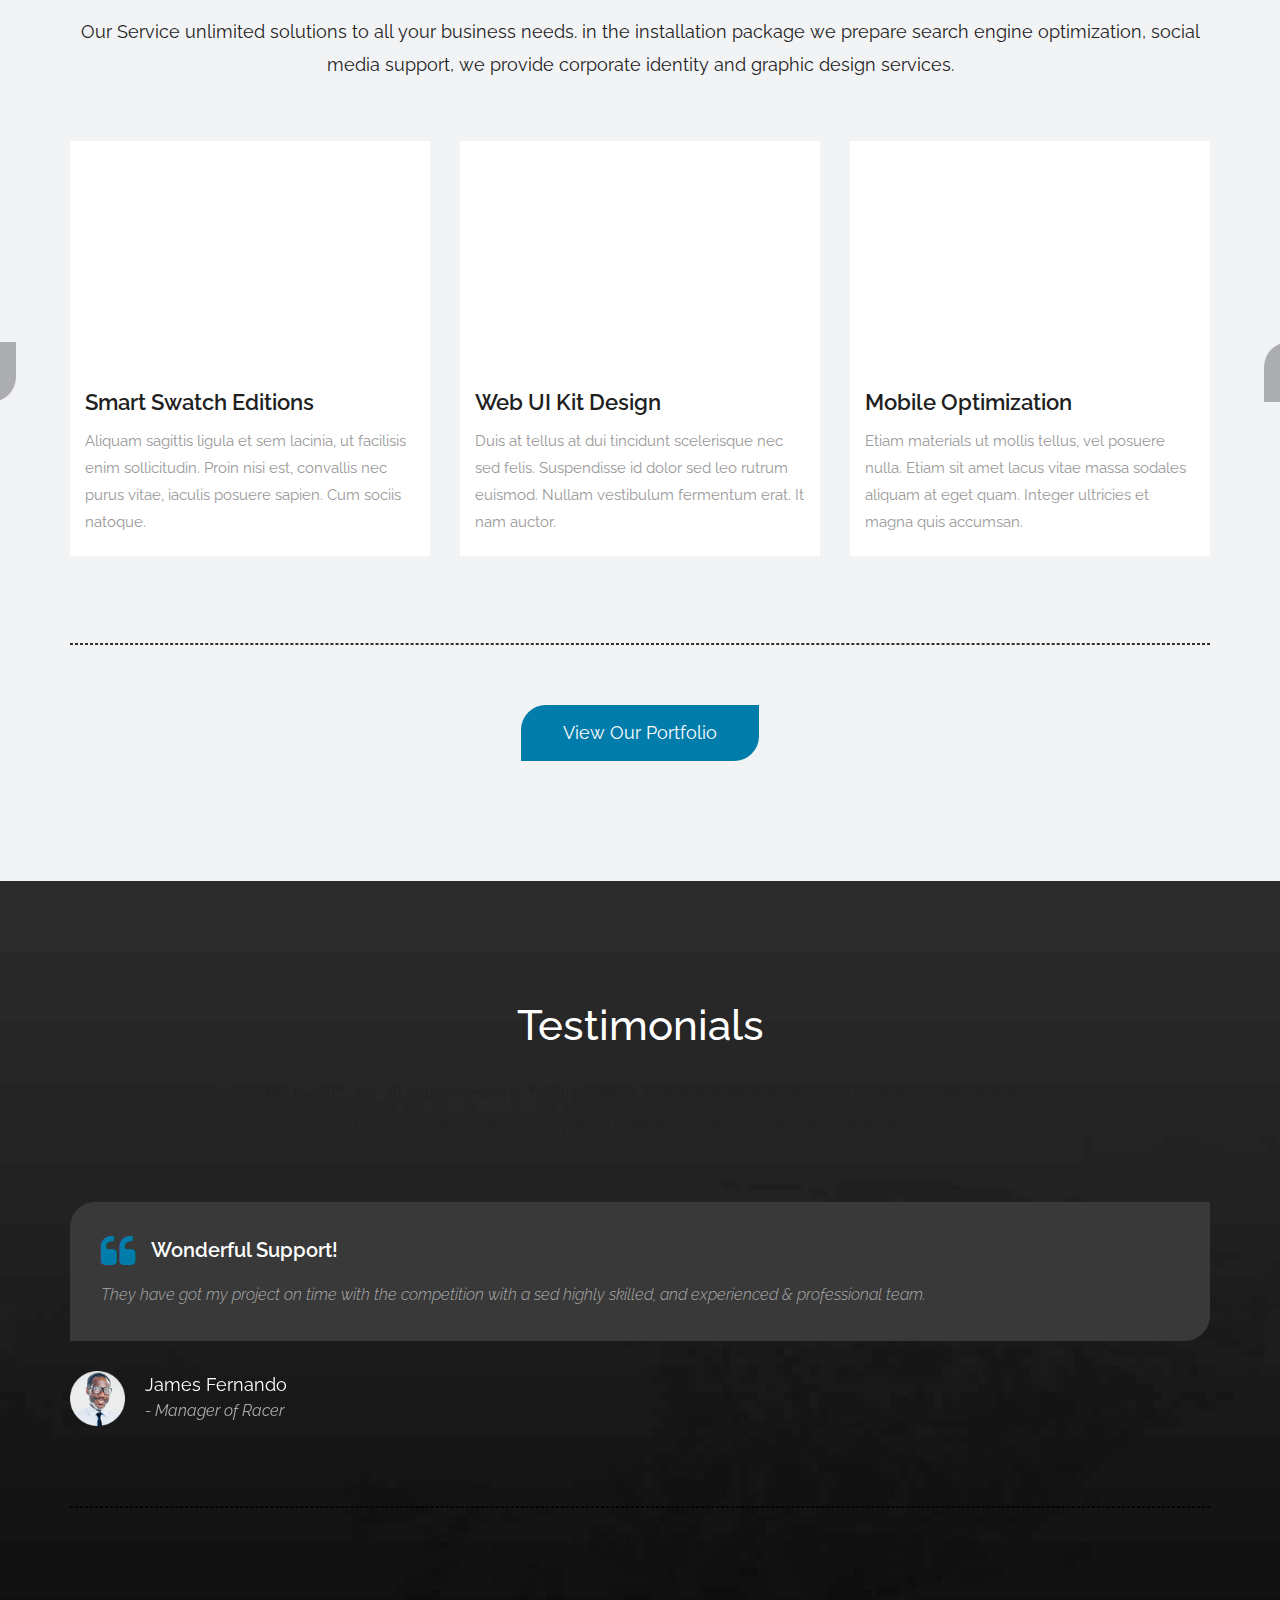
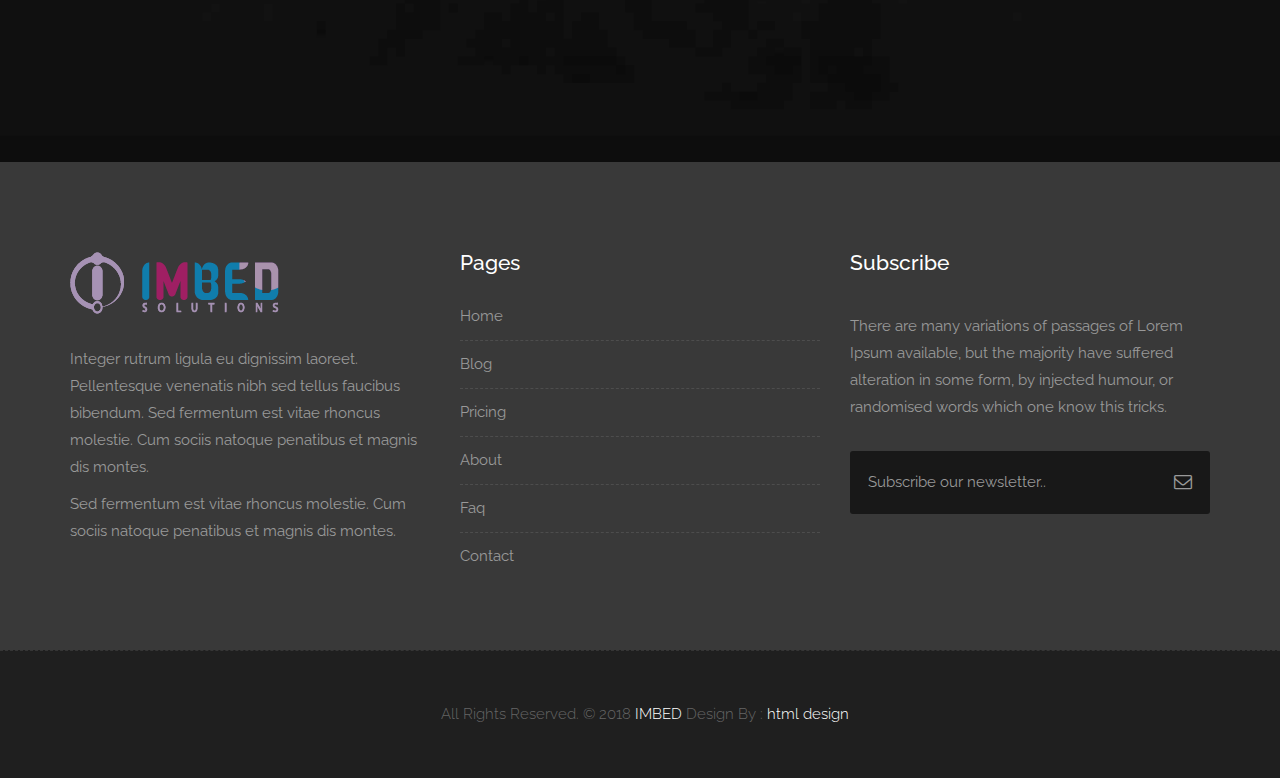
<file: portfolio.html>
<!DOCTYPE html>
<html lang="en">

    <!-- Basic -->
    <meta charset="utf-8">
    <meta http-equiv="X-UA-Compatible" content="IE=edge">   
   
    <!-- Mobile Metas -->
    <meta name="viewport" content="width=device-width, minimum-scale=1.0, maximum-scale=1.0, user-scalable=no">
 
     <!-- Site Metas -->
    <title>IMBED Solutions - Responsive HTML5 Landing Page Template</title>  
    <meta name="keywords" content="">
    <meta name="description" content="">
    <meta name="author" content="">

    <!-- Site Icons -->
    <link rel="shortcut icon" href="images/favicon.ico" type="image/x-icon" />
    <link rel="apple-touch-icon" href="images/apple-touch-icon.png">

    <!-- Bootstrap CSS -->
    <link rel="stylesheet" href="css/bootstrap.min.css">
    <!-- Site CSS -->
    <link rel="stylesheet" href="style.css">
    <!-- Responsive CSS -->
    <link rel="stylesheet" href="css/responsive.css">
    <!-- Custom CSS -->
    <link rel="stylesheet" href="css/custom.css">

    <!-- Modernizer for Portfolio -->
    <script src="js/modernizer.js"></script>

    <!--[if lt IE 9]>
      <script src="https://oss.maxcdn.com/libs/html5shiv/3.7.0/html5shiv.js"></script>
      <script src="https://oss.maxcdn.com/libs/respond.js/1.4.2/respond.min.js"></script>
    <![endif]-->

</head>
<body>

    <!-- LOADER -->
    <div id="preloader">
        <div class="loader">
			<div class="loader__bar"></div>
			<div class="loader__bar"></div>
			<div class="loader__bar"></div>
			<div class="loader__bar"></div>
			<div class="loader__bar"></div>
			<div class="loader__ball"></div>
		</div>
    </div><!-- end loader -->
    <!-- END LOADER -->
    
	<div class="top-bar">
		<div class="container-fluid">
			<div class="row">
				<div class="col-md-6 col-sm-6">
					<div class="left-top">
						<div class="email-box">
							<a href="#"><i class="fa fa-envelope-o" aria-hidden="true"></i> youremail@gmail.com</a>
						</div>
						<div class="phone-box">
							<a href="tel:1234567890"><i class="fa fa-phone" aria-hidden="true"></i> +91 9048 76 2028</a>
						</div>
					</div>
				</div>
				<div class="col-md-6 col-sm-6">
					<div class="right-top">
						<div class="social-box">
							<ul>
								<li><a href="#"><i class="fa fa-facebook-square" aria-hidden="true"></i></a></li>
								<li><a href="#"><i class="fa fa-instagram" aria-hidden="true"></i></a></li>
								<li><a href="#"><i class="fa fa-linkedin-square" aria-hidden="true"></i></a></li>
								<li><a href="#"><i class="fa fa-twitter-square" aria-hidden="true"></i></a></li>
								<li><a href="#"><i class="fa fa-rss-square" aria-hidden="true"></i></a></li>
							<ul>
						</div>
					</div>
				</div>
			</div>
		</div>
	</div>
    <header class="header header_style_01">
        <nav class="megamenu navbar navbar-default">
            <div class="container-fluid">
                <div class="navbar-header">
                    <button type="button" class="navbar-toggle collapsed" data-toggle="collapse" data-target="#navbar" aria-expanded="false" aria-controls="navbar">
                        <span class="sr-only">Toggle navigation</span>
                        <span class="icon-bar"></span>
                        <span class="icon-bar"></span>
                        <span class="icon-bar"></span>
                    </button>
                    <a class="navbar-brand" href="index.html"><img src="images/logos/logo.png" alt="image"></a>
                </div>
                <div id="navbar" class="navbar-collapse collapse">
                    <ul class="nav navbar-nav navbar-right">
                        <li><a href="index.html">Home</a></li>
                        <li><a href="about-us.html">About us</a></li>
                        <li><a href="services.html">Our Services</a></li>
                        <li><a class="active" href="portfolio.html">Portfolio</a></li>
                        <li><a href="features.html">Features</a></li>
                        <li><a href="testimonials.html">Testimonials</a></li>
                        <li><a href="pricing.html">Pricing</a></li>
						<li><a href="contact.html">Contact</a></li>
                    </ul>
                </div>
            </div>
        </nav>
    </header>

   	<div class="banner-area banner-bg-1">
		<div class="container">
			<div class="row">
				<div class="col-md-12">
					<div class="banner">
						<h2>Our Portfolio</h2>
						<ul class="page-title-link">
							<li><a href="#">Home</a></li>
							<li><a href="#">Our Portfolio</a></li>
						</ul>
					</div>
				</div>
			</div>
		</div>
	</div>

    <div id="portfolio" class="section wb">
        <div class="container">
            <div class="section-title text-center">
                <h3>Our Portfolio</h3>
                <p class="lead">We build professional website templates, web design projects, material designs and UI kits. <br>Some of our awesome completed projects in below.</p>
            </div><!-- end title -->
        </div><!-- end container -->

        <div class="container-fluid">
            <div class="row">
                <div class="col-md-12">
                    <nav class="portfolio-filter text-center">
                        <ul>
                            <li><a class="btn btn-dark btn-radius btn-brd active" href="#" data-filter="*"><span class="oi hidden-xs" data-glyph="grid-three-up"></span> All</a></li>
                            <li><a class="btn btn-dark btn-radius btn-brd" data-toggle="tooltip" data-placement="top" title="5" href="#" data-filter=".cat1">Design</a></li>
                            <li><a class="btn btn-dark btn-radius btn-brd" href="#" data-toggle="tooltip" data-placement="top" title="12" data-filter=".cat2">Mockup</a></li>
                            <li><a class="btn btn-dark btn-radius btn-brd" href="#" data-toggle="tooltip" data-placement="top" title="21" data-filter=".cat3">Logos</a></li>
                            <li><a class="btn btn-dark btn-radius btn-brd" href="#" data-toggle="tooltip" data-placement="top" title="11" data-filter=".cat4">HTML</a></li>
                        </ul>
                    </nav>
                </div>
            </div>

            <hr class="invis">

            <div id="da-thumbs" class="da-thumbs portfolio">
                <div class="post-media pitem item-w1 item-h1 cat1">
                    <a href="uploads/portfolio_01.jpg" data-rel="prettyPhoto[gal]">
                        <img src="uploads/portfolio_01.jpg" alt="" class="img-responsive">
                        <div>
                            <h3>Seahorse by Trevor <small>Web Design</small></h3>
                            <i class="flaticon-unlink"></i>
                        </div>
                    </a>
                </div>
                <div class="post-media pitem item-w1 item-h1 cat2">
                    <a href="uploads/portfolio_02.jpg" data-rel="prettyPhoto[gal]">
                        <img src="uploads/portfolio_02.jpg" alt="" class="img-responsive">
                        <div>
                            <h3>Tradested Mockop <small>Graphic Design</small></h3>
                            <i class="flaticon-unlink"></i>
                        </div>
                    </a>
                </div>
                <div class="post-media pitem item-w1 item-h1 cat1">
                    <a href="uploads/portfolio_03.jpg" data-rel="prettyPhoto[gal]">
                        <img src="uploads/portfolio_03.jpg" alt="" class="img-responsive">
                        <div>
                            <h3>Photography Material <small>Photography</small></h3>
                            <i class="flaticon-unlink"></i>
                        </div>
                    </a>
                </div>
                <div class="post-media pitem item-w1 item-h1 cat4">
                    <a href="uploads/portfolio_04.jpg" data-rel="prettyPhoto[gal]">
                        <img src="uploads/portfolio_04.jpg" alt="" class="img-responsive">
                        <div>
                            <h3>Responsive Menu <small>UI Design</small></h3>
                            <i class="flaticon-unlink"></i>
                        </div>
                    </a>
                </div>
                <div class="post-media pitem item-w1 item-h1 cat3">
                    <a href="uploads/portfolio_05.jpg" data-rel="prettyPhoto[gal]">
                        <img src="uploads/portfolio_05.jpg" alt="" class="img-responsive">
                        <div>
                            <h3>SnowMaker App <small>Application</small></h3>
                            <i class="flaticon-unlink"></i>
                        </div>
                    </a>
                </div>
                <div class="post-media pitem item-w1 item-h1 cat2">
                    <a href="uploads/portfolio_06.jpg" data-rel="prettyPhoto[gal]">
                        <img src="uploads/portfolio_06.jpg" alt="" class="img-responsive">
                        <div>
                            <h3>3D Mockups <small>Graphic Design</small></h3>
                            <i class="flaticon-unlink"></i>
                        </div>
                    </a>
                </div>
                <div class="post-media pitem item-w1 item-h1 cat1">
                    <a href="uploads/portfolio_07.jpg" data-rel="prettyPhoto[gal]">
                        <img src="uploads/portfolio_07.jpg" alt="" class="img-responsive">
                        <div>
                            <h3>Best of Design <small>Web Design</small></h3>
                            <i class="flaticon-unlink"></i>
                        </div>
                    </a>
                </div>
                <div class="post-media pitem item-w1 item-h1 cat4">
                    <a href="uploads/portfolio_08.jpg" data-rel="prettyPhoto[gal]">
                        <img src="uploads/portfolio_08.jpg" alt="" class="img-responsive">
                        <div>
                            <h3>Admin Dashboard <small>Admin Template</small></h3>
                            <i class="flaticon-unlink"></i>
                        </div>
                    </a>
                </div>
                <div class="post-media pitem item-w1 item-h1 cat3">
                    <a href="uploads/portfolio_09.jpg" data-rel="prettyPhoto[gal]">
                        <img src="uploads/portfolio_09.jpg" alt="" class="img-responsive">
                        <div>
                            <h3>Radio Mockup <small>Graphic Design</small></h3>
                            <i class="flaticon-unlink"></i>
                        </div>
                    </a>
                </div>

                <div class="post-media pitem item-w1 item-h1 cat2">
                    <a href="uploads/portfolio_10.jpg" data-rel="prettyPhoto[gal]">
                        <img src="uploads/portfolio_10.jpg" alt="" class="img-responsive">
                        <div>
                            <h3>Danny Jeffers <small>Web Design</small></h3>
                            <i class="flaticon-unlink"></i>
                        </div>
                    </a>
                </div>
            </div><!-- end portfolio -->
        </div><!-- end container -->
    </div><!-- end section -->
	
	<div id="services" class="parallax section lb">
        <div class="container">
            <div class="section-title text-center">
                <h3>Our Service</h3>
                <p class="lead">Our Service unlimited solutions to all your business needs. in the installation package we prepare search engine optimization, social media support, we provide corporate identity and graphic design services.</p>
            </div><!-- end title -->

            <div class="owl-services owl-carousel owl-theme">
                <div class="service-widget">
                    <div class="post-media wow fadeIn">
                        <a href="uploads/service_01.jpg" data-rel="prettyPhoto[gal]" class="hoverbutton global-radius"><i class="flaticon-unlink"></i></a>
                        <img src="uploads/service_01.jpg" alt="" class="img-responsive img-rounded">
                    </div>
					<div class="service-dit">
						<h3>Smart Swatch Editions</h3>
						<p>Aliquam sagittis ligula et sem lacinia, ut facilisis enim sollicitudin. Proin nisi est, convallis nec purus vitae, iaculis posuere sapien. Cum sociis natoque.</p>
					</div>
                </div>
                <!-- end service -->

                <div class="service-widget">
                    <div class="post-media wow fadeIn">
                        <a href="uploads/service_02.jpg" data-rel="prettyPhoto[gal]" class="hoverbutton global-radius"><i class="flaticon-unlink"></i></a>
                        <img src="uploads/service_02.jpg" alt="" class="img-responsive img-rounded">
                    </div>
					<div class="service-dit">
						<h3>Web UI Kit Design</h3>
						<p>Duis at tellus at dui tincidunt scelerisque nec sed felis. Suspendisse id dolor sed leo rutrum euismod. Nullam vestibulum fermentum erat. It nam auctor. </p>
					</div>
                </div>
                <!-- end service -->

                <div class="service-widget">
                    <div class="post-media wow fadeIn">
                        <a href="uploads/service_03.jpg" data-rel="prettyPhoto[gal]" class="hoverbutton global-radius"><i class="flaticon-unlink"></i></a>
                        <img src="uploads/service_03.jpg" alt="" class="img-responsive img-rounded">
                    </div>
					<div class="service-dit">
						<h3>Mobile Optimization</h3>
						<p>Etiam materials ut mollis tellus, vel posuere nulla. Etiam sit amet lacus vitae massa sodales aliquam at eget quam. Integer ultricies et magna quis accumsan.</p>
					</div>
                </div>
                <!-- end service -->

                <div class="service-widget">
                    <div class="post-media wow fadeIn">
                        <a href="uploads/service_04.jpg" data-rel="prettyPhoto[gal]" class="hoverbutton global-radius"><i class="flaticon-unlink"></i></a>
                        <img src="uploads/service_04.jpg" alt="" class="img-responsive img-rounded">
                    </div>
					<div class="service-dit">
						<h3>Digital Design for Mac</h3>
						<p>Praesent in neque congue sapien lobortis faucibus id eget erat. <br>Pellentesque maximus rutrum felis. Interdum et malesuada fames ac ante ipsum primis in faucibus.</p>
					</div>
                </div>
                <!-- end service -->
            </div><!-- end row -->

            <hr class="hr1">

            <div class="text-center">
                <a data-scroll href="#portfolio" class="btn btn-light btn-radius btn-brd">View Our Portfolio</a>
            </div>
        </div><!-- end container -->
    </div><!-- end section -->

    <div id="testimonials" class="parallax section db parallax-off" style="background-image:url('uploads/parallax_03.jpg');">
        <div class="container">
            <div class="section-title text-center">
                <h3>Testimonials</h3>
                <p class="lead">We thanks for all our awesome testimonials! There are hundreds of our happy customers! <br>Let's see what others say about IMBED Solutions website template!</p>
            </div><!-- end title -->

            <div class="row">
                <div class="col-md-12 col-sm-12">
                    <div class="testi-carousel owl-carousel owl-theme">
                        <div class="testimonial clearfix">
                            <div class="desc">
                                <h3><i class="fa fa-quote-left"></i> Wonderful Support!</h3>
                                <p class="lead">They have got my project on time with the competition with a sed highly skilled, and experienced & professional team.</p>
                            </div>
                            <div class="testi-meta">
                                <img src="uploads/testi_01.png" alt="" class="img-responsive alignleft">
                                <h4>James Fernando <small>- Manager of Racer</small></h4>
                            </div>
                            <!-- end testi-meta -->
                        </div>
                        <!-- end testimonial -->

                        <div class="testimonial clearfix">
                            <div class="desc">
                                <h3><i class="fa fa-quote-left"></i> Awesome Services!</h3>
                                <p class="lead">Explain to you how all this mistaken idea of denouncing pleasure and praising pain was born and I will give you completed.</p>
                            </div>
                            <div class="testi-meta">
                                <img src="uploads/testi_02.png" alt="" class="img-responsive alignleft">
                                <h4>Jacques Philips <small>- Designer</small></h4>
                            </div>
                            <!-- end testi-meta -->
                        </div>
                        <!-- end testimonial -->

                        <div class="testimonial clearfix">
                            <div class="desc">
                                <h3><i class="fa fa-quote-left"></i> Great & Talented Team!</h3>
                                <p class="lead">The master-builder of human happines no one rejects, dislikes avoids pleasure itself, because it is very pursue pleasure. </p>
                            </div>
                            <div class="testi-meta">
                                <img src="uploads/testi_03.png" alt="" class="img-responsive alignleft">
                                <h4>Venanda Mercy <small>- Newyork City</small></h4>
                            </div>
                            <!-- end testi-meta -->
                        </div>
                        <!-- end testimonial -->
                        <div class="testimonial clearfix">
                            <div class="desc">
                                <h3><i class="fa fa-quote-left"></i> Wonderful Support!</h3>
                                <p class="lead">They have got my project on time with the competition with a sed highly skilled, and experienced & professional team.</p>
                            </div>
                            <div class="testi-meta">
                                <img src="uploads/testi_01.png" alt="" class="img-responsive alignleft">
                                <h4>James Fernando <small>- Manager of Racer</small></h4>
                            </div>
                            <!-- end testi-meta -->
                        </div>
                        <!-- end testimonial -->

                        <div class="testimonial clearfix">
                            <div class="desc">
                                <h3><i class="fa fa-quote-left"></i> Awesome Services!</h3>
                                <p class="lead">Explain to you how all this mistaken idea of denouncing pleasure and praising pain was born and I will give you completed.</p>
                            </div>
                            <div class="testi-meta">
                                <img src="uploads/testi_02.png" alt="" class="img-responsive alignleft">
                                <h4>Jacques Philips <small>- Designer</small></h4>
                            </div>
                            <!-- end testi-meta -->
                        </div>
                        <!-- end testimonial -->

                        <div class="testimonial clearfix">
                            <div class="desc">
                                <h3><i class="fa fa-quote-left"></i> Great & Talented Team!</h3>
                                <p class="lead">The master-builder of human happines no one rejects, dislikes avoids pleasure itself, because it is very pursue pleasure. </p>
                            </div>
                            <div class="testi-meta">
                                <img src="uploads/testi_03.png" alt="" class="img-responsive alignleft">
                                <h4>Venanda Mercy <small>- Newyork City</small></h4>
                            </div>
                            <!-- end testi-meta -->
                        </div><!-- end testimonial -->
                    </div><!-- end carousel -->
                </div><!-- end col -->
            </div><!-- end row -->

            <hr class="hr1">

            <div class="row logos">
                <div class="col-md-2 col-sm-2 col-xs-6 wow fadeInUp">
                    <a href="#"><img src="uploads/logo_01.png" alt="" class="img-repsonsive"></a>
                </div>
                <div class="col-md-2 col-sm-2 col-xs-6 wow fadeInUp">
                    <a href="#"><img src="uploads/logo_02.png" alt="" class="img-repsonsive"></a>
                </div>
                <div class="col-md-2 col-sm-2 col-xs-6 wow fadeInUp">
                    <a href="#"><img src="uploads/logo_03.png" alt="" class="img-repsonsive"></a>
                </div>
                <div class="col-md-2 col-sm-2 col-xs-6 wow fadeInUp">
                    <a href="#"><img src="uploads/logo_04.png" alt="" class="img-repsonsive"></a>
                </div>
                <div class="col-md-2 col-sm-2 col-xs-6 wow fadeInUp">
                    <a href="#"><img src="uploads/logo_05.png" alt="" class="img-repsonsive"></a>
                </div>
                <div class="col-md-2 col-sm-2 col-xs-6 wow fadeInUp">
                    <a href="#"><img src="uploads/logo_06.png" alt="" class="img-repsonsive"></a>
                </div>
            </div><!-- end row -->

        </div><!-- end container -->
    </div><!-- end section -->

    <footer class="footer">
        <div class="container">
            <div class="row">
                <div class="col-md-4 col-sm-4 col-xs-12">
                    <div class="widget clearfix">
                        <div class="widget-title">
                            <img src="images/logos/logo-2.png" alt="" />
                        </div>
                        <p> Integer rutrum ligula eu dignissim laoreet. Pellentesque venenatis nibh sed tellus faucibus bibendum. Sed fermentum est vitae rhoncus molestie. Cum sociis natoque penatibus et magnis dis montes.</p>
                        <p>Sed fermentum est vitae rhoncus molestie. Cum sociis natoque penatibus et magnis dis montes.</p>
                    </div><!-- end clearfix -->
                </div><!-- end col -->

				<div class="col-md-4 col-sm-4 col-xs-12">
                    <div class="widget clearfix">
                        <div class="widget-title">
                            <h3>Pages</h3>
                        </div>

                        <ul class="footer-links hov">
                            <li><a href="#">Home <span class="icon icon-arrow-right2"></span></a></li>
							<li><a href="#">Blog <span class="icon icon-arrow-right2"></span></a></li>
							<li><a href="#">Pricing <span class="icon icon-arrow-right2"></span></a></li>
							<li><a href="#">About <span class="icon icon-arrow-right2"></span></a></li>
							<li><a href="#">Faq <span class="icon icon-arrow-right2"></span></a></li>
							<li><a href="#">Contact <span class="icon icon-arrow-right2"></span></a></li>
                        </ul><!-- end links -->
                    </div><!-- end clearfix -->
                </div><!-- end col -->
				
                <div class="col-md-4 col-sm-4 col-xs-12">
                    <div class="footer-distributed widget clearfix">
                        <div class="widget-title">
                            <h3>Subscribe</h3>
							<p>There are many variations of passages of Lorem Ipsum available, but the majority have suffered alteration in some form, by injected humour, or randomised words which one know this tricks.</p>
                        </div>
						
						<div class="footer-right">
							<form method="get" action="#">
								<input placeholder="Subscribe our newsletter.." name="search">
								<i class="fa fa-envelope-o"></i>
							</form>
						</div>                        
                    </div><!-- end clearfix -->
                </div><!-- end col -->
            </div><!-- end row -->
        </div><!-- end container -->
    </footer><!-- end footer -->

    <div class="copyrights">
        <div class="container">
            <div class="footer-distributed">
                <div class="footer-left">                   
                    <p class="footer-company-name">All Rights Reserved. &copy; 2018 <a href="#">IMBED</a> Design By : 
					<a href="https://html.design/">html design</a></p>
                </div>

                
            </div>
        </div><!-- end container -->
    </div><!-- end copyrights -->

    <a href="#" id="scroll-to-top" class="dmtop global-radius"><i class="fa fa-angle-up"></i></a>

    <!-- ALL JS FILES -->
    <script src="js/all.js"></script>
    <!-- ALL PLUGINS -->
    <script src="js/custom.js"></script>
    <script src="js/portfolio.js"></script>
    <script src="js/hoverdir.js"></script>    

</body>
</html>
</file>
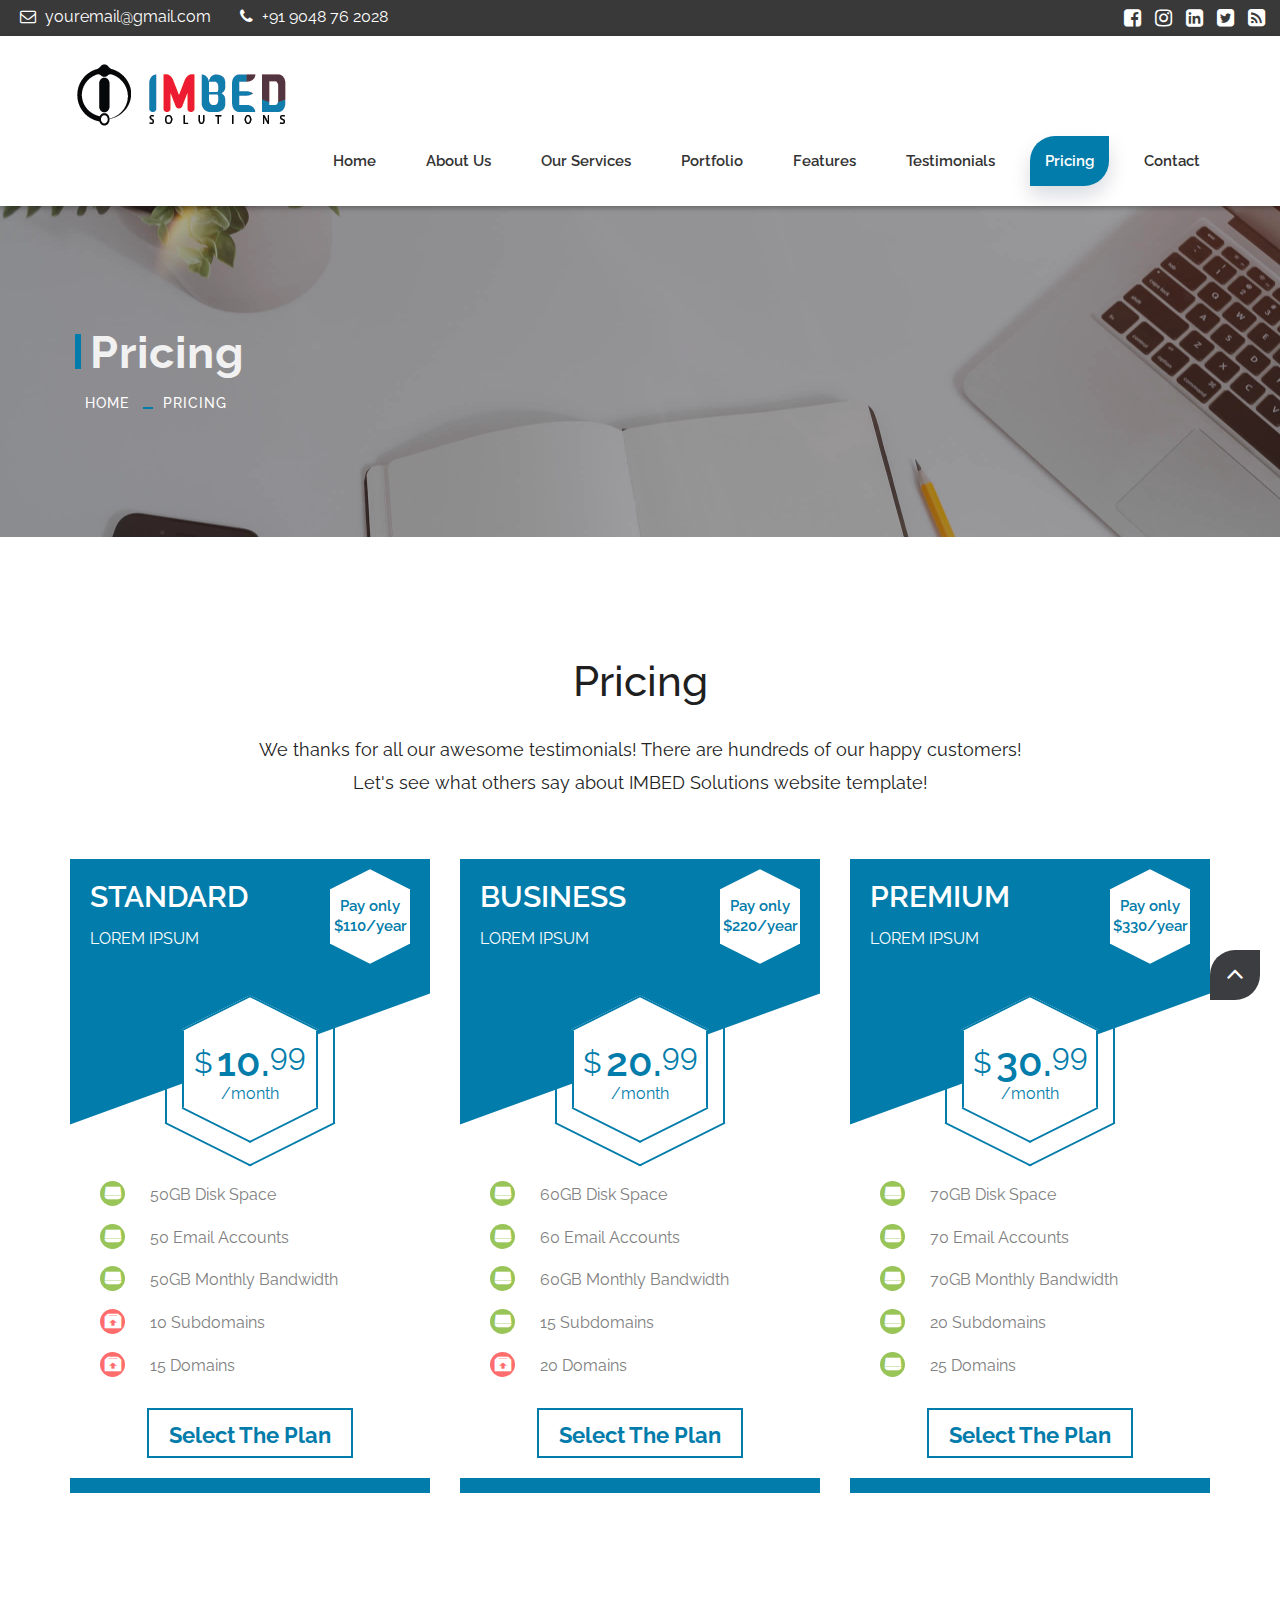
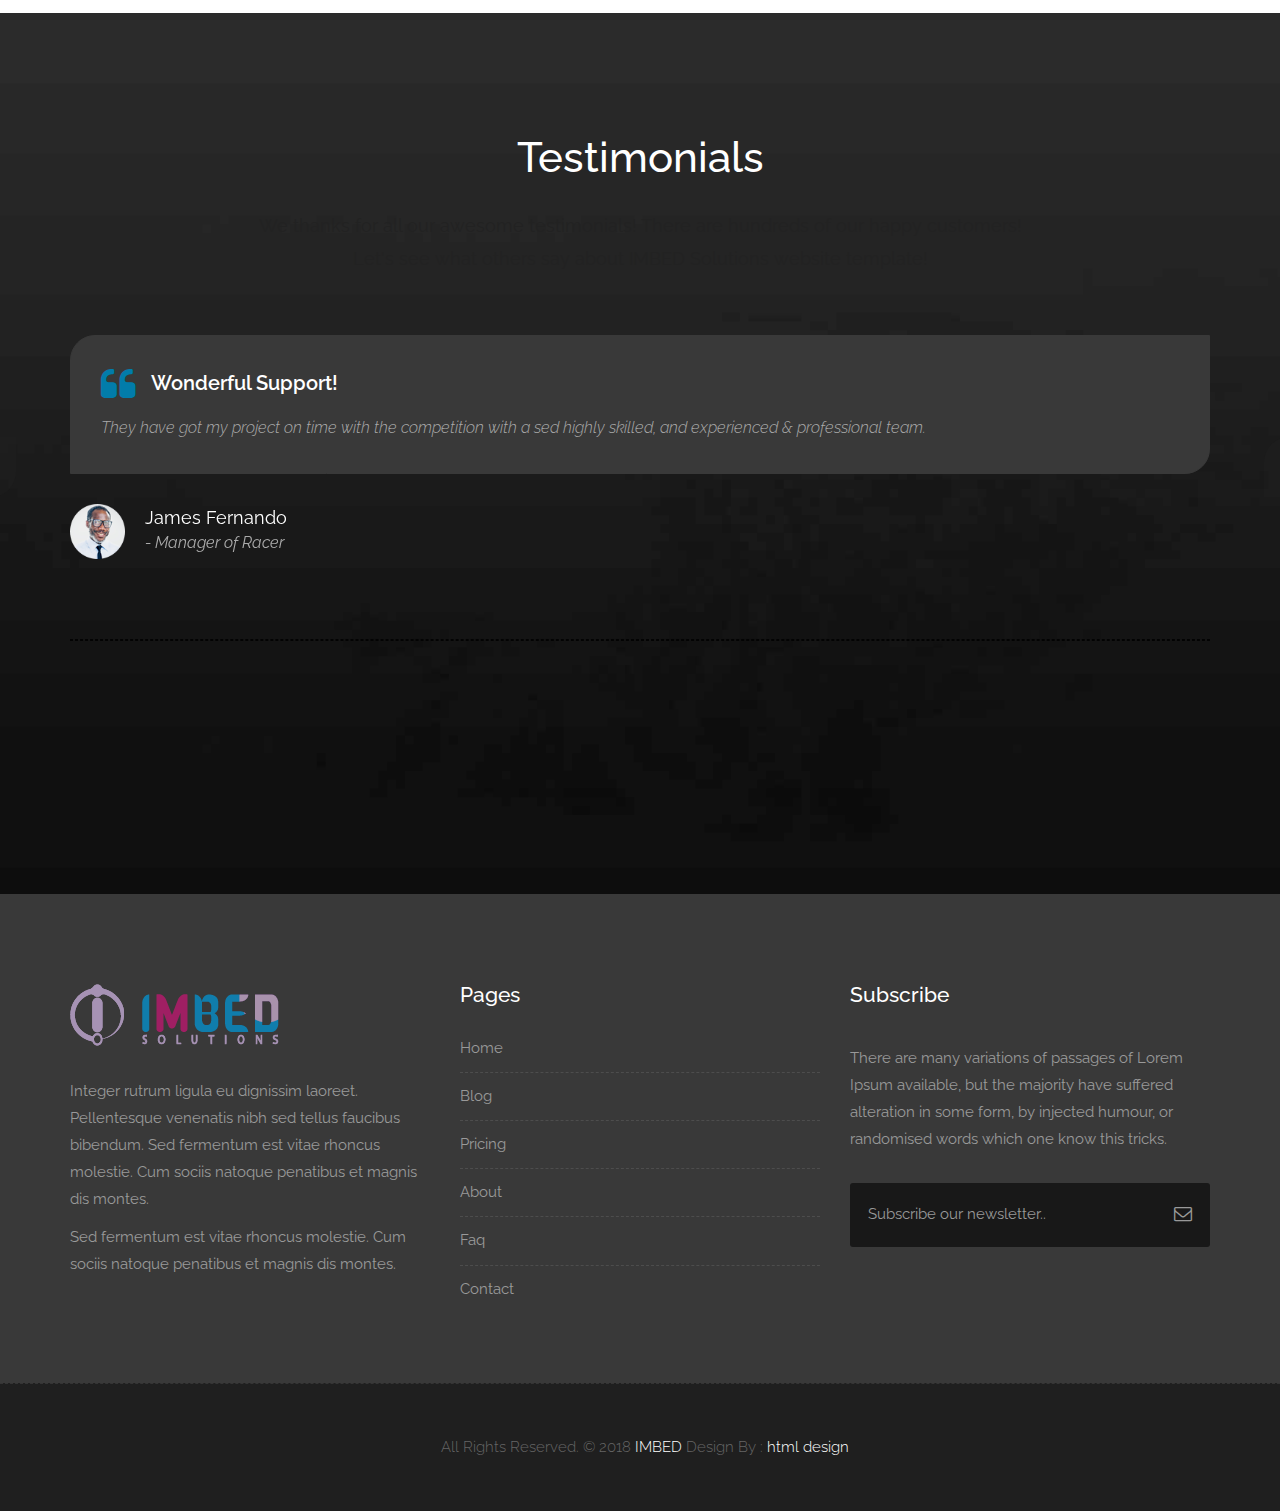
<file: pricing.html>
<!DOCTYPE html>
<html lang="en">

    <!-- Basic -->
    <meta charset="utf-8">
    <meta http-equiv="X-UA-Compatible" content="IE=edge">   
   
    <!-- Mobile Metas -->
    <meta name="viewport" content="width=device-width, minimum-scale=1.0, maximum-scale=1.0, user-scalable=no">
 
     <!-- Site Metas -->
    <title>IMBED Solutions - Responsive HTML5 Landing Page Template</title>  
    <meta name="keywords" content="">
    <meta name="description" content="">
    <meta name="author" content="">

    <!-- Site Icons -->
    <link rel="shortcut icon" href="images/favicon.ico" type="image/x-icon" />
    <link rel="apple-touch-icon" href="images/apple-touch-icon.png">

    <!-- Bootstrap CSS -->
    <link rel="stylesheet" href="css/bootstrap.min.css">
    <!-- Site CSS -->
    <link rel="stylesheet" href="style.css">
    <!-- Responsive CSS -->
    <link rel="stylesheet" href="css/responsive.css">
    <!-- Custom CSS -->
    <link rel="stylesheet" href="css/custom.css">

    <!-- Modernizer for Portfolio -->
    <script src="js/modernizer.js"></script>

    <!--[if lt IE 9]>
      <script src="https://oss.maxcdn.com/libs/html5shiv/3.7.0/html5shiv.js"></script>
      <script src="https://oss.maxcdn.com/libs/respond.js/1.4.2/respond.min.js"></script>
    <![endif]-->

</head>
<body>

    <!-- LOADER -->
    <div id="preloader">
        <div class="loader">
			<div class="loader__bar"></div>
			<div class="loader__bar"></div>
			<div class="loader__bar"></div>
			<div class="loader__bar"></div>
			<div class="loader__bar"></div>
			<div class="loader__ball"></div>
		</div>
    </div><!-- end loader -->
    <!-- END LOADER -->
    
	<div class="top-bar">
		<div class="container-fluid">
			<div class="row">
				<div class="col-md-6 col-sm-6">
					<div class="left-top">
						<div class="email-box">
							<a href="#"><i class="fa fa-envelope-o" aria-hidden="true"></i> youremail@gmail.com</a>
						</div>
						<div class="phone-box">
							<a href="tel:1234567890"><i class="fa fa-phone" aria-hidden="true"></i> +91 9048 76 2028</a>
						</div>
					</div>
				</div>
				<div class="col-md-6 col-sm-6">
					<div class="right-top">
						<div class="social-box">
							<ul>
								<li><a href="#"><i class="fa fa-facebook-square" aria-hidden="true"></i></a></li>
								<li><a href="http://www.instagram.com/myimbed"><i class="fa fa-instagram" aria-hidden="true"></i></a></li>
								<li><a href="#"><i class="fa fa-linkedin-square" aria-hidden="true"></i></a></li>
								<li><a href="#"><i class="fa fa-twitter-square" aria-hidden="true"></i></a></li>
								<li><a href="#"><i class="fa fa-rss-square" aria-hidden="true"></i></a></li>
							<ul>
						</div>
					</div>
				</div>
			</div>
		</div>
	</div>
    <header class="header header_style_01">
        <nav class="megamenu navbar navbar-default">
            <div class="container-fluid">
                <div class="navbar-header">
                    <button type="button" class="navbar-toggle collapsed" data-toggle="collapse" data-target="#navbar" aria-expanded="false" aria-controls="navbar">
                        <span class="sr-only">Toggle navigation</span>
                        <span class="icon-bar"></span>
                        <span class="icon-bar"></span>
                        <span class="icon-bar"></span>
                    </button>
                    <a class="navbar-brand" href="index.html"><img src="images/logos/logo.png" alt="image"></a>
                </div>
                <div id="navbar" class="navbar-collapse collapse">
                    <ul class="nav navbar-nav navbar-right">
                        <li><a href="index.html">Home</a></li>
                        <li><a href="about-us.html">About us</a></li>
                        <li><a href="services.html">Our Services</a></li>
                        <li><a href="portfolio.html">Portfolio</a></li>
                        <li><a href="features.html">Features</a></li>
                        <li><a href="testimonials.html">Testimonials</a></li>
                        <li><a class="active" href="pricing.html">Pricing</a></li>
						<li><a href="contact.html">Contact</a></li>
                    </ul>
                </div>
            </div>
        </nav>
    </header>

   	<div class="banner-area banner-bg-1">
		<div class="container">
			<div class="row">
				<div class="col-md-12">
					<div class="banner">
						<h2>Pricing</h2>
						<ul class="page-title-link">
							<li><a href="#">Home</a></li>
							<li><a href="#">Pricing</a></li>
						</ul>
					</div>
				</div>
			</div>
		</div>
	</div>

    <div id="about" class="section wb">
        <div class="container">
			<div class="section-title text-center">
                <h3>Pricing</h3>
                <p class="lead">We thanks for all our awesome testimonials! There are hundreds of our happy customers! <br>Let's see what others say about IMBED Solutions website template!</p>
            </div><!-- end title -->
			
            <div class="row">
                <div class="col-md-4 col-sm-6">
                    <div class="pricingTable">
                        <div class="pricingTable-header">
                            <h3 class="title">Standard</h3>
                            <span class="sub-title">Lorem ipsum</span>
                            <span class="year">Pay only <br>$110/year</span>
                        </div>
                        <div class="price-value">
                            <div class="value">
                                <span class="currency">$</span>
                                <span class="amount">10.<span>99</span></span>
                                <span class="month">/month</span>
                            </div>
                        </div>
                        <ul class="pricing-content">
                            <li>50GB Disk Space</li>
                            <li>50 Email Accounts</li>
                            <li>50GB Monthly Bandwidth</li>
                            <li class="disable">10 Subdomains</li>
                            <li class="disable">15 Domains</li>
                        </ul>
                        <a href="#" class="pricingTable-signup">Select the plan </a>
                    </div>
                </div>

                <div class="col-md-4 col-sm-6">
                    <div class="pricingTable purple">
                        <div class="pricingTable-header">
                            <h3 class="title">Business</h3>
                            <span class="sub-title">Lorem ipsum</span>
                            <span class="year">Pay only <br>$220/year</span>
                        </div>
                        <div class="price-value">
                            <div class="value">
                                <span class="currency">$</span>
                                <span class="amount">20.<span>99</span></span>
                                <span class="month">/month</span>
                            </div>
                        </div>
                        <ul class="pricing-content">
                            <li>60GB Disk Space</li>
                            <li>60 Email Accounts</li>
                            <li>60GB Monthly Bandwidth</li>
                            <li>15 Subdomains</li>
                            <li class="disable">20 Domains</li>
                        </ul>
                        <a href="#" class="pricingTable-signup">Select the plan </a>
                    </div>
                </div>

                <div class="col-md-4 col-sm-6">
                    <div class="pricingTable blue">
                        <div class="pricingTable-header">
                            <h3 class="title">Premium</h3>
                            <span class="sub-title">Lorem ipsum</span>
                            <span class="year">Pay only <br>$330/year</span>
                        </div>
                        <div class="price-value">
                            <div class="value">
                                <span class="currency">$</span>
                                <span class="amount">30.<span>99</span></span>
                                <span class="month">/month</span>
                            </div>
                        </div>
                        <ul class="pricing-content">
                            <li>70GB Disk Space</li>
                            <li>70 Email Accounts</li>
                            <li>70GB Monthly Bandwidth</li>
                            <li>20 Subdomains</li>
                            <li>25 Domains</li>
                        </ul>
                        <a href="#" class="pricingTable-signup">Select the plan </a>
                    </div>
                </div>
            </div><!-- end row -->
        </div><!-- end container -->
    </div><!-- end section -->

    <div id="testimonials" class="parallax section db parallax-off" style="background-image:url('uploads/parallax_03.jpg');">
        <div class="container">
            <div class="section-title text-center">
                <h3>Testimonials</h3>
                <p class="lead">We thanks for all our awesome testimonials! There are hundreds of our happy customers! <br>Let's see what others say about IMBED Solutions website template!</p>
            </div><!-- end title -->

            <div class="row">
                <div class="col-md-12 col-sm-12">
                    <div class="testi-carousel owl-carousel owl-theme">
                        <div class="testimonial clearfix">
                            <div class="desc">
                                <h3><i class="fa fa-quote-left"></i> Wonderful Support!</h3>
                                <p class="lead">They have got my project on time with the competition with a sed highly skilled, and experienced & professional team.</p>
                            </div>
                            <div class="testi-meta">
                                <img src="uploads/testi_01.png" alt="" class="img-responsive alignleft">
                                <h4>James Fernando <small>- Manager of Racer</small></h4>
                            </div>
                            <!-- end testi-meta -->
                        </div>
                        <!-- end testimonial -->

                        <div class="testimonial clearfix">
                            <div class="desc">
                                <h3><i class="fa fa-quote-left"></i> Awesome Services!</h3>
                                <p class="lead">Explain to you how all this mistaken idea of denouncing pleasure and praising pain was born and I will give you completed.</p>
                            </div>
                            <div class="testi-meta">
                                <img src="uploads/testi_02.png" alt="" class="img-responsive alignleft">
                                <h4>Jacques Philips <small>- Designer</small></h4>
                            </div>
                            <!-- end testi-meta -->
                        </div>
                        <!-- end testimonial -->

                        <div class="testimonial clearfix">
                            <div class="desc">
                                <h3><i class="fa fa-quote-left"></i> Great & Talented Team!</h3>
                                <p class="lead">The master-builder of human happines no one rejects, dislikes avoids pleasure itself, because it is very pursue pleasure. </p>
                            </div>
                            <div class="testi-meta">
                                <img src="uploads/testi_03.png" alt="" class="img-responsive alignleft">
                                <h4>Venanda Mercy <small>- Newyork City</small></h4>
                            </div>
                            <!-- end testi-meta -->
                        </div>
                        <!-- end testimonial -->
                        <div class="testimonial clearfix">
                            <div class="desc">
                                <h3><i class="fa fa-quote-left"></i> Wonderful Support!</h3>
                                <p class="lead">They have got my project on time with the competition with a sed highly skilled, and experienced & professional team.</p>
                            </div>
                            <div class="testi-meta">
                                <img src="uploads/testi_01.png" alt="" class="img-responsive alignleft">
                                <h4>James Fernando <small>- Manager of Racer</small></h4>
                            </div>
                            <!-- end testi-meta -->
                        </div>
                        <!-- end testimonial -->

                        <div class="testimonial clearfix">
                            <div class="desc">
                                <h3><i class="fa fa-quote-left"></i> Awesome Services!</h3>
                                <p class="lead">Explain to you how all this mistaken idea of denouncing pleasure and praising pain was born and I will give you completed.</p>
                            </div>
                            <div class="testi-meta">
                                <img src="uploads/testi_02.png" alt="" class="img-responsive alignleft">
                                <h4>Jacques Philips <small>- Designer</small></h4>
                            </div>
                            <!-- end testi-meta -->
                        </div>
                        <!-- end testimonial -->

                        <div class="testimonial clearfix">
                            <div class="desc">
                                <h3><i class="fa fa-quote-left"></i> Great & Talented Team!</h3>
                                <p class="lead">The master-builder of human happines no one rejects, dislikes avoids pleasure itself, because it is very pursue pleasure. </p>
                            </div>
                            <div class="testi-meta">
                                <img src="uploads/testi_03.png" alt="" class="img-responsive alignleft">
                                <h4>Venanda Mercy <small>- Newyork City</small></h4>
                            </div>
                            <!-- end testi-meta -->
                        </div><!-- end testimonial -->
                    </div><!-- end carousel -->
                </div><!-- end col -->
            </div><!-- end row -->

            <hr class="hr1">

            <div class="row logos">
                <div class="col-md-2 col-sm-2 col-xs-6 wow fadeInUp">
                    <a href="#"><img src="uploads/logo_01.png" alt="" class="img-repsonsive"></a>
                </div>
                <div class="col-md-2 col-sm-2 col-xs-6 wow fadeInUp">
                    <a href="#"><img src="uploads/logo_02.png" alt="" class="img-repsonsive"></a>
                </div>
                <div class="col-md-2 col-sm-2 col-xs-6 wow fadeInUp">
                    <a href="#"><img src="uploads/logo_03.png" alt="" class="img-repsonsive"></a>
                </div>
                <div class="col-md-2 col-sm-2 col-xs-6 wow fadeInUp">
                    <a href="#"><img src="uploads/logo_04.png" alt="" class="img-repsonsive"></a>
                </div>
                <div class="col-md-2 col-sm-2 col-xs-6 wow fadeInUp">
                    <a href="#"><img src="uploads/logo_05.png" alt="" class="img-repsonsive"></a>
                </div>
                <div class="col-md-2 col-sm-2 col-xs-6 wow fadeInUp">
                    <a href="#"><img src="uploads/logo_06.png" alt="" class="img-repsonsive"></a>
                </div>
            </div><!-- end row -->

        </div><!-- end container -->
    </div><!-- end section -->

    <footer class="footer">
        <div class="container">
            <div class="row">
                <div class="col-md-4 col-sm-4 col-xs-12">
                    <div class="widget clearfix">
                        <div class="widget-title">
                            <img src="images/logos/logo-2.png" alt="" />
                        </div>
                        <p> Integer rutrum ligula eu dignissim laoreet. Pellentesque venenatis nibh sed tellus faucibus bibendum. Sed fermentum est vitae rhoncus molestie. Cum sociis natoque penatibus et magnis dis montes.</p>
                        <p>Sed fermentum est vitae rhoncus molestie. Cum sociis natoque penatibus et magnis dis montes.</p>
                    </div><!-- end clearfix -->
                </div><!-- end col -->

				<div class="col-md-4 col-sm-4 col-xs-12">
                    <div class="widget clearfix">
                        <div class="widget-title">
                            <h3>Pages</h3>
                        </div>

                        <ul class="footer-links hov">
                            <li><a href="#">Home <span class="icon icon-arrow-right2"></span></a></li>
							<li><a href="#">Blog <span class="icon icon-arrow-right2"></span></a></li>
							<li><a href="#">Pricing <span class="icon icon-arrow-right2"></span></a></li>
							<li><a href="#">About <span class="icon icon-arrow-right2"></span></a></li>
							<li><a href="#">Faq <span class="icon icon-arrow-right2"></span></a></li>
							<li><a href="#">Contact <span class="icon icon-arrow-right2"></span></a></li>
                        </ul><!-- end links -->
                    </div><!-- end clearfix -->
                </div><!-- end col -->
				
                <div class="col-md-4 col-sm-4 col-xs-12">
                    <div class="footer-distributed widget clearfix">
                        <div class="widget-title">
                            <h3>Subscribe</h3>
							<p>There are many variations of passages of Lorem Ipsum available, but the majority have suffered alteration in some form, by injected humour, or randomised words which one know this tricks.</p>
                        </div>
						
						<div class="footer-right">
							<form method="get" action="#">
								<input placeholder="Subscribe our newsletter.." name="search">
								<i class="fa fa-envelope-o"></i>
							</form>
						</div>                        
                    </div><!-- end clearfix -->
                </div><!-- end col -->
            </div><!-- end row -->
        </div><!-- end container -->
    </footer><!-- end footer -->

    <div class="copyrights">
        <div class="container">
            <div class="footer-distributed">
                <div class="footer-left">                   
                    <p class="footer-company-name">All Rights Reserved. &copy; 2018 <a href="#">IMBED</a> Design By : 
					<a href="https://html.design/">html design</a></p>
                </div>

                
            </div>
        </div><!-- end container -->
    </div><!-- end copyrights -->

    <a href="#" id="scroll-to-top" class="dmtop global-radius"><i class="fa fa-angle-up"></i></a>

    <!-- ALL JS FILES -->
    <script src="js/all.js"></script>
    <!-- ALL PLUGINS -->
    <script src="js/custom.js"></script>
    <script src="js/portfolio.js"></script>
    <script src="js/hoverdir.js"></script>    

</body>
</html>
</file>
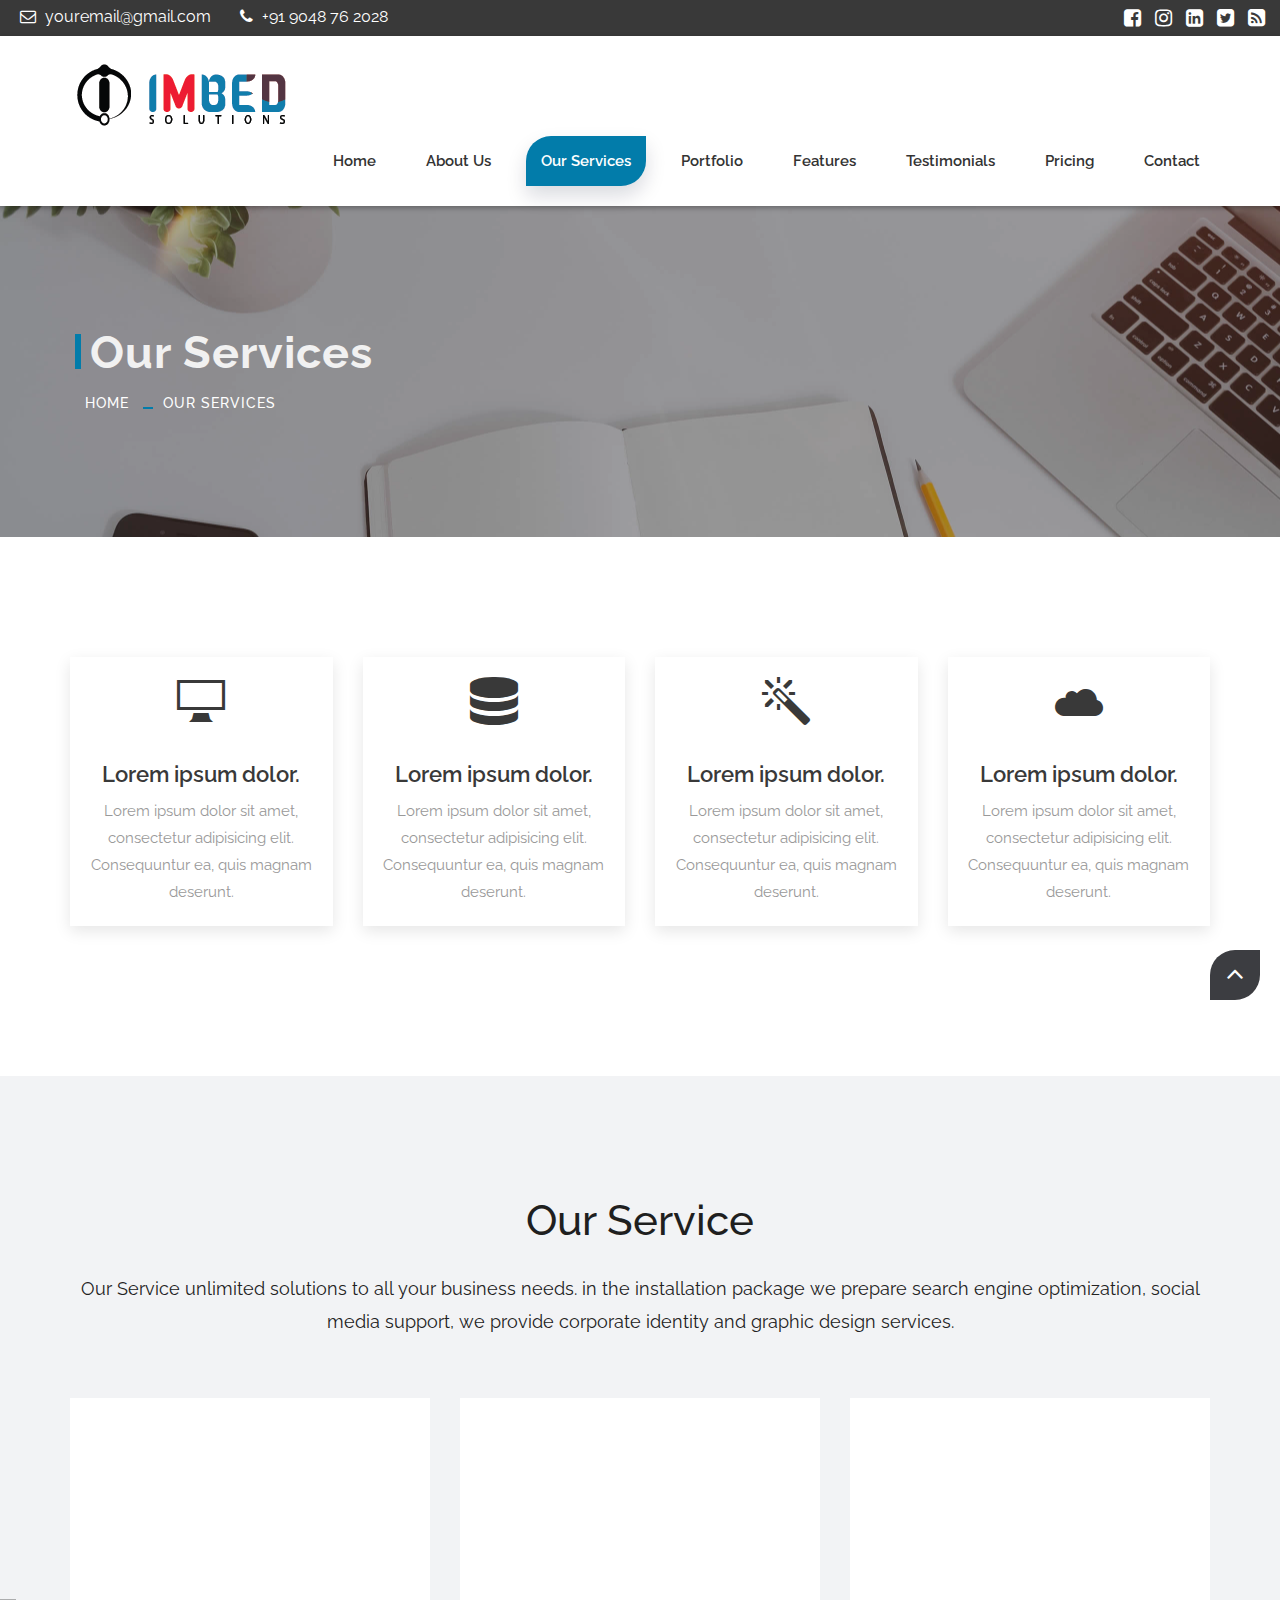
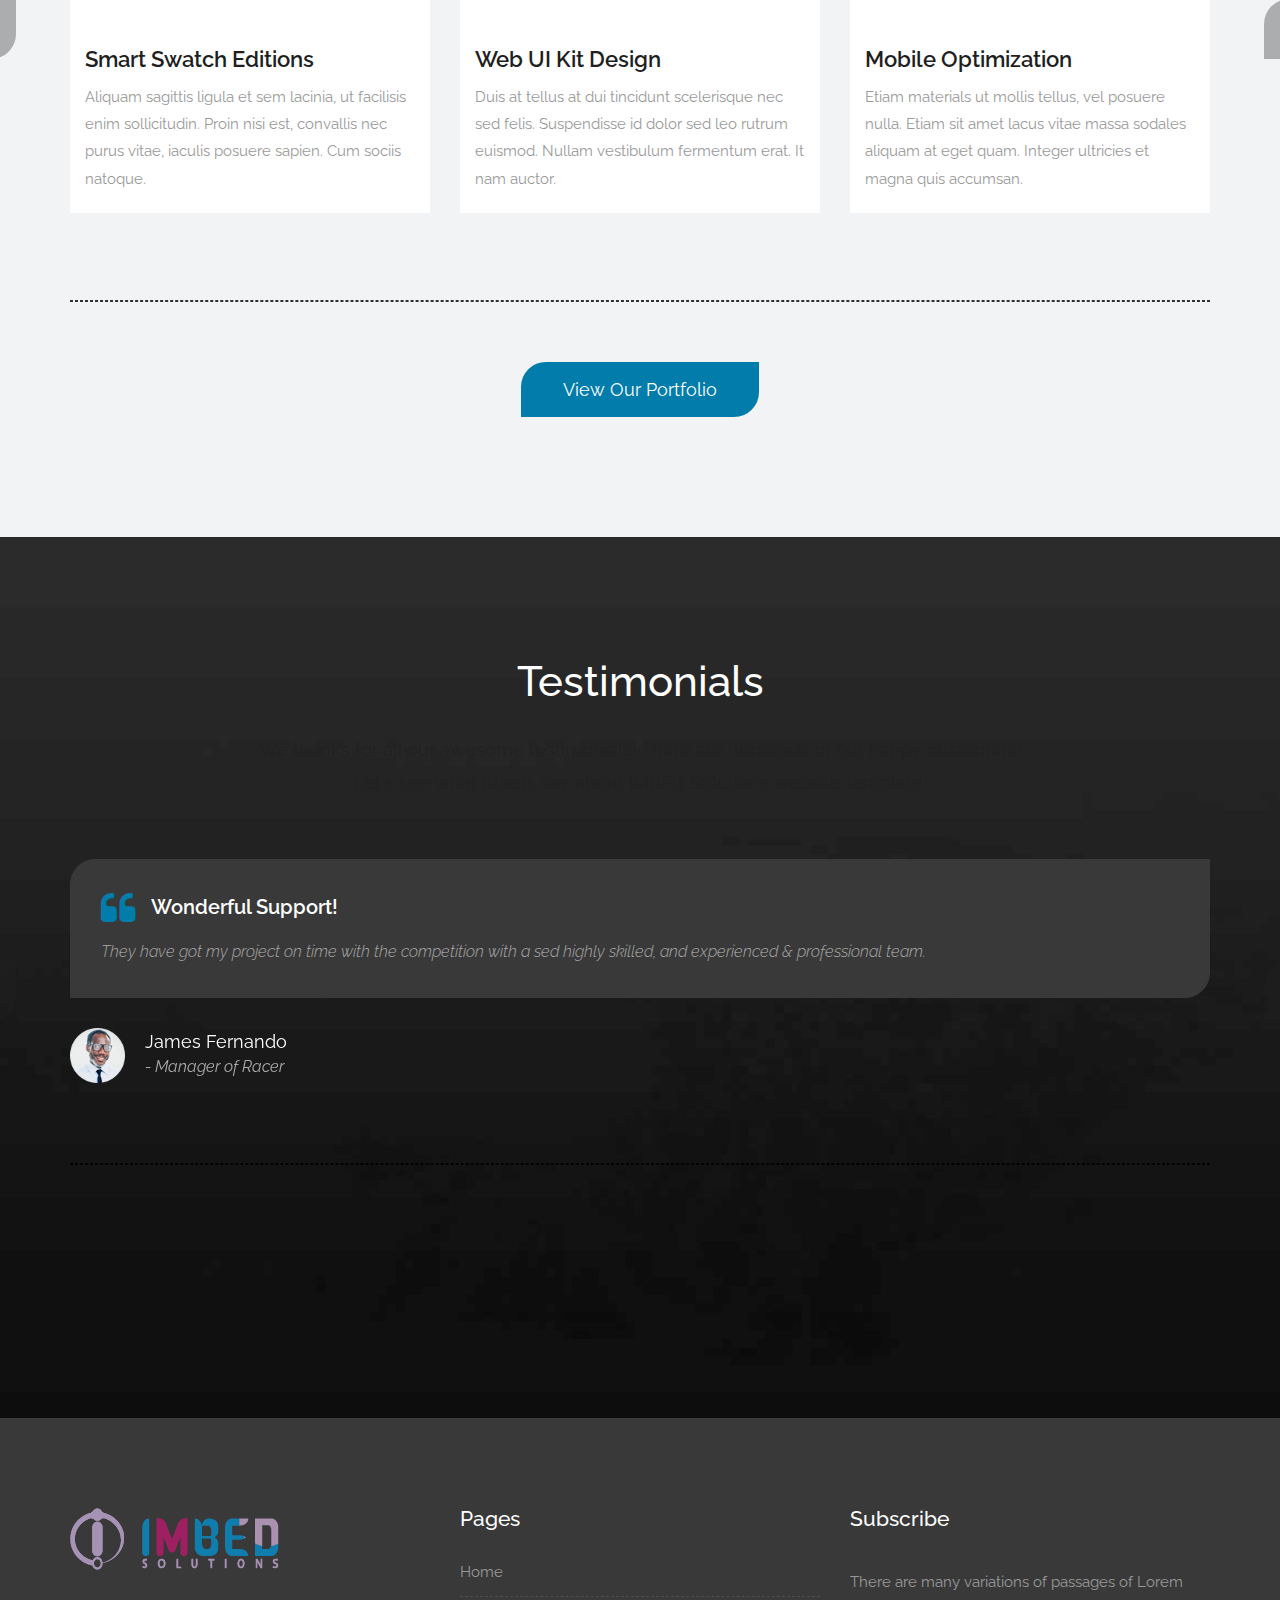
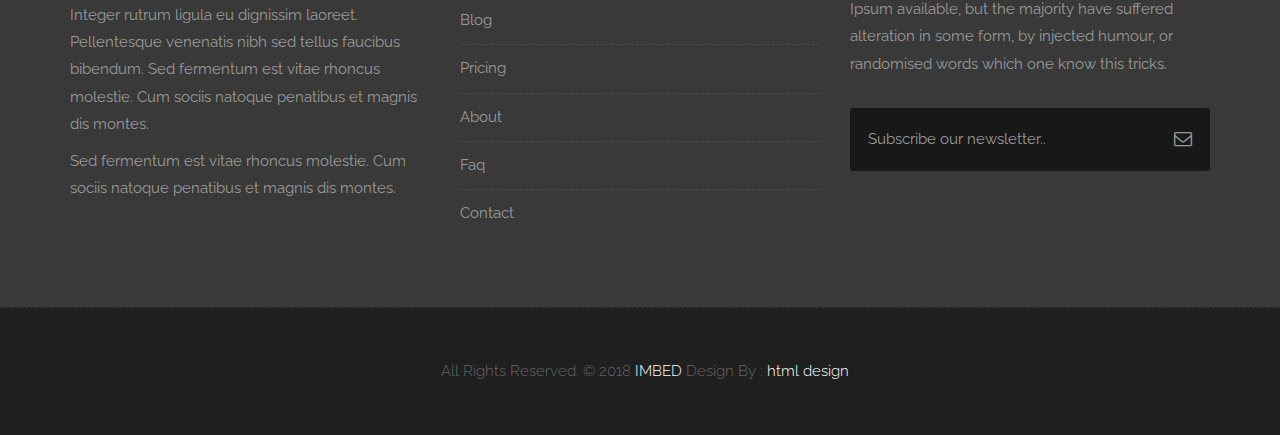
<file: services.html>
<!DOCTYPE html>
<html lang="en">

    <!-- Basic -->
    <meta charset="utf-8">
    <meta http-equiv="X-UA-Compatible" content="IE=edge">   
   
    <!-- Mobile Metas -->
    <meta name="viewport" content="width=device-width, minimum-scale=1.0, maximum-scale=1.0, user-scalable=no">
 
     <!-- Site Metas -->
    <title>IMBED Solutions - Responsive HTML5 Landing Page Template</title>  
    <meta name="keywords" content="">
    <meta name="description" content="">
    <meta name="author" content="">

    <!-- Site Icons -->
    <link rel="shortcut icon" href="images/favicon.ico" type="image/x-icon" />
    <link rel="apple-touch-icon" href="images/apple-touch-icon.png">

    <!-- Bootstrap CSS -->
    <link rel="stylesheet" href="css/bootstrap.min.css">
    <!-- Site CSS -->
    <link rel="stylesheet" href="style.css">
    <!-- Responsive CSS -->
    <link rel="stylesheet" href="css/responsive.css">
    <!-- Custom CSS -->
    <link rel="stylesheet" href="css/custom.css">

    <!-- Modernizer for Portfolio -->
    <script src="js/modernizer.js"></script>

    <!--[if lt IE 9]>
      <script src="https://oss.maxcdn.com/libs/html5shiv/3.7.0/html5shiv.js"></script>
      <script src="https://oss.maxcdn.com/libs/respond.js/1.4.2/respond.min.js"></script>
    <![endif]-->

</head>
<body>

    <!-- LOADER -->
    <div id="preloader">
        <div class="loader">
			<div class="loader__bar"></div>
			<div class="loader__bar"></div>
			<div class="loader__bar"></div>
			<div class="loader__bar"></div>
			<div class="loader__bar"></div>
			<div class="loader__ball"></div>
		</div>
    </div><!-- end loader -->
    <!-- END LOADER -->
    
	<div class="top-bar">
		<div class="container-fluid">
			<div class="row">
				<div class="col-md-6 col-sm-6">
					<div class="left-top">
						<div class="email-box">
							<a href="#"><i class="fa fa-envelope-o" aria-hidden="true"></i> youremail@gmail.com</a>
						</div>
						<div class="phone-box">
							<a href="tel:1234567890"><i class="fa fa-phone" aria-hidden="true"></i> +91 9048 76 2028</a>
						</div>
					</div>
				</div>
				<div class="col-md-6 col-sm-6">
					<div class="right-top">
						<div class="social-box">
							<ul>
								<li><a href="#"><i class="fa fa-facebook-square" aria-hidden="true"></i></a></li>
								<li><a href="http://www.instagram.com/myimbed"><i class="fa fa-instagram" aria-hidden="true"></i></a></li>
								<li><a href="#"><i class="fa fa-linkedin-square" aria-hidden="true"></i></a></li>
								<li><a href="#"><i class="fa fa-twitter-square" aria-hidden="true"></i></a></li>
								<li><a href="#"><i class="fa fa-rss-square" aria-hidden="true"></i></a></li>
							<ul>
						</div>
					</div>
				</div>
			</div>
		</div>
	</div>
    <header class="header header_style_01">
        <nav class="megamenu navbar navbar-default">
            <div class="container-fluid">
                <div class="navbar-header">
                    <button type="button" class="navbar-toggle collapsed" data-toggle="collapse" data-target="#navbar" aria-expanded="false" aria-controls="navbar">
                        <span class="sr-only">Toggle navigation</span>
                        <span class="icon-bar"></span>
                        <span class="icon-bar"></span>
                        <span class="icon-bar"></span>
                    </button>
                    <a class="navbar-brand" href="index.html"><img src="images/logos/logo.png" alt="image"></a>
                </div>
                <div id="navbar" class="navbar-collapse collapse">
                    <ul class="nav navbar-nav navbar-right">
                        <li><a href="index.html">Home</a></li>
                        <li><a href="about-us.html">About us</a></li>
                        <li><a class="active" href="services.html">Our Services</a></li>
                        <li><a href="portfolio.html">Portfolio</a></li>
                        <li><a href="features.html">Features</a></li>
                        <li><a href="testimonials.html">Testimonials</a></li>
                        <li><a href="pricing.html">Pricing</a></li>
						<li><a href="contact.html">Contact</a></li>
                    </ul>
                </div>
            </div>
        </nav>
    </header>

   	<div class="banner-area banner-bg-1">
		<div class="container">
			<div class="row">
				<div class="col-md-12">
					<div class="banner">
						<h2>Our Services</h2>
						<ul class="page-title-link">
							<li><a href="#">Home</a></li>
							<li><a href="#">Our Services</a></li>
						</ul>
					</div>
				</div>
			</div>
		</div>
	</div>

    <div id="about" class="section wb">
        <div class="container">
           <div class="row text-center">
				<div class="col-md-3 col-sm-6">
					<div class="about-item">
						<div class="about-icon">
							<span class="icon icon-display"></span>
						</div>
						<div class="about-text">
							<h3> <a href="#">Lorem ipsum dolor. </a></h3>
							<p>Lorem ipsum dolor sit amet, consectetur adipisicing elit. Consequuntur ea, quis magnam deserunt. </p>
						</div>
					</div>
				</div>
				<div class="col-md-3 col-sm-6">
					<div class="about-item">
						<div class="about-icon">
							<span class="icon icon-database"></span>
						</div>
						<div class="about-text">
							<h3> <a href="#">Lorem ipsum dolor. </a></h3>
							<p>Lorem ipsum dolor sit amet, consectetur adipisicing elit. Consequuntur ea, quis magnam deserunt. </p>
						</div>
					</div>
				</div>
				<div class="col-md-3 col-sm-6">
					<div class="about-item">
						<div class="about-icon">
							<span class="icon icon-magic-wand"></span>
						</div>
						<div class="about-text">
							<h3> <a href="#">Lorem ipsum dolor. </a></h3>
							<p>Lorem ipsum dolor sit amet, consectetur adipisicing elit. Consequuntur ea, quis magnam deserunt. </p>
						</div>
					</div>
				</div>
				<div class="col-md-3 col-sm-6">
					<div class="about-item">
						<div class="about-icon">
							<span class="icon icon-cloud"></span>
						</div>
						<div class="about-text">
							<h3> <a href="#">Lorem ipsum dolor. </a></h3>
							<p>Lorem ipsum dolor sit amet, consectetur adipisicing elit. Consequuntur ea, quis magnam deserunt. </p>
						</div>
					</div>
				</div>
			</div>
        </div><!-- end container -->
    </div><!-- end section -->
	
	<div id="services" class="parallax section lb">
        <div class="container">
            <div class="section-title text-center">
                <h3>Our Service</h3>
                <p class="lead">Our Service unlimited solutions to all your business needs. in the installation package we prepare search engine optimization, social media support, we provide corporate identity and graphic design services.</p>
            </div><!-- end title -->

            <div class="owl-services owl-carousel owl-theme">
                <div class="service-widget">
                    <div class="post-media wow fadeIn">
                        <a href="uploads/service_01.jpg" data-rel="prettyPhoto[gal]" class="hoverbutton global-radius"><i class="flaticon-unlink"></i></a>
                        <img src="uploads/service_01.jpg" alt="" class="img-responsive img-rounded">
                    </div>
					<div class="service-dit">
						<h3>Smart Swatch Editions</h3>
						<p>Aliquam sagittis ligula et sem lacinia, ut facilisis enim sollicitudin. Proin nisi est, convallis nec purus vitae, iaculis posuere sapien. Cum sociis natoque.</p>
					</div>
                </div>
                <!-- end service -->

                <div class="service-widget">
                    <div class="post-media wow fadeIn">
                        <a href="uploads/service_02.jpg" data-rel="prettyPhoto[gal]" class="hoverbutton global-radius"><i class="flaticon-unlink"></i></a>
                        <img src="uploads/service_02.jpg" alt="" class="img-responsive img-rounded">
                    </div>
					<div class="service-dit">
						<h3>Web UI Kit Design</h3>
						<p>Duis at tellus at dui tincidunt scelerisque nec sed felis. Suspendisse id dolor sed leo rutrum euismod. Nullam vestibulum fermentum erat. It nam auctor. </p>
					</div>
                </div>
                <!-- end service -->

                <div class="service-widget">
                    <div class="post-media wow fadeIn">
                        <a href="uploads/service_03.jpg" data-rel="prettyPhoto[gal]" class="hoverbutton global-radius"><i class="flaticon-unlink"></i></a>
                        <img src="uploads/service_03.jpg" alt="" class="img-responsive img-rounded">
                    </div>
					<div class="service-dit">
						<h3>Mobile Optimization</h3>
						<p>Etiam materials ut mollis tellus, vel posuere nulla. Etiam sit amet lacus vitae massa sodales aliquam at eget quam. Integer ultricies et magna quis accumsan.</p>
					</div>
                </div>
                <!-- end service -->

                <div class="service-widget">
                    <div class="post-media wow fadeIn">
                        <a href="uploads/service_04.jpg" data-rel="prettyPhoto[gal]" class="hoverbutton global-radius"><i class="flaticon-unlink"></i></a>
                        <img src="uploads/service_04.jpg" alt="" class="img-responsive img-rounded">
                    </div>
					<div class="service-dit">
						<h3>Digital Design for Mac</h3>
						<p>Praesent in neque congue sapien lobortis faucibus id eget erat. <br>Pellentesque maximus rutrum felis. Interdum et malesuada fames ac ante ipsum primis in faucibus.</p>
					</div>
                </div>
                <!-- end service -->
            </div><!-- end row -->

            <hr class="hr1">

            <div class="text-center">
                <a data-scroll href="#portfolio" class="btn btn-light btn-radius btn-brd">View Our Portfolio</a>
            </div>
        </div><!-- end container -->
    </div><!-- end section -->

    <div id="testimonials" class="parallax section db parallax-off" style="background-image:url('uploads/parallax_03.jpg');">
        <div class="container">
            <div class="section-title text-center">
                <h3>Testimonials</h3>
                <p class="lead">We thanks for all our awesome testimonials! There are hundreds of our happy customers! <br>Let's see what others say about IMBED Solutions website template!</p>
            </div><!-- end title -->

            <div class="row">
                <div class="col-md-12 col-sm-12">
                    <div class="testi-carousel owl-carousel owl-theme">
                        <div class="testimonial clearfix">
                            <div class="desc">
                                <h3><i class="fa fa-quote-left"></i> Wonderful Support!</h3>
                                <p class="lead">They have got my project on time with the competition with a sed highly skilled, and experienced & professional team.</p>
                            </div>
                            <div class="testi-meta">
                                <img src="uploads/testi_01.png" alt="" class="img-responsive alignleft">
                                <h4>James Fernando <small>- Manager of Racer</small></h4>
                            </div>
                            <!-- end testi-meta -->
                        </div>
                        <!-- end testimonial -->

                        <div class="testimonial clearfix">
                            <div class="desc">
                                <h3><i class="fa fa-quote-left"></i> Awesome Services!</h3>
                                <p class="lead">Explain to you how all this mistaken idea of denouncing pleasure and praising pain was born and I will give you completed.</p>
                            </div>
                            <div class="testi-meta">
                                <img src="uploads/testi_02.png" alt="" class="img-responsive alignleft">
                                <h4>Jacques Philips <small>- Designer</small></h4>
                            </div>
                            <!-- end testi-meta -->
                        </div>
                        <!-- end testimonial -->

                        <div class="testimonial clearfix">
                            <div class="desc">
                                <h3><i class="fa fa-quote-left"></i> Great & Talented Team!</h3>
                                <p class="lead">The master-builder of human happines no one rejects, dislikes avoids pleasure itself, because it is very pursue pleasure. </p>
                            </div>
                            <div class="testi-meta">
                                <img src="uploads/testi_03.png" alt="" class="img-responsive alignleft">
                                <h4>Venanda Mercy <small>- Newyork City</small></h4>
                            </div>
                            <!-- end testi-meta -->
                        </div>
                        <!-- end testimonial -->
                        <div class="testimonial clearfix">
                            <div class="desc">
                                <h3><i class="fa fa-quote-left"></i> Wonderful Support!</h3>
                                <p class="lead">They have got my project on time with the competition with a sed highly skilled, and experienced & professional team.</p>
                            </div>
                            <div class="testi-meta">
                                <img src="uploads/testi_01.png" alt="" class="img-responsive alignleft">
                                <h4>James Fernando <small>- Manager of Racer</small></h4>
                            </div>
                            <!-- end testi-meta -->
                        </div>
                        <!-- end testimonial -->

                        <div class="testimonial clearfix">
                            <div class="desc">
                                <h3><i class="fa fa-quote-left"></i> Awesome Services!</h3>
                                <p class="lead">Explain to you how all this mistaken idea of denouncing pleasure and praising pain was born and I will give you completed.</p>
                            </div>
                            <div class="testi-meta">
                                <img src="uploads/testi_02.png" alt="" class="img-responsive alignleft">
                                <h4>Jacques Philips <small>- Designer</small></h4>
                            </div>
                            <!-- end testi-meta -->
                        </div>
                        <!-- end testimonial -->

                        <div class="testimonial clearfix">
                            <div class="desc">
                                <h3><i class="fa fa-quote-left"></i> Great & Talented Team!</h3>
                                <p class="lead">The master-builder of human happines no one rejects, dislikes avoids pleasure itself, because it is very pursue pleasure. </p>
                            </div>
                            <div class="testi-meta">
                                <img src="uploads/testi_03.png" alt="" class="img-responsive alignleft">
                                <h4>Venanda Mercy <small>- Newyork City</small></h4>
                            </div>
                            <!-- end testi-meta -->
                        </div><!-- end testimonial -->
                    </div><!-- end carousel -->
                </div><!-- end col -->
            </div><!-- end row -->

            <hr class="hr1">

            <div class="row logos">
                <div class="col-md-2 col-sm-2 col-xs-6 wow fadeInUp">
                    <a href="#"><img src="uploads/logo_01.png" alt="" class="img-repsonsive"></a>
                </div>
                <div class="col-md-2 col-sm-2 col-xs-6 wow fadeInUp">
                    <a href="#"><img src="uploads/logo_02.png" alt="" class="img-repsonsive"></a>
                </div>
                <div class="col-md-2 col-sm-2 col-xs-6 wow fadeInUp">
                    <a href="#"><img src="uploads/logo_03.png" alt="" class="img-repsonsive"></a>
                </div>
                <div class="col-md-2 col-sm-2 col-xs-6 wow fadeInUp">
                    <a href="#"><img src="uploads/logo_04.png" alt="" class="img-repsonsive"></a>
                </div>
                <div class="col-md-2 col-sm-2 col-xs-6 wow fadeInUp">
                    <a href="#"><img src="uploads/logo_05.png" alt="" class="img-repsonsive"></a>
                </div>
                <div class="col-md-2 col-sm-2 col-xs-6 wow fadeInUp">
                    <a href="#"><img src="uploads/logo_06.png" alt="" class="img-repsonsive"></a>
                </div>
            </div><!-- end row -->

        </div><!-- end container -->
    </div><!-- end section -->

    <footer class="footer">
        <div class="container">
            <div class="row">
                <div class="col-md-4 col-sm-4 col-xs-12">
                    <div class="widget clearfix">
                        <div class="widget-title">
                            <img src="images/logos/logo-2.png" alt="" />
                        </div>
                        <p> Integer rutrum ligula eu dignissim laoreet. Pellentesque venenatis nibh sed tellus faucibus bibendum. Sed fermentum est vitae rhoncus molestie. Cum sociis natoque penatibus et magnis dis montes.</p>
                        <p>Sed fermentum est vitae rhoncus molestie. Cum sociis natoque penatibus et magnis dis montes.</p>
                    </div><!-- end clearfix -->
                </div><!-- end col -->

				<div class="col-md-4 col-sm-4 col-xs-12">
                    <div class="widget clearfix">
                        <div class="widget-title">
                            <h3>Pages</h3>
                        </div>

                        <ul class="footer-links hov">
                            <li><a href="#">Home <span class="icon icon-arrow-right2"></span></a></li>
							<li><a href="#">Blog <span class="icon icon-arrow-right2"></span></a></li>
							<li><a href="#">Pricing <span class="icon icon-arrow-right2"></span></a></li>
							<li><a href="#">About <span class="icon icon-arrow-right2"></span></a></li>
							<li><a href="#">Faq <span class="icon icon-arrow-right2"></span></a></li>
							<li><a href="#">Contact <span class="icon icon-arrow-right2"></span></a></li>
                        </ul><!-- end links -->
                    </div><!-- end clearfix -->
                </div><!-- end col -->
				
                <div class="col-md-4 col-sm-4 col-xs-12">
                    <div class="footer-distributed widget clearfix">
                        <div class="widget-title">
                            <h3>Subscribe</h3>
							<p>There are many variations of passages of Lorem Ipsum available, but the majority have suffered alteration in some form, by injected humour, or randomised words which one know this tricks.</p>
                        </div>
						
						<div class="footer-right">
							<form method="get" action="#">
								<input placeholder="Subscribe our newsletter.." name="search">
								<i class="fa fa-envelope-o"></i>
							</form>
						</div>                        
                    </div><!-- end clearfix -->
                </div><!-- end col -->
            </div><!-- end row -->
        </div><!-- end container -->
    </footer><!-- end footer -->

    <div class="copyrights">
        <div class="container">
            <div class="footer-distributed">
                <div class="footer-left">                   
                    <p class="footer-company-name">All Rights Reserved. &copy; 2018 <a href="#">IMBED</a> Design By : 
					<a href="https://html.design/">html design</a></p>
                </div>

                
            </div>
        </div><!-- end container -->
    </div><!-- end copyrights -->

    <a href="#" id="scroll-to-top" class="dmtop global-radius"><i class="fa fa-angle-up"></i></a>

    <!-- ALL JS FILES -->
    <script src="js/all.js"></script>
    <!-- ALL PLUGINS -->
    <script src="js/custom.js"></script>
    <script src="js/portfolio.js"></script>
    <script src="js/hoverdir.js"></script>    

</body>
</html>
</file>
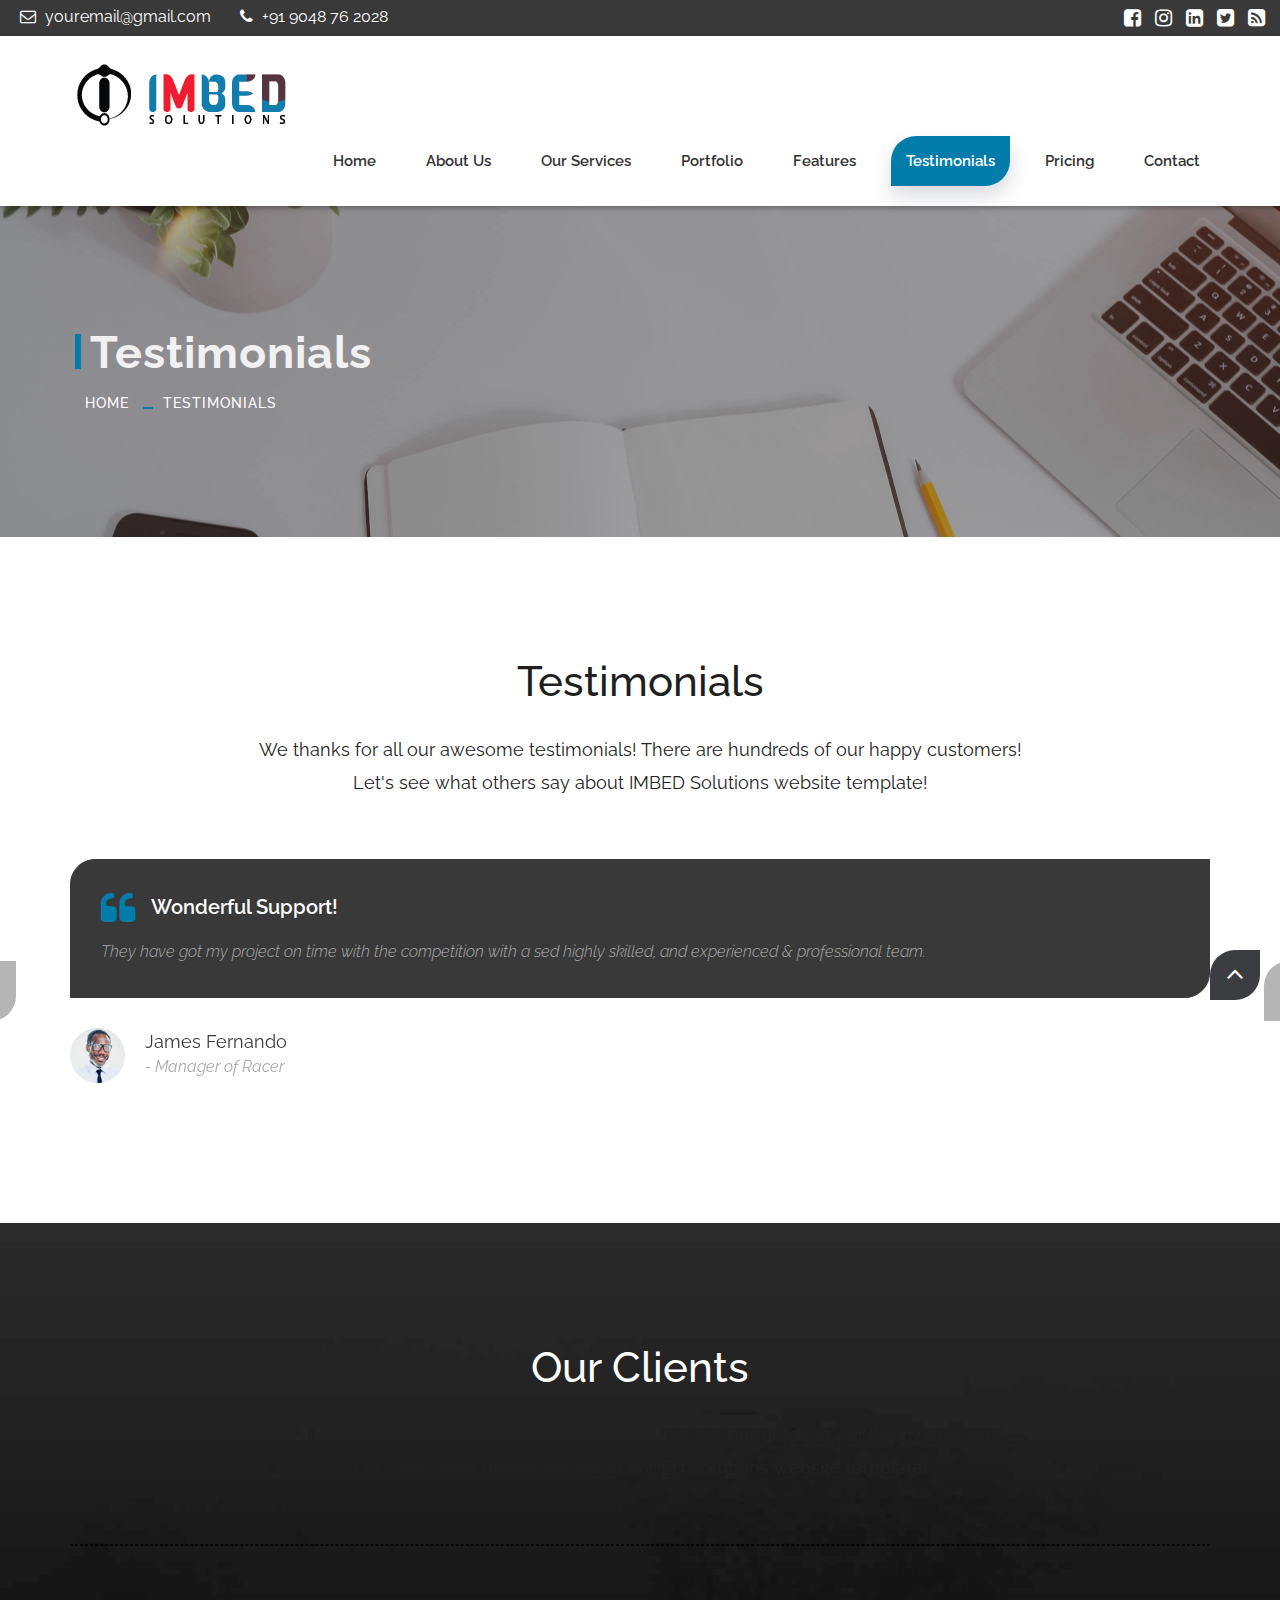
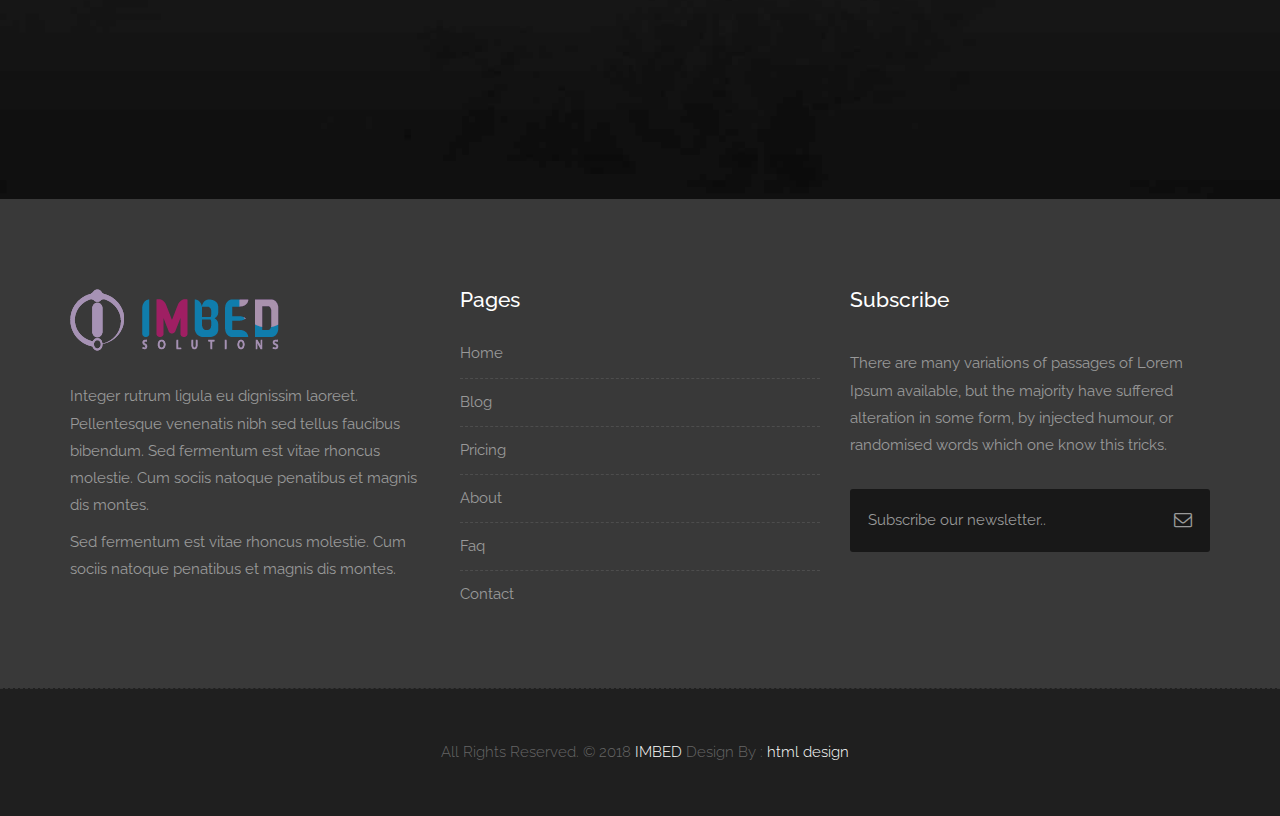
<file: testimonials.html>
<!DOCTYPE html>
<html lang="en">

    <!-- Basic -->
    <meta charset="utf-8">
    <meta http-equiv="X-UA-Compatible" content="IE=edge">   
   
    <!-- Mobile Metas -->
    <meta name="viewport" content="width=device-width, minimum-scale=1.0, maximum-scale=1.0, user-scalable=no">
 
     <!-- Site Metas -->
    <title>IMBED Solutions - Responsive HTML5 Landing Page Template</title>  
    <meta name="keywords" content="">
    <meta name="description" content="">
    <meta name="author" content="">

    <!-- Site Icons -->
    <link rel="shortcut icon" href="images/favicon.ico" type="image/x-icon" />
    <link rel="apple-touch-icon" href="images/apple-touch-icon.png">

    <!-- Bootstrap CSS -->
    <link rel="stylesheet" href="css/bootstrap.min.css">
    <!-- Site CSS -->
    <link rel="stylesheet" href="style.css">
    <!-- Responsive CSS -->
    <link rel="stylesheet" href="css/responsive.css">
    <!-- Custom CSS -->
    <link rel="stylesheet" href="css/custom.css">

    <!-- Modernizer for Portfolio -->
    <script src="js/modernizer.js"></script>

    <!--[if lt IE 9]>
      <script src="https://oss.maxcdn.com/libs/html5shiv/3.7.0/html5shiv.js"></script>
      <script src="https://oss.maxcdn.com/libs/respond.js/1.4.2/respond.min.js"></script>
    <![endif]-->

</head>
<body>

    <!-- LOADER -->
    <div id="preloader">
        <div class="loader">
			<div class="loader__bar"></div>
			<div class="loader__bar"></div>
			<div class="loader__bar"></div>
			<div class="loader__bar"></div>
			<div class="loader__bar"></div>
			<div class="loader__ball"></div>
		</div>
    </div><!-- end loader -->
    <!-- END LOADER -->
    
	<div class="top-bar">
		<div class="container-fluid">
			<div class="row">
				<div class="col-md-6 col-sm-6">
					<div class="left-top">
						<div class="email-box">
							<a href="#"><i class="fa fa-envelope-o" aria-hidden="true"></i> youremail@gmail.com</a>
						</div>
						<div class="phone-box">
							<a href="tel:1234567890"><i class="fa fa-phone" aria-hidden="true"></i> +91 9048 76 2028</a>
						</div>
					</div>
				</div>
				<div class="col-md-6 col-sm-6">
					<div class="right-top">
						<div class="social-box">
							<ul>
								<li><a href="#"><i class="fa fa-facebook-square" aria-hidden="true"></i></a></li>
								<li><a href="http://www.instagram.com/myimbed"><i class="fa fa-instagram" aria-hidden="true"></i></a></li>
								<li><a href="#"><i class="fa fa-linkedin-square" aria-hidden="true"></i></a></li>
								<li><a href="#"><i class="fa fa-twitter-square" aria-hidden="true"></i></a></li>
								<li><a href="#"><i class="fa fa-rss-square" aria-hidden="true"></i></a></li>
							<ul>
						</div>
					</div>
				</div>
			</div>
		</div>
	</div>
    <header class="header header_style_01">
        <nav class="megamenu navbar navbar-default">
            <div class="container-fluid">
                <div class="navbar-header">
                    <button type="button" class="navbar-toggle collapsed" data-toggle="collapse" data-target="#navbar" aria-expanded="false" aria-controls="navbar">
                        <span class="sr-only">Toggle navigation</span>
                        <span class="icon-bar"></span>
                        <span class="icon-bar"></span>
                        <span class="icon-bar"></span>
                    </button>
                    <a class="navbar-brand" href="index.html"><img src="images/logos/logo.png" alt="image"></a>
                </div>
                <div id="navbar" class="navbar-collapse collapse">
                    <ul class="nav navbar-nav navbar-right">
                        <li><a href="index.html">Home</a></li>
                        <li><a href="about-us.html">About us</a></li>
                        <li><a href="services.html">Our Services</a></li>
                        <li><a href="portfolio.html">Portfolio</a></li>
                        <li><a href="features.html">Features</a></li>
                        <li><a class="active" href="testimonials.html">Testimonials</a></li>
                        <li><a href="pricing.html">Pricing</a></li>
						<li><a href="contact.html">Contact</a></li>
                    </ul>
                </div>
            </div>
        </nav>
    </header>

   	<div class="banner-area banner-bg-1">
		<div class="container">
			<div class="row">
				<div class="col-md-12">
					<div class="banner">
						<h2>Testimonials</h2>
						<ul class="page-title-link">
							<li><a href="#">Home</a></li>
							<li><a href="#">Testimonials</a></li>
						</ul>
					</div>
				</div>
			</div>
		</div>
	</div>

    <div id="test-box" class="section wb">
        <div class="container">
            <div class="section-title text-center">
                <h3>Testimonials</h3>
                <p class="lead">We thanks for all our awesome testimonials! There are hundreds of our happy customers! <br>Let's see what others say about IMBED Solutions website template!</p>
            </div><!-- end title -->

            <div class="row">
                <div class="col-md-12 col-sm-12">
                    <div class="testi-carousel owl-carousel owl-theme">
                        <div class="testimonial clearfix">
                            <div class="desc">
                                <h3><i class="fa fa-quote-left"></i> Wonderful Support!</h3>
                                <p class="lead">They have got my project on time with the competition with a sed highly skilled, and experienced & professional team.</p>
                            </div>
                            <div class="testi-meta">
                                <img src="uploads/testi_01.png" alt="" class="img-responsive alignleft">
                                <h4>James Fernando <small>- Manager of Racer</small></h4>
                            </div>
                            <!-- end testi-meta -->
                        </div>
                        <!-- end testimonial -->

                        <div class="testimonial clearfix">
                            <div class="desc">
                                <h3><i class="fa fa-quote-left"></i> Awesome Services!</h3>
                                <p class="lead">Explain to you how all this mistaken idea of denouncing pleasure and praising pain was born and I will give you completed.</p>
                            </div>
                            <div class="testi-meta">
                                <img src="uploads/testi_02.png" alt="" class="img-responsive alignleft">
                                <h4>Jacques Philips <small>- Designer</small></h4>
                            </div>
                            <!-- end testi-meta -->
                        </div>
                        <!-- end testimonial -->

                        <div class="testimonial clearfix">
                            <div class="desc">
                                <h3><i class="fa fa-quote-left"></i> Great & Talented Team!</h3>
                                <p class="lead">The master-builder of human happines no one rejects, dislikes avoids pleasure itself, because it is very pursue pleasure. </p>
                            </div>
                            <div class="testi-meta">
                                <img src="uploads/testi_03.png" alt="" class="img-responsive alignleft">
                                <h4>Venanda Mercy <small>- Newyork City</small></h4>
                            </div>
                            <!-- end testi-meta -->
                        </div>
                        <!-- end testimonial -->
                        <div class="testimonial clearfix">
                            <div class="desc">
                                <h3><i class="fa fa-quote-left"></i> Wonderful Support!</h3>
                                <p class="lead">They have got my project on time with the competition with a sed highly skilled, and experienced & professional team.</p>
                            </div>
                            <div class="testi-meta">
                                <img src="uploads/testi_01.png" alt="" class="img-responsive alignleft">
                                <h4>James Fernando <small>- Manager of Racer</small></h4>
                            </div>
                            <!-- end testi-meta -->
                        </div>
                        <!-- end testimonial -->

                        <div class="testimonial clearfix">
                            <div class="desc">
                                <h3><i class="fa fa-quote-left"></i> Awesome Services!</h3>
                                <p class="lead">Explain to you how all this mistaken idea of denouncing pleasure and praising pain was born and I will give you completed.</p>
                            </div>
                            <div class="testi-meta">
                                <img src="uploads/testi_02.png" alt="" class="img-responsive alignleft">
                                <h4>Jacques Philips <small>- Designer</small></h4>
                            </div>
                            <!-- end testi-meta -->
                        </div>
                        <!-- end testimonial -->

                        <div class="testimonial clearfix">
                            <div class="desc">
                                <h3><i class="fa fa-quote-left"></i> Great & Talented Team!</h3>
                                <p class="lead">The master-builder of human happines no one rejects, dislikes avoids pleasure itself, because it is very pursue pleasure. </p>
                            </div>
                            <div class="testi-meta">
                                <img src="uploads/testi_03.png" alt="" class="img-responsive alignleft">
                                <h4>Venanda Mercy <small>- Newyork City</small></h4>
                            </div>
                            <!-- end testi-meta -->
                        </div><!-- end testimonial -->
                    </div><!-- end carousel -->
                </div><!-- end col -->
            </div><!-- end row -->

        </div><!-- end container -->
    </div><!-- end section -->

    <div id="testimonials" class="parallax section db parallax-off" style="background-image:url('uploads/parallax_03.jpg');">
        <div class="container">
            <div class="section-title text-center">
                <h3>Our Clients</h3>
                <p class="lead">We thanks for all our awesome testimonials! There are hundreds of our happy customers! <br>Let's see what others say about IMBED Solutions website template!</p>
            </div><!-- end title -->

            <hr class="hr1">

            <div class="row logos">
                <div class="col-md-2 col-sm-2 col-xs-6 wow fadeInUp">
                    <a href="#"><img src="uploads/logo_01.png" alt="" class="img-repsonsive"></a>
                </div>
                <div class="col-md-2 col-sm-2 col-xs-6 wow fadeInUp">
                    <a href="#"><img src="uploads/logo_02.png" alt="" class="img-repsonsive"></a>
                </div>
                <div class="col-md-2 col-sm-2 col-xs-6 wow fadeInUp">
                    <a href="#"><img src="uploads/logo_03.png" alt="" class="img-repsonsive"></a>
                </div>
                <div class="col-md-2 col-sm-2 col-xs-6 wow fadeInUp">
                    <a href="#"><img src="uploads/logo_04.png" alt="" class="img-repsonsive"></a>
                </div>
                <div class="col-md-2 col-sm-2 col-xs-6 wow fadeInUp">
                    <a href="#"><img src="uploads/logo_05.png" alt="" class="img-repsonsive"></a>
                </div>
                <div class="col-md-2 col-sm-2 col-xs-6 wow fadeInUp">
                    <a href="#"><img src="uploads/logo_06.png" alt="" class="img-repsonsive"></a>
                </div>
            </div><!-- end row -->

        </div><!-- end container -->
    </div><!-- end section -->

    <footer class="footer">
        <div class="container">
            <div class="row">
                <div class="col-md-4 col-sm-4 col-xs-12">
                    <div class="widget clearfix">
                        <div class="widget-title">
                            <img src="images/logos/logo-2.png" alt="" />
                        </div>
                        <p> Integer rutrum ligula eu dignissim laoreet. Pellentesque venenatis nibh sed tellus faucibus bibendum. Sed fermentum est vitae rhoncus molestie. Cum sociis natoque penatibus et magnis dis montes.</p>
                        <p>Sed fermentum est vitae rhoncus molestie. Cum sociis natoque penatibus et magnis dis montes.</p>
                    </div><!-- end clearfix -->
                </div><!-- end col -->

				<div class="col-md-4 col-sm-4 col-xs-12">
                    <div class="widget clearfix">
                        <div class="widget-title">
                            <h3>Pages</h3>
                        </div>

                        <ul class="footer-links hov">
                            <li><a href="#">Home <span class="icon icon-arrow-right2"></span></a></li>
							<li><a href="#">Blog <span class="icon icon-arrow-right2"></span></a></li>
							<li><a href="#">Pricing <span class="icon icon-arrow-right2"></span></a></li>
							<li><a href="#">About <span class="icon icon-arrow-right2"></span></a></li>
							<li><a href="#">Faq <span class="icon icon-arrow-right2"></span></a></li>
							<li><a href="#">Contact <span class="icon icon-arrow-right2"></span></a></li>
                        </ul><!-- end links -->
                    </div><!-- end clearfix -->
                </div><!-- end col -->
				
                <div class="col-md-4 col-sm-4 col-xs-12">
                    <div class="footer-distributed widget clearfix">
                        <div class="widget-title">
                            <h3>Subscribe</h3>
							<p>There are many variations of passages of Lorem Ipsum available, but the majority have suffered alteration in some form, by injected humour, or randomised words which one know this tricks.</p>
                        </div>
						
						<div class="footer-right">
							<form method="get" action="#">
								<input placeholder="Subscribe our newsletter.." name="search">
								<i class="fa fa-envelope-o"></i>
							</form>
						</div>                        
                    </div><!-- end clearfix -->
                </div><!-- end col -->
            </div><!-- end row -->
        </div><!-- end container -->
    </footer><!-- end footer -->

    <div class="copyrights">
        <div class="container">
            <div class="footer-distributed">
                <div class="footer-left">                   
                    <p class="footer-company-name">All Rights Reserved. &copy; 2018 <a href="#">IMBED</a> Design By : 
					<a href="https://html.design/">html design</a></p>
                </div>

                
            </div>
        </div><!-- end container -->
    </div><!-- end copyrights -->

    <a href="#" id="scroll-to-top" class="dmtop global-radius"><i class="fa fa-angle-up"></i></a>

    <!-- ALL JS FILES -->
    <script src="js/all.js"></script>
    <!-- ALL PLUGINS -->
    <script src="js/custom.js"></script>
    <script src="js/portfolio.js"></script>
    <script src="js/hoverdir.js"></script>    

</body>
</html>
</file>
<file: style.css>
/*------------------------------------------------------------------
    Version: 1.0
-------------------------------------------------------------------*/


/*------------------------------------------------------------------
    [Table of contents]

    1. IMPORT FONTS
    2. IMPORT FILES
    3. SKELETON
    4. WP CORE
    5. HEADER
    6. SECTIONS
    7. SECTIONS
    8. PORTFOLIO
    9. TESTIMONIALS
    10. PRICING TABLES
    11. ICON BOXES
    12. MESSAGE BOXES
    13. FEATURES
    14. CONTACT
    15. FOOTER
    16. MISC
    17. BUTTONS
-------------------------------------------------------------------*/


/*------------------------------------------------------------------
    IMPORT FONTS
-------------------------------------------------------------------*/

@import url('https://fonts.googleapis.com/css?family=Raleway:100,200,300,400,500,600,700,900');

/*------------------------------------------------------------------
    IMPORT FILES
-------------------------------------------------------------------*/

@import url(css/animate.css);
@import url(css/flaticon.css);
@import url(css/icomoon.css);
@import url(css/prettyPhoto.css);
@import url(css/owl.carousel.css);
@import url(css/font-awesome.min.css);

/*------------------------------------------------------------------
    SKELETON
-------------------------------------------------------------------*/

body {
    color: #999;
    font-size: 15px;
    font-family: 'Raleway', sans-serif;
    line-height: 1.80857;
}

body.demos .section {
    background: url(images/bg.png) repeat top center #f2f3f5;
}

body.demos .section-title img {
    max-width: 280px;
    display: block;
    margin: 10px auto;
}

body.demos .service-widget h3 {
    border-bottom: 1px solid #ededed;
    font-size: 18px;
    padding: 20px 0;
    background-color: #ffffff;
}

body.demos .service-widget {
    margin: 0 0 30px;
    padding: 30px;
    background-color: #fff
}

body.demos .container-fluid {
    max-width: 1080px
}

a {
    color: #1f1f1f;
    text-decoration: none !important;
    outline: none !important;
    -webkit-transition: all .3s ease-in-out;
    -moz-transition: all .3s ease-in-out;
    -ms-transition: all .3s ease-in-out;
    -o-transition: all .3s ease-in-out;
    transition: all .3s ease-in-out;
}

h1,
h2,
h3,
h4,
h5,
h6 {
    letter-spacing: 0;
    font-weight: normal;
    position: relative;
    padding: 0 0 10px 0;
    font-weight: normal;
    line-height: 120% !important;
    color: #1f1f1f;
    margin: 0
}

h1 {
    font-size: 24px
}

h2 {
    font-size: 22px
}

h3 {
    font-size: 18px
}

h4 {
    font-size: 16px
}

h5 {
    font-size: 14px
}

h6 {
    font-size: 13px
}

h1 a,
h2 a,
h3 a,
h4 a,
h5 a,
h6 a {
    color: #212121;
    text-decoration: none!important;
    opacity: 1
}

h1 a:hover,
h2 a:hover,
h3 a:hover,
h4 a:hover,
h5 a:hover,
h6 a:hover {
    opacity: .8
}

a {
    color: #1f1f1f;
    text-decoration: none;
    outline: none;
}

a,
.btn {
    text-decoration: none !important;
    outline: none !important;
    -webkit-transition: all .3s ease-in-out;
    -moz-transition: all .3s ease-in-out;
    -ms-transition: all .3s ease-in-out;
    -o-transition: all .3s ease-in-out;
    transition: all .3s ease-in-out;
}

.btn-custom {
    margin-top: 20px;
    background-color: transparent !important;
    border: 2px solid #ddd;
    padding: 12px 40px;
    font-size: 16px;
}

.lead {
    font-size: 18px;
    line-height: 30px;
    color: #767676;
    margin: 0;
    padding: 0;
}

blockquote {
    margin: 20px 0 20px;
    padding: 30px;
}

ul, li, ol{
	margin: 0px;
	padding: 0px;
	list-style: none;
}

/*------------------------------------------------------------------
    WP CORE
-------------------------------------------------------------------*/

.first {
    clear: both
}

.last {
    margin-right: 0
}

.alignnone {
    margin: 5px 20px 20px 0;
}

.aligncenter,
div.aligncenter {
    display: block;
    margin: 5px auto 5px auto;
}

.alignright {
    float: right;
    margin: 10px 0 20px 20px;
}

.alignleft {
    float: left;
    margin: 10px 20px 20px 0;
}

a img.alignright {
    float: right;
    margin: 10px 0 20px 20px;
}

a img.alignnone {
    margin: 10px 20px 20px 0;
}

a img.alignleft {
    float: left;
    margin: 10px 20px 20px 0;
}

a img.aligncenter {
    display: block;
    margin-left: auto;
    margin-right: auto
}

.wp-caption {
    background: #fff;
    border: 1px solid #f0f0f0;
    max-width: 96%;
    /* Image does not overflow the content area */
    padding: 5px 3px 10px;
    text-align: center;
}

.wp-caption.alignnone {
    margin: 5px 20px 20px 0;
}

.wp-caption.alignleft {
    margin: 5px 20px 20px 0;
}

.wp-caption.alignright {
    margin: 5px 0 20px 20px;
}

.wp-caption img {
    border: 0 none;
    height: auto;
    margin: 0;
    max-width: 98.5%;
    padding: 0;
    width: auto;
}

.wp-caption p.wp-caption-text {
    font-size: 11px;
    line-height: 17px;
    margin: 0;
    padding: 0 4px 5px;
}


/* Text meant only for screen readers. */

.screen-reader-text {
    clip: rect(1px, 1px, 1px, 1px);
    position: absolute !important;
    height: 1px;
    width: 1px;
    overflow: hidden;
}

.screen-reader-text:focus {
    background-color: #f1f1f1;
    border-radius: 3px;
    box-shadow: 0 0 2px 2px rgba(0, 0, 0, 0.6);
    clip: auto !important;
    color: #21759b;
    display: block;
    font-size: 14px;
    font-size: 0.875rem;
    font-weight: bold;
    height: auto;
    left: 5px;
    line-height: normal;
    padding: 15px 23px 14px;
    text-decoration: none;
    top: 5px;
    width: auto;
    z-index: 100000;
    /* Above WP toolbar. */
}

/*------------------------------------------------------------------
    Top head
-------------------------------------------------------------------*/

.top-bar{
	background: #393939;
}
.left-top{
	padding: 3px 0px; 
}
.email-box{
	display: inline-block;
	margin-right: 20px;
}
.email-box a{
	color: #ffffff;
	font-size: 16px;
}
.email-box a:hover{
	color: #027CAA;
}
.email-box a i{
	padding: 0px 5px;
}
.phone-box{
	display: inline-block;
}

.phone-box a{
	color: #ffffff;
	font-size: 16px;
}
.phone-box a:hover{
	color: #027CAA;
}
.phone-box a i{
	padding: 0px 5px;
}

.social-box{
	float: right;
}

.social-box ul li{
	display: inline-block;
	padding-left: 10px;
}

.social-box ul li a{
	color: #ffffff;
	font-size: 20px;
}
.social-box ul li a:hover{
	color: #027CAA;
}


/*------------------------------------------------------------------
    HEADER
-------------------------------------------------------------------*/

.megamenu .nav,
.megamenu .collapse,
.megamenu .dropup,
.megamenu .dropdown {
    position: static;
}

.megamenu .container-fluid {
    position: relative;
}

.megamenu .dropdown-menu {
    left: auto;
}

.megamenu .megamenu-content {
    padding: 20px 30px;
}

.megamenu .dropdown.megamenu-fw .dropdown-menu {
    left: 0;
    right: 0;
}

.megamenu .list-unstyled {
    min-width: 200px;
}

.header_style_01 {
    background-color: rgba(255, 255, 255);
    display: block;
    left: 0;
    padding: 20px 40px !important;
    position: relative;
    right: 0;
    top: 0;
    width: 100%;
	-webkit-box-shadow: 0px 2px 5px 0px rgba(0,0,0,0.30);
	-moz-box-shadow: 0px 2px 5px 0px rgba(0,0,0,0.30);
	box-shadow: 0px 2px 5px 0px rgba(0,0,0,0.30);
    z-index: 111;
}

.header_style_01 .navbar-default {
    background-color: transparent;
    border: 0;
	border-radius: 0px;
}

.header_style_01 .navbar,
.header_style_01 .navbar-nav,
.header_style_01 .navbar-default,
.header_style_01 .nav {
    margin-bottom: 0 !important;
}

.header_style_01 .navbar-brand {
    padding: 2px 15px 0 15px;
	height: auto;
}

.header_style_01 .navbar-default .navbar-nav > li > a {
    border-radius: 0;
    color: #ffffff;
    font-size: 15px;
    font-style: normal;
    font-weight: 600;
    text-transform: capitalize;
    background-color: transparent;
}

.header_style_01 .navbar-default .navbar-nav > li a {
	color: #333333;
	padding: 15px 15px;
}

.header_style_01 .navbar-default .navbar-nav > li a.active{
	color: #ffffff;
	box-shadow: 0 10px 20px 0 rgba(5, 16, 44, .15);
	border-radius: 25px 0px 25px 0px;
	background: #027CAA;
}

.header_style_01 .navbar-default .navbar-nav > li:hover a,
.header_style_01 .navbar-default .navbar-nav > li:focus a {
    color: #ffffff;
	box-shadow: 0 10px 20px 0 rgba(5, 16, 44, .15);
	border-radius: 25px 0px 25px 0px;
	background: #027CAA;
}

.header_style_01 .navbar-right > li {
    margin-top: 2px;
    -webkit-transition: all .3s ease-in-out;
    -moz-transition: all .3s ease-in-out;
    -ms-transition: all .3s ease-in-out;
    -o-transition: all .3s ease-in-out;
    transition: all .3s ease-in-out;
}

.header_style_01 .navbar-right > li > a {
    padding-bottom: 10px;
    padding-top: 10px;
}

li.social-links {
    margin: 0 8px;
}

li.social-links a {
    padding: 13px 0 !important;
}

.navbar-nav li {
    position: relative;
	margin: 0px 10px;
}

.navbar-nav span {
    font-size: 24px;
    position: absolute;
    right: 2px;
    top: 13px;
}


/*------------------------------------------------------------------
    Banner Slider
-------------------------------------------------------------------*/

.slider-bg-one {
    background-image: url("uploads/slider_01.jpg");
    background-position: center center;
    background-repeat: no-repeat;
    background-size: cover;
}

.slider-bg-two {
    background-image: url("uploads/slider_02.jpg");
    background-position: center center;
    background-repeat: no-repeat;
    background-size: cover;
}

.slider-bg-three {
    background-image: url("uploads/slider_03.jpg");
    background-position: center center;
    background-repeat: no-repeat;
    background-size: cover;
}

.slider-content-area {
    height: 100vh;
    position: relative;
}

.home-one-slider-otem .slider-content-area {
    height: 650px;
    position: relative;
}

.slide-text {
    position: absolute;
    top: 50%;
    transform: translateY(-50%);
    width: 100%;
    z-index: 1;
}



.slide-text h1 {
    color: #fff;
    font-size: 70px;
    font-weight: 700;
    text-transform: capitalize;
	text-shadow: 0px 4px 3px rgba(0,0,0,0.4),
             0px 8px 13px rgba(0,0,0,0.1),
             0px 18px 23px rgba(0,0,0,0.1);
}

.text h1 {
    color: #027CAA;
    font-size: 50px;
    font-weight: 700;
    text-transform: capitalize;
	text-shadow: 0px 4px 3px rgba(0,0,0,0.4),
             0px 8px 13px rgba(0,0,0,0.1),
             0px 18px 23px rgba(0,0,0,0.1);
}

.slide-text h1 span{
	color: #027CAA;
}

.slide-text h1 spanM{
	color: #ED1C32;
}

.slide-text h2 {
    color: #fff;
    font-size: 22px;
    letter-spacing: 1px;
    margin-bottom: 20px;
	text-shadow: 0px 4px 3px rgba(0,0,0,0.4),
             0px 8px 13px rgba(0,0,0,0.1),
             0px 18px 23px rgba(0,0,0,0.1);
}


.slider-wrapper .owl-nav .owl-prev, .slider-wrapper .owl-nav .owl-next {
    background: #393939;
    height: 60px;
    top: 50%;
    transform: translateY(-50%);
    transition: all 0.4s ease-in-out 0s;
    width: 60px;
	border-radius: 25px 0px 25px 0px;
}

.slider-wrapper .owl-nav .owl-prev:hover, .slider-wrapper .owl-nav .owl-next:hover {
	background: #027CAA;
}

.slider-wrapper .owl-nav .owl-prev {
    margin-left: 0%;
	left: 0px;
	position: absolute;
}

.slider-wrapper .owl-nav .owl-prev i{
	position: absolute;
	left: 0px;
	right: 0;
	width: auto;
	height: auto;
	background: none;
	color: #ffffff;
}

.slider-wrapper .owl-nav .owl-next {
    margin-right: 0%;
    right: 0;
	position: absolute;
}

.slider-wrapper .owl-nav .owl-next i{
	position: absolute;
	right: 0;
	left: 0px;
	width: auto;
	height: auto;
	background: none;
	color: #ffffff;
}

.home-one-slider-otem::before{
	content: "";
	position: absolute;
	background: rgba(0,0,0, 0.8);
	width: 100%;
	height: 100%;
	top: 0%;
	left: 100%;
	z-index: 1
}


/*------------------------------------------------------------------
    SECTIONS
-------------------------------------------------------------------*/

.parallax {
    background-attachment: fixed;
    background-size: cover;
    height: 100%;
    padding: 120px 0;
    position: relative;
    width: 100%;
}

.parallax.parallax-off {
    background-attachment: scroll !important;
    display: block;
    height: 100%;
    min-height: 100%;
    overflow: hidden;
    position: relative;
    background-position: center center;
    vertical-align: sub;
    width: 100%;
    z-index: 2;
}

.no-scroll-xy {
    overflow: hidden !important;
    -webkit-transition: all .4s ease-in-out;
    -moz-transition: all .4s ease-in-out;
    -ms-transition: all .4s ease-in-out;
    -o-transition: all .4s ease-in-out;
    transition: all .4s ease-in-out;
}

.section {
    display: block;
    position: relative;
    overflow: hidden;
    padding: 120px 0;
}

.noover {
    overflow: visible;
}

.noover .btn-dark {
    border: 0 !important;
}

.nopad {
    padding: 0;
}

.nopadtop {
    padding-top: 0;
}

.section.wb {
    background-color: #ffffff;
}

.section.lb {
    background-color: #f2f3f5;
}

.section.db {
    background-color: #1f1f1f;
}

.section.color1 {
    background-color: #448AFF;
}

.first-section {
    display: block;
    position: relative;
    overflow: hidden;
    padding: 16em 0 13em;
}

.first-section h2 {
    color: #ffffff;
    font-size: 68px;
    font-weight: 300;
    text-transform: capitalize;
    display: block;
    margin: 0;
    padding: 0 0 30px;
    position: relative;
}

.first-section .lead {
    font-size: 21px;
    font-weight: 300;
    padding: 0 0 40px;
    margin: 0;
    line-height: inherit;
    color: #ffffff;
}

.macbookright {
    width: 980px;
    position: absolute;
    right: -15%;
    bottom: -6%;
}

.section-title {
    display: block;
    position: relative;
    margin-bottom: 60px;
}

.section-title p {
    color: #222;
    font-weight: 400;
    font-size: 18px;
    line-height: 33px;
    margin: 0;
}

.section-title h3 {
    font-size: 42px;
    font-weight: 500;
    line-height: 62px;
    margin: 0 0 25px;
    padding: 0;
    text-transform: none;
}

.section.colorsection p,
.section.colorsection h3,
.section.db h3 {
    color: #ffffff;
}

.service-widget{
	background: #ffffff;
}

.section.lb .service-dit h3{
	padding: 12px 0px;
}
.service-dit{
	padding: 20px 15px;
}


/*------------------------------------------------------------------
    PORTFOLIO
-------------------------------------------------------------------*/

.item-h2,
.item-h1 {
    height: 100% !important;
    height: auto !important;
}

.isotope-item {
    z-index: 2;
    padding: 0;
}

.isotope-hidden.isotope-item {
    pointer-events: none;
    z-index: 1;
}

.isotope,
.isotope .isotope-item {
    /* change duration value to whatever you like */
    -webkit-transition-duration: 0.8s;
    -moz-transition-duration: 0.8s;
    transition-duration: 0.8s;
}

.isotope {
    -webkit-transition-property: height, width;
    -moz-transition-property: height, width;
    transition-property: height, width;
}

.isotope .isotope-item {
    -webkit-transition-property: -webkit-transform, opacity;
    -moz-transition-property: -moz-transform, opacity;
    transition-property: transform, opacity;
}

.portfolio-filter ul {
    padding: 0;
    z-index: 2;
    display: block;
    position: relative;
    margin: 0;
}

.portfolio-filter ul li {
    border-radius: 0;
    display: inline-block;
    margin: 0 5px 0 0;
    text-decoration: none;
    text-transform: uppercase;
    vertical-align: middle;
}

.portfolio-filter ul li:last-child:after {
    content: "";
}

.portfolio-filter ul li .btn-dark {
    box-shadow: none;
    background-color: transparent;
    border: 2px solid #027CAA !important;
    color: #393939;
    font-weight: 500;
    font-size: 14px;
    padding: 15px 35px;
}

.da-thumbs {
    list-style: none;
    position: relative;
    padding: 0;
}

.da-thumbs .pitem {
    margin: 0;
    padding: 15px;
    position: relative;
}

.da-thumbs .pitem a,
.da-thumbs .pitem a img {
    display: block;
    position: relative;
}

.da-thumbs .pitem a {
    overflow: hidden;
}

.da-thumbs .pitem a div {
    position: absolute;
    background-color: rgba(0, 0, 0, 0.8);
    width: 100%;
    height: 100%;
}

.da-thumbs .pitem a div h3 {
    display: block;
    color: #ffffff;
    font-size: 20px;
    padding: 30px 15px;
    text-transform: capitalize;
    font-weight: normal;
}

.da-thumbs .pitem a div h3 small {
    display: block;
    color: #ffffff;
    margin-top: 5px;
    font-size: 13px;
    font-weight: 300;
}

.da-thumbs .pitem a div i {
    background-color: #027CAA;
    position: absolute;
    color: #ffffff !important;
    bottom: 0;
    font-size: 15px;
    z-index: 12;
    right: 0;
    width: 50px;
    height: 50px;
    line-height: 50px;
    text-align: center;
	border-radius: 25px 0px 0px 0px;
}


/*------------------------------------------------------------------
    TESTIMONIALS
-------------------------------------------------------------------*/

.logos img {
    margin: auto;
    display: block;
    text-align: center;
    width: 100%;
    opacity: 0.3;
}

.logos img:hover {
    opacity: 0.5;
}

.desc h3 i {
    color: #027CAA;
    font-size: 37px;
    vertical-align: middle;
    margin-right: 12px;
}

.desc {
    padding: 30px;
    position: relative;
    background: #393939;
    border: 1px solid #393939;
	-webkit-border-radius: 25px 0px 25px 0px;
	-moz-border-radius: 25px 0px 25px 0px;
	border-radius: 25px 0px 25px 0px;
}

.testi-meta {
    display: block;
    margin-top: 20px;
}

.testimonial h4 {
    font-size: 18px;
    color: #ffffff;
    padding: 13px 0 0;
}

.testimonial img {
    max-width: 55px;
}

.testimonial small {
    margin-top: 7px;
    font-size: 16px;
    display: block;
}

.testimonial {
    background-color: transparent;
}

.testimonial h3 {
    padding: 0 0 10px;
    font-size: 20px;
    font-weight: 600;
}

.testimonial small,
.testimonial .lead {
    background-color: transparent;
    color: #aaa;
    display: block;
    font-size: 16px;
    font-style: italic;
    line-height: 30px;
    margin: 0;
    padding: 0;
    position: relative;
}

.testimonial p:after {
    display: none;
}


/*------------------------------------------------------------------
    PRICING TABLES
-------------------------------------------------------------------*/

.pricing-table {
    margin: 50px 0 0 0;
    background: #fff;
    box-shadow: 0 5px 14px rgba(0, 0, 0, 0.1);
}

.pricing-table i {
    width: 30px;
    color: #c2c2c2;
    display: inline-block;
    margin-right: 10px;
    padding-right: 5px;
    border-right: 1px solid #ececec;
}

.pricing-table .btn-dark {
    padding: 10px 24px;
    font-size: 15px;
}

.pricing-table strong {
    font-weight: 600;
    margin-right: 6px;
    color: #1f1f1f;
}

.pricing-table-header {
    padding: 30px 0 25px 0;
    background: #ffffff;
}

.pricing-table-header h2 {
    font-size: 31px;
    margin: 0;
    padding: 0;
    font-weight: 300;
}

.pricing-table-header h3 {
    font-size: 15px;
    font-weight: 600;
    color: #aaaaaa;
    margin-top: 10px;
    text-transform: uppercase;
}

.pricing-table-space {
    height: 10px;
}

.pricing-table-text {
    margin: 15px 30px 0 30px;
    padding: 0 10px 15px 10px;
    border-bottom: 1px solid #ececec;
    font-weight: 300;
    line-height: 30px;
    color: #c2c2c2;
    font-size: 16px;
}

.pricing-table-text p {
    font-weight: 400;
}

.pricing-table-features {
    margin: 15px 30px 0 30px;
    padding: 0 10px 15px 30px;
    border-bottom: 1px solid #ececec;
    text-align: left;
    line-height: 30px;
    font-size: 16px;
    color: #c2c2c2;
}

.pricing-table-highlighted h3,
.pricing-table-highlighted h2 {
    color: #ffffff !important;
}

.pricing-table-sign-up {
    margin-top: 25px;
    padding-bottom: 30px;
}


/* Highlighted table */

.pricing-table-highlighted {
    margin-top: 0;
}

.m130 {
    margin-top: 130px;
}

.nav-pills {
    border: 1px solid #e1e1e1;
}

.nav-pills > li {
    width: 50%;
    padding: 10px;
    float: left;
    margin: 0 !important;
}

.nav-pills > li > a {
    margin: 0!important;
    text-align: center;
    background-color: #f4f4f4;
}


/*------------------------------------------------------------------
    ICON BOXES
-------------------------------------------------------------------*/

.icon-wrapper {
    position: relative;
    cursor: pointer;
    display: block;
    z-index: 1;
}

.icon-wrapper i {
    width: 75px;
    height: 75px;
    text-align: center;
    line-height: 75px;
    font-size: 28px;
    background-color: #f2f3f5;
    color: #1f1f1f;
    margin-top: 0;
}

.small-icons.icon-wrapper:hover i,
.small-icons.icon-wrapper:hover i:hover,
.small-icons.icon-wrapper i {
    width: auto !important;
    height: auto !important;
    line-height: 1 !important;
    padding: 0 !important;
    color: #e3e3e3 !important;
    background-color: transparent !important;
    background: none !important;
    margin-right: 10px !important;
    vertical-align: middle;
    font-size: 24px !important;
}

.small-icons.icon-wrapper h3 {
    font-size: 18px;
    padding-bottom: 5px;
}

.small-icons.icon-wrapper p {
    padding: 0;
    margin: 0;
}

.icon-wrapper h3 {
    font-size: 21px;
    padding: 0 0 15px;
    margin: 0;
}

.icon-wrapper p {
    margin-bottom: 0;
    padding-left: 95px;
}

.icon-wrapper p small {
    display: block;
    color: #999;
    margin-top: 10px;
    text-transform: none;
    font-weight: 600;
    font-size: 16px;
}

.icon-wrapper p small:after {
    content: "\f105";
    font-family: FontAwesome;
    margin-left: 5px;
    font-size: 11px;
}

.effect-1 {
    display: inline-block;
    cursor: pointer;
    text-align: center;
    position: relative;
    text-decoration: none;
    z-index: 1;
}

.effect-1:after {
    pointer-events: none;
    position: absolute;
    width: 100%;
    height: 100%;
    border-radius: 50%;
    content: '';
    -webkit-box-sizing: content-box;
    -moz-box-sizing: content-box;
    box-sizing: content-box;
}

.effect-1 {
    -webkit-transition: background 0.2s, color 0.2s;
    -moz-transition: background 0.2s, color 0.2s;
    transition: background 0.2s, color 0.2s;
}

.effect-1:after {
    top: -7px;
    left: -7px;
    padding: 7px;
    box-shadow: 0 0 0 2px #027CAA;
    -webkit-transition: -webkit-transform 0.2s, opacity 0.2s;
    -webkit-transform: scale(.8);
    -moz-transition: -moz-transform 0.2s, opacity 0.2s;
    -moz-transform: scale(.8);
    -ms-transform: scale(.8);
    transition: transform 0.2s, opacity 0.2s;
    transform: scale(.8);
    opacity: 0;
}

.effect-1:hover:after {
    -webkit-transform: scale(1);
    -moz-transform: scale(1);
    -ms-transform: scale(1);
    transform: scale(1);
    opacity: 1;
}

.effect-1:after {
    -webkit-transform: scale(1.2);
    -moz-transform: scale(1.2);
    -ms-transform: scale(1.2);
    transform: scale(1.2);
}

.effect-1:hover:after {
    -webkit-transform: scale(1);
    -moz-transform: scale(1);
    -ms-transform: scale(1);
    transform: scale(1);
    opacity: 1;
}


/*------------------------------------------------------------------
    MESSAGE BOXES
-------------------------------------------------------------------*/

.service-widget h3 {
    font-size: 22px;
    color: #ffffff;
    padding: 20px 0 12px;
    margin: 0;
	font-weight: 600;
}

.service-widget h3 a,
.section.wb .service-widget h3,
.section.lb .service-widget h3 {
    color: #1f1f1f;
}

.service-widget p {
    margin-bottom: 0;
    padding-bottom: 0;
}

.message-box h4 {
    text-transform: uppercase;
    padding: 0;
    margin: 0 0 5px;
    font-weight: 600;
    letter-spacing: 0.5px;
    font-size: 15px;
    color: #999;
}

.message-box h2 {
    font-size: 28px;
    font-weight: 500;
    padding: 0 0 10px;
    margin: 0;
    line-height: 62px;
    margin-top: 0;
    text-transform: none;
}

.message-box p {
    margin-bottom: 20px;
}

.message-box .lead {
    padding-top: 10px;
    font-size: 19px;
    font-style: italic;
    color: #999;
    padding-bottom: 0;
}

.post-media {
    position: relative;
}

.post-media img {
    width: 100%;
}

.playbutton {
    position: absolute;
    color: #ffffff !important;
    top: 40%;
    font-size: 60px;
    z-index: 12;
    left: 0;
    right: 0;
    text-align: center;
    margin: -20px auto;
}

.hoverbutton {
    background-color: #027CAA;
    position: absolute;
    color: #ffffff !important;
    top: 48%;
    font-size: 21px;
    z-index: 12;
    left: 0;
    opacity: 0;
    right: 0;
    width: 50px;
    height: 50px;
    line-height: 50px;
    text-align: center;
    margin: -20px auto;
}

.service-widget:hover .hoverbutton {
    opacity: 1;
}

hr.hr1 {
    position: relative;
    margin: 60px 0;
    border: 1px dashed #f2f3f5;
}

hr.hr2 {
    position: relative;
    margin: 17px 0;
    border: 1px dashed #f2f3f5;
}

hr.hr3 {
    position: relative;
    margin: 25px 0 30px 0;
    border: 1px dashed #f2f3f5;
}

hr.invis {
    border-color: transparent;
}

hr.invis1 {
    margin: 10px 0;
    border-color: transparent;
}

.section.parallax hr.hr1 {
    border-color: rgba(0, 0, 0, 0.8);
}

.sep1 {
    display: block;
    position: absolute;
    content: '';
    width: 40px;
    height: 40px;
    bottom: -20px;
    left: 50%;
    margin-left: -14px;
    background-color: #1f1f1f;
    -ms-transform: rotate(45deg);
    -webkit-transform: rotate(45deg);
    transform: rotate(45deg);
    z-index: 1;
}

.sep2 {
    display: block;
    position: absolute;
    content: '';
    width: 40px;
    height: 40px;
    top: -20px;
    left: 50%;
    margin-left: -14px;
    background-color: #1f1f1f;
    -ms-transform: rotate(45deg);
    -webkit-transform: rotate(45deg);
    transform: rotate(45deg);
    z-index: 1;
}


/* Divider Styles */

.divider-wrapper {
    width: 100%;
    box-shadow: 0 5px 14px rgba(0, 0, 0, 0.1);
    height: 540px;
    margin: 0 auto;
    position: relative;
}

.divider-wrapper:hover {
    cursor: none;
}

.divider-bar {
    position: absolute;
    width: 10px;
    left: 50%;
    top: -10px;
    bottom: -15px;
}

.code-wrapper {
    border: 1px solid #ffffff;
    display: block;
    overflow: hidden;
    width: 100%;
    height: 100%;
    position: relative;
    background: url("uploads/code.jpg") no-repeat;
}

.design-wrapper {
    overflow: hidden;
    position: absolute;
    top: 0;
    left: 0;
    right: 0;
    bottom: 0;
    -webkit-transform: translateX(50%);
    transform: translateX(50%);
}

.design-image {
    display: block;
    width: 100%;
    height: 100%;
    position: relative;
    -webkit-transform: translateX(-50%);
    transform: translateX(-50%);
    background: url("uploads/design.jpg") no-repeat;
}


/*------------------------------------------------------------------
    FEATURES
-------------------------------------------------------------------*/

.customwidget h1 {
    font-size: 44px;
    color: #ffffff;
    padding: 15px 0 25px;
    margin: 0;
    line-height: 1 !important;
    font-weight: 500;
}

.customwidget ul {
    padding: 0;
    display: block;
    margin-bottom: 30px;
}

.customwidget li i {
    margin-right: 5px;
}

.customwidget li {
    color: #ffffff;
    margin-right: 10px;
}

.image-center img {
    position: relative;
    margin: 0 0 -208px;
    z-index: 10;
    padding-right: 30px;
    text-align: center;
}

.customwidget p {
    font-style: italic;
    font-size: 18px;
    padding: 0 0 10px;
}

.img-center img {
    width: 100%;
    box-shadow: 0 5px 14px rgba(0, 0, 0, 0.1);
}

.img-center {
    margin: auto;
}

#features li p {
    margin-bottom: 0;
    padding-bottom: 0;
}

#features li {
    display: table;
    width: 100%;
    margin: 64px 0;
    cursor: pointer;
	-webkit-box-shadow: 0px 5px 35px 0px rgba(148, 146, 245, 0.15);
	box-shadow: 0px 5px 35px 0px rgba(148, 146, 245, 0.15);
	background: #393939;
	border-radius: 25px 0px 25px 0px;
	transition: all 1s ease-in-out;
}

#features li:hover {
	transform: scale(1.07);
	transition: all 1s ease-in-out;
	z-index: 1000;
}

.features-left,
.features-right {
    padding: 0 10px;
}

.features-right li:last-child,
.features-left li:last-child {
    margin-bottom: 0px;
    padding-bottom: 0 !important;
}

.features-right li i,
.features-left li i {
    width: 68px;
    height: 68px;
    line-height: 68px;
    display: table;
    border-radius: 25px 0px 25px 0px;
    font-size: 26px;
	color: #ffffff;
    background-color: #027CAA;
    margin: 0 auto 22px;
    position: relative;
    text-align: center;
    z-index: 55;
    transition: .4s;
    padding: 0;
}

.features-right li i:hover,
.features-left li i:hover {
	background: #027CAA;
}

#features i img {
    display: table;
    margin: 0 auto;
}

.features-left li i:before,
.features-right li i:before {
    text-align: center;
}

.features-right li i .ico-current,
.features-left li i .ico-current {
    opacity: 1;
    transition: .4s;
    visibility: visible;
}

.features-right li i .ico-hover,
.features-left li i .ico-hover {
    opacity: 0;
    transition: .4s;
    visibility: hidden;
    top: 19px;
}

.features-right li:hover .ico-current,
.features-left li:hover .ico-current {
    opacity: 0;
    transition: .4s;
    visibility: hidden;
}

.features-right li:hover .ico-hover,
.features-left li:hover .ico-hover {
    opacity: 1;
    transition: .4s;
    visibility: visible;
}

.features-right i {
    float: left;
}

.fr-inner {
    margin-left: 90px;
}

.features-left i {
    float: right;
}

.fl-inner {
    text-align: right;
    margin-right: 90px;
}

#features h4 {
    text-transform: capitalize;
    margin: 0;
    font-size: 19px;
	color: #ffffff;
}


/*------------------------------------------------------------------
    CONTACT
-------------------------------------------------------------------*/

.bootstrap-select {
    width: 100% \0;
    /*IE9 and below*/
}

.bootstrap-select > .dropdown-toggle {
    width: 100%;
    padding-right: 25px;
}

.has-error .bootstrap-select .dropdown-toggle,
.error .bootstrap-select .dropdown-toggle {
    border-color: #b94a48;
}

.bootstrap-select.fit-width {
    width: auto !important;
}

.bootstrap-select:not([class*="col-"]):not([class*="form-control"]):not(.input-group-btn) {
    width: 100%;
}

.bootstrap-select .dropdown-toggle:focus {
    outline: thin dotted #333333 !important;
    outline: 5px auto -webkit-focus-ring-color !important;
    outline-offset: -2px;
}

.bootstrap-select.form-control {
    margin-bottom: 0;
    padding: 0;
    border: none;
}

.bootstrap-select.form-control:not([class*="col-"]) {
    width: 100%;
}

.bootstrap-select.form-control.input-group-btn {
    z-index: auto;
}

.bootstrap-select.btn-group:not(.input-group-btn),
.bootstrap-select.btn-group[class*="col-"] {
    float: none;
    display: inline-block;
    margin-left: 0;
}

.bootstrap-select.btn-group.dropdown-menu-right,
.bootstrap-select.btn-group[class*="col-"].dropdown-menu-right,
.row .bootstrap-select.btn-group[class*="col-"].dropdown-menu-right {
    float: right;
}

.form-inline .bootstrap-select.btn-group,
.form-horizontal .bootstrap-select.btn-group,
.form-group .bootstrap-select.btn-group {
    margin-bottom: 0;
}

.form-group-lg .bootstrap-select.btn-group.form-control,
.form-group-sm .bootstrap-select.btn-group.form-control {
    padding: 0;
}

.form-inline .bootstrap-select.btn-group .form-control {
    width: 100%;
}

.bootstrap-select.btn-group.disabled,
.bootstrap-select.btn-group > .disabled {
    cursor: not-allowed;
}

.bootstrap-select.btn-group.disabled:focus,
.bootstrap-select.btn-group > .disabled:focus {
    outline: none !important;
}

.bootstrap-select.btn-group .dropdown-toggle .filter-option {
    display: inline-block;
    overflow: hidden;
    width: 100%;
    text-align: left;
}

.bootstrap-select.btn-group .dropdown-toggle .fa-angle-down {
    position: absolute;
    top: 30% !important;
    right: -5px;
    vertical-align: middle;
}

.bootstrap-select.btn-group[class*="col-"] .dropdown-toggle {
    width: 100%;
}

.bootstrap-select.btn-group .dropdown-menu {
    border: 1px solid #ededed;
    box-shadow: none;
    box-sizing: border-box;
    min-width: 100%;
    padding: 20px 10px;
    z-index: 1035;
}

.dropdown-menu > li > a {
    background-color: transparent !important;
    color: #bcbcbc !important;
    font-size: 15px;
    padding: 10px 20px;
}

.bootstrap-select.btn-group .dropdown-menu.inner {
    position: static;
    float: none;
    border: 0;
    padding: 0;
    margin: 0;
    border-radius: 0;
    -webkit-box-shadow: none;
    box-shadow: none;
}

.bootstrap-select.btn-group .dropdown-menu li {
    position: relative;
}

.bootstrap-select.btn-group .dropdown-menu li.active small {
    color: #fff;
}

.bootstrap-select.btn-group .dropdown-menu li.disabled a {
    cursor: not-allowed;
}

.bootstrap-select.btn-group .dropdown-menu li a {
    cursor: pointer;
}

.bootstrap-select.btn-group .dropdown-menu li a.opt {
    position: relative;
    padding-left: 2.25em;
}

.bootstrap-select.btn-group .dropdown-menu li a span.check-mark {
    display: none;
}

.bootstrap-select.btn-group .dropdown-menu li a span.text {
    display: inline-block;
}

.bootstrap-select.btn-group .dropdown-menu li small {
    padding-left: 0.5em;
}

.bootstrap-select.btn-group .dropdown-menu .notify {
    position: absolute;
    bottom: 5px;
    width: 96%;
    margin: 0 2%;
    min-height: 26px;
    padding: 3px 5px;
    background: #f5f5f5;
    border: 1px solid #e3e3e3;
    -webkit-box-shadow: inset 0 1px 1px rgba(0, 0, 0, 0.05);
    box-shadow: inset 0 1px 1px rgba(0, 0, 0, 0.05);
    pointer-events: none;
    opacity: 0.9;
    -webkit-box-sizing: border-box;
    -moz-box-sizing: border-box;
    box-sizing: border-box;
}

.bootstrap-select.btn-group .no-results {
    padding: 3px;
    background: #f5f5f5;
    margin: 0 5px;
    white-space: nowrap;
}

.bootstrap-select.btn-group.fit-width .dropdown-toggle .filter-option {
    position: static;
}

.bootstrap-select.btn-group.fit-width .dropdown-toggle .caret {
    position: static;
    top: auto;
    margin-top: 4px;
}

.bootstrap-select.btn-group.show-tick .dropdown-menu li.selected a span.check-mark {
    position: absolute;
    display: inline-block;
    right: 15px;
    margin-top: 5px;
}

.bootstrap-select.btn-group.show-tick .dropdown-menu li a span.text {
    margin-right: 34px;
}

.bootstrap-select.show-menu-arrow.open > .dropdown-toggle {
    z-index: 1036;
}

.bootstrap-select.show-menu-arrow .dropdown-toggle:before {
    content: '';
    border-left: 7px solid transparent;
    border-right: 7px solid transparent;
    border-bottom: 7px solid rgba(204, 204, 204, 0.2);
    position: absolute;
    bottom: -4px;
    left: 9px;
    display: none;
}

.bootstrap-select.show-menu-arrow .dropdown-toggle:after {
    content: '';
    border-left: 6px solid transparent;
    border-right: 6px solid transparent;
    border-bottom: 6px solid white;
    position: absolute;
    bottom: -4px;
    left: 10px;
    display: none;
}

.bootstrap-select.show-menu-arrow.dropup .dropdown-toggle:before {
    bottom: auto;
    top: -3px;
    border-top: 7px solid rgba(204, 204, 204, 0.2);
    border-bottom: 0;
}

.bootstrap-select.show-menu-arrow.dropup .dropdown-toggle:after {
    bottom: auto;
    top: -3px;
    border-top: 6px solid white;
    border-bottom: 0;
}

.bootstrap-select.show-menu-arrow.pull-right .dropdown-toggle:before {
    right: 12px;
    left: auto;
}

.bootstrap-select.show-menu-arrow.pull-right .dropdown-toggle:after {
    right: 13px;
    left: auto;
}

.bootstrap-select.show-menu-arrow.open > .dropdown-toggle:before,
.bootstrap-select.show-menu-arrow.open > .dropdown-toggle:after {
    display: block;
}

.bs-searchbox,
.bs-actionsbox,
.bs-donebutton {
    padding: 4px 8px;
}

.bs-actionsbox {
    float: left;
    width: 100%;
    -webkit-box-sizing: border-box;
    -moz-box-sizing: border-box;
    box-sizing: border-box;
}

.bs-actionsbox .btn-group button {
    width: 50%;
}

.bs-donebutton {
    float: left;
    width: 100%;
    -webkit-box-sizing: border-box;
    -moz-box-sizing: border-box;
    box-sizing: border-box;
}

.bs-donebutton .btn-group button {
    width: 100%;
}

.bs-searchbox + .bs-actionsbox {
    padding: 0 8px 4px;
}

.bs-searchbox .form-control {
    margin-bottom: 0;
    width: 100%;
}

select.bs-select-hidden,
select.selectpicker {
    display: none !important;
}

select.mobile-device {
    position: absolute !important;
    top: 0;
    left: 0;
    display: block !important;
    width: 100%;
    height: 100% !important;
    opacity: 0;
}


/*# sourceMappingURL=bootstrap-select.css.map */

.bootstrap-select > .btn {
    background: rgba(0, 0, 0, 0) none repeat scroll 0 0;
    font-size: 15px;
    height: 33px;
    box-shadow: none !important;
    border: 0 !important;
    padding: 0;
    width: 100%;
    color: #bcbcbc !important;
}

.contact_form {
    border: 1px solid #ededed;
    box-shadow: 0 5px 14px rgba(0, 0, 0, 0.1);
    background-color: #f2f3f5;
    padding: 40px 30px;
}

.contact_form .form-control {
    background-color: #fff;
    margin-bottom: 30px;
    border: 1px solid #ebebeb;
    box-sizing: border-box;
    color: #bcbcbc;
    font-size: 16px;
    outline: 0 none;
    padding: 10px 25px;
    height: 55px;
    resize: none;
    box-shadow: none !important;
    width: 100%;
}

.contact_form textarea {
    color: #bcbcbc;
    padding: 20px 25px !important;
    height: 160px !important;
}

.contact_form .form-control::-webkit-input-placeholder {
    color: #bcbcbc;
}

.contact_form .form-control::-moz-placeholder {
    opacity: 1;
    color: #bcbcbc;
}

.contact_form .form-control::-ms-input-placeholder {
    color: #bcbcbc;
}

#contact {
    background: url(images/bg.png) no-repeat center center #fff;
}


/*------------------------------------------------------------------
    FOOTER
-------------------------------------------------------------------*/

.cac {
    background-color: #232323;
    -webkit-transition: all .3s ease-in-out;
    -moz-transition: all .3s ease-in-out;
    -ms-transition: all .3s ease-in-out;
    -o-transition: all .3s ease-in-out;
    transition: all .3s ease-in-out;
}

.cac:hover a h3 {
    color: #fff !important;
}

.cac a h3 {
    color: #999;
}

.cac h3 {
    padding: 60px 0;
    margin: 0;
    font-weight: 400;
    font-size: 20px;
    text-transform: capitalize;
    line-height: !important;
}

.footer {
    padding: 90px 0 80px !important;
    color: #999;
    background-color: #393939;
}

.footer .widget-title {
    position: relative;
    display: block;
    margin-bottom: 30px;
}

.footer .widget-title small {
    color: #999;
    display: block;
    padding: 0 58px;
    text-transform: uppercase;
}

.footer .widget-title h3 {
    color: #fff;
    font-weight: 500;
    font-size: 21px;
    padding: 0;
    margin: 0;
    line-height: 1 !important;
}

.footer-links {
    list-style: none;
    padding: 0;
}

.footer-links a {
    color: #999;
	display: block;
}

.footer-links.hov a span{
	opacity: 0;
	transition: all 1s ease-in-out;
}

.footer-links.hov a:hover{
	padding-left: 15px;
}
.footer-links.hov a:hover span{
	opacity: 1;
	padding-left: 10px;
	transition: all 1s ease-in-out;
}

.footer-links a:hover,
.footer a:hover {
    color: #027CAA !important;
}

.footer-links li {
    margin-bottom: 10px;
    display: block;
    width: 100%;
    border-bottom: 1px dashed rgba(255, 255, 255, 0.1);
    padding-bottom: 10px;
}

.twitter-widget li {
    margin-bottom: 0;
    border: 0 !important;
}

.twitter-widget li i {
    border-right: 0 !important;
    margin-right: 0;
}

.footer-links li:last-child {
    margin-bottom: 0;
    padding-bottom: 0;
    border: 0;
}

.footer-links i {
    display: inline-block;
    width: 25px;
    margin-right: 10px;
    border-right: 1px dashed rgba(255, 255, 255, 0.1);
}

.copyrights {
    border-top: 1px dashed rgba(255, 255, 255, 0.1);
    background-color: #1f1f1f;
    box-sizing: border-box;
    width: 100%;
    text-align: left;
    padding: 50px 60px;
    overflow: hidden;
}


/* Footer left */

.footer-distributed .footer-left {
    float: none;
	text-align: center;
}

.footer-distributed .footer-links {
    margin: 0 0 10px;
    text-transform: uppercase;
    padding: 0;
}

.footer-distributed .footer-links a {
    display: inline-block;
    line-height: 1.8;
    margin: 0 10px 0 10px;
    text-decoration: none;
}

.footer-distributed .footer-company-name {
    font-weight: 300;
    margin: 0 10px;
    color: #666;
    padding: 0;
}

.footer-distributed .footer-company-name a{
	color: #ffffff;
}

.footer-distributed .footer-company-name a:hover{
	color: #027CAA;
}


/* Footer right */

.footer-distributed .footer-right {
    float: none;
}


/* The search form */

.footer-distributed .widget-title p{
	padding-top: 40px;
}

.footer-distributed form {
    position: relative;
}

.footer-distributed form input {
    display: block;
    border-radius: 3px;
    box-sizing: border-box;
    background-color: #181818;
    border: none;
    font: inherit;
    font-size: 15px;
    font-weight: normal;
    color: #999;
    width: 100%;
    padding: 18px 50px 18px 18px;
}

.footer-distributed form input:focus {
    outline: none;
}


/* Changing the placeholder color */

.footer-distributed form input::-webkit-input-placeholder {
    color: #999;
}

.footer-distributed form input::-moz-placeholder {
    opacity: 1;
    color: #999;
}

.footer-distributed form input:-ms-input-placeholder {
    color: #999;
}


/* The magnify glass icon */

.footer-distributed form i {
    width: 18px;
    height: 18px;
    position: absolute;
    top: 16px;
    right: 18px;
    color: #999;
    font-size: 18px;
    margin-top: 6px;
}


/*------------------------------------------------------------------
    MISC
-------------------------------------------------------------------*/

.progress {
    background-color: #f2f3f5;
    border-radius: 0;
    box-shadow: none;
    height: 5px;
    margin-bottom: 20px;
    overflow: hidden;
}

.skills h3 {
    color: #999999;
    font-size: 15px;
}

.dmtop {
    background-color: #3C3D41;
    z-index: 100;
    width: 50px;
    height: 50px;
    line-height: 47px;
    position: fixed;
    bottom: -100px;
    border-radius: 3px;
    right: 20px;
    text-align: center;
    font-size: 28px;
    color: #ffffff !important;
    cursor: pointer;
    -webkit-transition: all .7s ease-in-out;
    -moz-transition: all .7s ease-in-out;
    -o-transition: all .7s ease-in-out;
    -ms-transition: all .7s ease-in-out;
    transition: all .7s ease-in-out;
}

.dmtop:hover {
	background-color: #027CAA;
}

.icon_wrap {
    background-color: #027CAA;
    width: 100px;
    height: 100px;
    display: block;
    line-height: 100px;
    font-size: 34px;
    color: #ffffff;
    margin: 0 auto;
    text-align: center;
    padding: 0 !important;
    border: 0 !important;
}

.stat-wrap h3 {
    font-size: 22px;
    font-weight: 600;
    color: #027CAA;
    margin: 0 !important;
    padding: 0 !important;
    line-height: 1 !important:
}

.stat-wrap p {
    font-size: 38px;
    color: #ffffff;
    margin: 0;
    font-weight: 700;
    padding: 4px 0 0;
    line-height: 1 !important:
}

#preloader {
    width: 100%;
    height: 100%;
    top: 0;
    right: 0;
    bottom: 0;
    left: 0;
    background: #027CAA;
    z-index: 11000;
    position: fixed;
    display: block;
	display: flex;
	align-items: center;
	justify-content: center;
}

.preloader {
    position: absolute;
    margin: 0 auto;
    left: 1%;
    right: 1%;
    top: 45%;
    width: 95px;
    height: 95px;
    background: center center no-repeat none;
    background-size: 95px 95px;
    -webkit-border-radius: 50%;
    -moz-border-radius: 50%;
    -ms-border-radius: 50%;
    -o-border-radius: 50%;
    border-radius: 50%
}



.loader {
  
  position: absolute;
    margin: 0 auto;
    left: 1%;
    right: 1%;
    top: 45%;
  width: 75px;
  height: 100px;
}
.loader__bar {
  position: absolute;
  bottom: 0;
  width: 10px;
  height: 50%;
  background: #fff;
  -webkit-transform-origin: center bottom;
          transform-origin: center bottom;
  box-shadow: 1px 1px 0 rgba(0, 0, 0, 0.2);
}
.loader__bar:nth-child(1) {
  left: 0px;
  -webkit-transform: scale(1, 0.2);
          transform: scale(1, 0.2);
  -webkit-animation: barUp1 4s infinite;
          animation: barUp1 4s infinite;
}
.loader__bar:nth-child(2) {
  left: 15px;
  -webkit-transform: scale(1, 0.4);
          transform: scale(1, 0.4);
  -webkit-animation: barUp2 4s infinite;
          animation: barUp2 4s infinite;
}
.loader__bar:nth-child(3) {
  left: 30px;
  -webkit-transform: scale(1, 0.6);
          transform: scale(1, 0.6);
  -webkit-animation: barUp3 4s infinite;
          animation: barUp3 4s infinite;
}
.loader__bar:nth-child(4) {
  left: 45px;
  -webkit-transform: scale(1, 0.8);
          transform: scale(1, 0.8);
  -webkit-animation: barUp4 4s infinite;
          animation: barUp4 4s infinite;
}
.loader__bar:nth-child(5) {
  left: 60px;
  -webkit-transform: scale(1, 1);
          transform: scale(1, 1);
  -webkit-animation: barUp5 4s infinite;
          animation: barUp5 4s infinite;
}
.loader__ball {
  position: absolute;
  bottom: 10px;
  left: 0;
  width: 10px;
  height: 10px;
  background: #fff;
  border-radius: 50%;
  -webkit-animation: ball 4s infinite;
          animation: ball 4s infinite;
}

@-webkit-keyframes ball {
  0% {
    -webkit-transform: translate(0, 0);
            transform: translate(0, 0);
  }
  5% {
    -webkit-transform: translate(8px, -14px);
            transform: translate(8px, -14px);
  }
  10% {
    -webkit-transform: translate(15px, -10px);
            transform: translate(15px, -10px);
  }
  17% {
    -webkit-transform: translate(23px, -24px);
            transform: translate(23px, -24px);
  }
  20% {
    -webkit-transform: translate(30px, -20px);
            transform: translate(30px, -20px);
  }
  27% {
    -webkit-transform: translate(38px, -34px);
            transform: translate(38px, -34px);
  }
  30% {
    -webkit-transform: translate(45px, -30px);
            transform: translate(45px, -30px);
  }
  37% {
    -webkit-transform: translate(53px, -44px);
            transform: translate(53px, -44px);
  }
  40% {
    -webkit-transform: translate(60px, -40px);
            transform: translate(60px, -40px);
  }
  50% {
    -webkit-transform: translate(60px, 0);
            transform: translate(60px, 0);
  }
  57% {
    -webkit-transform: translate(53px, -14px);
            transform: translate(53px, -14px);
  }
  60% {
    -webkit-transform: translate(45px, -10px);
            transform: translate(45px, -10px);
  }
  67% {
    -webkit-transform: translate(37px, -24px);
            transform: translate(37px, -24px);
  }
  70% {
    -webkit-transform: translate(30px, -20px);
            transform: translate(30px, -20px);
  }
  77% {
    -webkit-transform: translate(22px, -34px);
            transform: translate(22px, -34px);
  }
  80% {
    -webkit-transform: translate(15px, -30px);
            transform: translate(15px, -30px);
  }
  87% {
    -webkit-transform: translate(7px, -44px);
            transform: translate(7px, -44px);
  }
  90% {
    -webkit-transform: translate(0, -40px);
            transform: translate(0, -40px);
  }
  100% {
    -webkit-transform: translate(0, 0);
            transform: translate(0, 0);
  }
}

@keyframes ball {
  0% {
    -webkit-transform: translate(0, 0);
            transform: translate(0, 0);
  }
  5% {
    -webkit-transform: translate(8px, -14px);
            transform: translate(8px, -14px);
  }
  10% {
    -webkit-transform: translate(15px, -10px);
            transform: translate(15px, -10px);
  }
  17% {
    -webkit-transform: translate(23px, -24px);
            transform: translate(23px, -24px);
  }
  20% {
    -webkit-transform: translate(30px, -20px);
            transform: translate(30px, -20px);
  }
  27% {
    -webkit-transform: translate(38px, -34px);
            transform: translate(38px, -34px);
  }
  30% {
    -webkit-transform: translate(45px, -30px);
            transform: translate(45px, -30px);
  }
  37% {
    -webkit-transform: translate(53px, -44px);
            transform: translate(53px, -44px);
  }
  40% {
    -webkit-transform: translate(60px, -40px);
            transform: translate(60px, -40px);
  }
  50% {
    -webkit-transform: translate(60px, 0);
            transform: translate(60px, 0);
  }
  57% {
    -webkit-transform: translate(53px, -14px);
            transform: translate(53px, -14px);
  }
  60% {
    -webkit-transform: translate(45px, -10px);
            transform: translate(45px, -10px);
  }
  67% {
    -webkit-transform: translate(37px, -24px);
            transform: translate(37px, -24px);
  }
  70% {
    -webkit-transform: translate(30px, -20px);
            transform: translate(30px, -20px);
  }
  77% {
    -webkit-transform: translate(22px, -34px);
            transform: translate(22px, -34px);
  }
  80% {
    -webkit-transform: translate(15px, -30px);
            transform: translate(15px, -30px);
  }
  87% {
    -webkit-transform: translate(7px, -44px);
            transform: translate(7px, -44px);
  }
  90% {
    -webkit-transform: translate(0, -40px);
            transform: translate(0, -40px);
  }
  100% {
    -webkit-transform: translate(0, 0);
            transform: translate(0, 0);
  }
}
@-webkit-keyframes barUp1 {
  0% {
    -webkit-transform: scale(1, 0.2);
            transform: scale(1, 0.2);
  }
  40% {
    -webkit-transform: scale(1, 0.2);
            transform: scale(1, 0.2);
  }
  50% {
    -webkit-transform: scale(1, 1);
            transform: scale(1, 1);
  }
  90% {
    -webkit-transform: scale(1, 1);
            transform: scale(1, 1);
  }
  100% {
    -webkit-transform: scale(1, 0.2);
            transform: scale(1, 0.2);
  }
}
@keyframes barUp1 {
  0% {
    -webkit-transform: scale(1, 0.2);
            transform: scale(1, 0.2);
  }
  40% {
    -webkit-transform: scale(1, 0.2);
            transform: scale(1, 0.2);
  }
  50% {
    -webkit-transform: scale(1, 1);
            transform: scale(1, 1);
  }
  90% {
    -webkit-transform: scale(1, 1);
            transform: scale(1, 1);
  }
  100% {
    -webkit-transform: scale(1, 0.2);
            transform: scale(1, 0.2);
  }
}
@-webkit-keyframes barUp2 {
  0% {
    -webkit-transform: scale(1, 0.4);
            transform: scale(1, 0.4);
  }
  40% {
    -webkit-transform: scale(1, 0.4);
            transform: scale(1, 0.4);
  }
  50% {
    -webkit-transform: scale(1, 0.8);
            transform: scale(1, 0.8);
  }
  90% {
    -webkit-transform: scale(1, 0.8);
            transform: scale(1, 0.8);
  }
  100% {
    -webkit-transform: scale(1, 0.4);
            transform: scale(1, 0.4);
  }
}
@keyframes barUp2 {
  0% {
    -webkit-transform: scale(1, 0.4);
            transform: scale(1, 0.4);
  }
  40% {
    -webkit-transform: scale(1, 0.4);
            transform: scale(1, 0.4);
  }
  50% {
    -webkit-transform: scale(1, 0.8);
            transform: scale(1, 0.8);
  }
  90% {
    -webkit-transform: scale(1, 0.8);
            transform: scale(1, 0.8);
  }
  100% {
    -webkit-transform: scale(1, 0.4);
            transform: scale(1, 0.4);
  }
}
@-webkit-keyframes barUp3 {
  0% {
    -webkit-transform: scale(1, 0.6);
            transform: scale(1, 0.6);
  }
  100% {
    -webkit-transform: scale(1, 0.6);
            transform: scale(1, 0.6);
  }
}
@keyframes barUp3 {
  0% {
    -webkit-transform: scale(1, 0.6);
            transform: scale(1, 0.6);
  }
  100% {
    -webkit-transform: scale(1, 0.6);
            transform: scale(1, 0.6);
  }
}
@-webkit-keyframes barUp4 {
  0% {
    -webkit-transform: scale(1, 0.8);
            transform: scale(1, 0.8);
  }
  40% {
    -webkit-transform: scale(1, 0.8);
            transform: scale(1, 0.8);
  }
  50% {
    -webkit-transform: scale(1, 0.4);
            transform: scale(1, 0.4);
  }
  90% {
    -webkit-transform: scale(1, 0.4);
            transform: scale(1, 0.4);
  }
  100% {
    -webkit-transform: scale(1, 0.8);
            transform: scale(1, 0.8);
  }
}
@keyframes barUp4 {
  0% {
    -webkit-transform: scale(1, 0.8);
            transform: scale(1, 0.8);
  }
  40% {
    -webkit-transform: scale(1, 0.8);
            transform: scale(1, 0.8);
  }
  50% {
    -webkit-transform: scale(1, 0.4);
            transform: scale(1, 0.4);
  }
  90% {
    -webkit-transform: scale(1, 0.4);
            transform: scale(1, 0.4);
  }
  100% {
    -webkit-transform: scale(1, 0.8);
            transform: scale(1, 0.8);
  }
}
@-webkit-keyframes barUp5 {
  0% {
    -webkit-transform: scale(1, 1);
            transform: scale(1, 1);
  }
  40% {
    -webkit-transform: scale(1, 1);
            transform: scale(1, 1);
  }
  50% {
    -webkit-transform: scale(1, 0.2);
            transform: scale(1, 0.2);
  }
  90% {
    -webkit-transform: scale(1, 0.2);
            transform: scale(1, 0.2);
  }
  100% {
    -webkit-transform: scale(1, 1);
            transform: scale(1, 1);
  }
}
@keyframes barUp5 {
  0% {
    -webkit-transform: scale(1, 1);
            transform: scale(1, 1);
  }
  40% {
    -webkit-transform: scale(1, 1);
            transform: scale(1, 1);
  }
  50% {
    -webkit-transform: scale(1, 0.2);
            transform: scale(1, 0.2);
  }
  90% {
    -webkit-transform: scale(1, 0.2);
            transform: scale(1, 0.2);
  }
  100% {
    -webkit-transform: scale(1, 1);
            transform: scale(1, 1);
  }
}



/*------------------------------------------------------------------
    BUTTONS
-------------------------------------------------------------------*/

.navbar-default .btn-light {
    padding: 0 20px;
    margin-left: 15px;
}

.nav-pills,
.effect-1:after,
.nav-pills > li > a,
.global-radius,
.btn-brd {
    -webkit-border-radius: 25px 0px 25px 0px;
    -moz-border-radius: 25px 0px 25px 0px;
    border-radius: 25px 0px 25px 0px;
}

.btn-light {
    padding: 13px 40px;
    font-size: 18px;
    border: 2px solid #027CAA;
    color: #ffffff;
    background-color: #027CAA;
}

.btn-dark {
    padding: 13px 40px;
    font-size: 18px;
    border: 1px solid #ececec !important;
    color: #1f1f1f;
    background-color: transparent;
}

.btn-light:hover,
.btn-light:focus {
    border-color: #027CAA;
    color: rgba(255, 255, 255);
	background: #393939;
}


/*------------------------------------------------------------------
    inner Page CSS
-------------------------------------------------------------------*/

.fixed-menu .navbar-default{
	position: fixed;
	visibility: hidden;
	left: 0px;
	top: 0px;
	width: 100%;
	padding: 0px 0px;
	background: #effff;
	z-index: 0;
	transition: all 1s ease-in-out;
	z-index: 999;
	opacity: 1;
	visibility: visible;
	-ms-animation-name: fadeInDown;
	-moz-animation-name: fadeInDown;
	-op-animation-name: fadeInDown;
	-webkit-animation-name: fadeInDown;
	animation-name: fadeInDown;
	-ms-animation-duration: 500ms;
	-moz-animation-duration: 500ms;
	-op-animation-duration: 500ms;
	-webkit-animation-duration: 500ms;
	animation-duration: 500ms;
	-ms-animation-timing-function: linear;
	-moz-animation-timing-function: linear;
	-op-animation-timing-function: linear;
	-webkit-animation-timing-function: linear;
	animation-timing-function: linear;
	-ms-animation-iteration-count: 1;
	-moz-animation-iteration-count: 1;
	-op-animation-iteration-count: 1;
	-webkit-animation-iteration-count: 1;
	animation-iteration-count: 1;
}

.fixed-menu .navbar-default {
    padding: 15px 0px;
    box-shadow: 0 0 8px 0 rgba(0,0,0,.12);
}


.banner-bg-1{
	background: url(uploads/inner-bg.jpg);
	padding: 120px 0;	
	background-clip: initial;
	background-color: rgba(0, 0, 0, 0);
	background-origin: initial;
	background-position: center center;
	background-repeat: no-repeat;
	background-size: cover;
	position: relative;
	z-index: 0;
}

.banner-bg-1::before{
	content: "";
	display: inline-block;
	height: 100%;
	left: 0;
	position: absolute;
	top: 0;
	width: 100%;
	z-index: -1;
	background: rgba(34, 34, 34, 0.4);
}

.banner{
	position: relative;
}

.banner h2{
	color: #f1f1f1;
	font-size: 45px;
	font-weight: 700;
	letter-spacing: 1px;
	margin-left: 20px;
	position: relative;
}
.banner h2::after {
    background: #027CAA;
    content: "";
    height: 35px;
    left: -15px;
    position: absolute;
    top: 8px;
    width: 6px;
}

.page-title-link li{
	display: inline-block;
	position: relative;
}
.page-title-link li a {
    color: #fff;
    font-size: 14px;
    letter-spacing: 1px;
    margin: 0 15px;
    text-transform: uppercase;
	font-weight: 500;
}
.page-title-link li a:hover {
	color: #027CAA;
}
.page-title-link li::after {
    background: #027CAA;
    bottom: 8px;
    content: "";
    height: 2px;
    margin-left: -1px;
    position: absolute;
    width: 10px;
}
.page-title-link li:last-child::after {
    content: "";
    width: 0;
    height: 0;
}


.about-item{
	background: #ffffff;
	box-shadow: 0 5px 15px rgba(0, 0, 0, 0.1);
	padding-bottom: 10px;
	transition: all 1s ease-in-out;
	margin-bottom: 30px;
}
.about-icon{
	padding: 20px 0px;
	transition: all 1s ease-in-out;
}
.about-icon span{
	font-size: 48px;
	color: #393939;
}

.about-text h3{
	font-size: 22px;
	font-weight: 600;
	padding: 10px 0px;
}
.about-text h3 a{
	color: #393939;
}
.about-text h3 a:hover{
	color: #027CAA;
}

.about-item:hover .about-icon{
	transform: rotate(-360deg);
	transition: all 1s ease-in-out;
}

.about-item:hover .about-icon span{
	color: #027CAA;
	transition: all 1s ease-in-out;
}



.portfolio-filter ul li .btn-dark.active{
	background: #027CAA;
	color: #ffffff;
}


#test-box .testimonial h3{
	color: #ffffff;
}

#test-box .testimonial h4{
	color: #393939;
}


:root{
    --pricingTable-yellow: #027CAA;
    --pricingTable-purple: #027CAA;
    --pricingTable-blue: #027CAA;
}

.pricingTable{
    padding-bottom: 10px;
    background: #fff;
    border-bottom: 15px solid var(--pricingTable-yellow);
    text-align: center;
    overflow: hidden;
    position: relative;
	transition: all 0.3s ease-in-out;
}
.pricingTable:hover{
	cursor: pointer;
	box-shadow: 0px 2px 30px rgba(0, 0, 0, 0.1);
	transform: scale(1.04);
}
.pricingTable:before{
    content: "";
    width: 100%;
    height: 350px;
    background: var(--pricingTable-yellow);
    position: absolute;
    top: -150px;
    left: 0;
    transform: skewY(-20deg);
}
.pricingTable .pricingTable-header{
    padding: 20px 20px 60px;
    text-align: left;
    position: relative;
}
.pricingTable .title{
    font-size: 30px;
    font-weight: 600;
    color: #fff;
    text-transform: uppercase;
    margin: 0;
}
.pricingTable .sub-title{
    display: block;
    font-size: 16px;
    color: #fff;
    text-transform: uppercase;
}
.pricingTable .year{
    width: 80px;
    height: 55px;
    background: #fff;
    padding: 7px 0;
    font-size: 15px;
    font-weight: 600;
    font-style: normal;
	line-height: 20px;
    color: var(--pricingTable-yellow);
    text-align: center;
    position: absolute;
    top: 30px;
    right: 20px;
    z-index: 1;
}
.pricingTable .year:before,
.pricingTable .year:after{
    content: "";
    width: 57px;
    height: 57px;
    background: #fff;
    position: absolute;
    top: -28px;
    left: 50%;
    z-index: -1;
    transform: translateX(-50%) scaleY(0.5) rotate(45deg);
}
.pricingTable .year:after{
    top: auto;
    bottom: -28px;
}
.pricingTable .price-value{
    display: inline-block;
    width: 170px;
    height: 110px;
    padding: 15px;
    border: 2px solid var(--pricingTable-yellow);
    border-top: none;
    border-bottom: none;
    position: relative;
}
.pricingTable .price-value:before,
.pricingTable .price-value:after{
    content: "";
    width: 121px;
    height: 121px;
    border: 3px solid var(--pricingTable-yellow);
    border-right: none;
    border-bottom: none;
    position: absolute;
    top: -60px;
    left: 50%;
    transform: translateX(-50%) scaleY(0.5) rotate(45deg);
}
.pricingTable .price-value:after{
    border-top: none;
    border-left: none;
    border-bottom: 3px solid var(--pricingTable-yellow);
    border-right: 3px solid var(--pricingTable-yellow);
    top: auto;
    bottom: -60px;
}
.pricingTable .value{
    width: 100%;
    height: 100%;
    background: #fff;
    border: 2px solid var(--pricingTable-yellow);
    border-top: none;
    border-bottom: none;
    color: var(--pricingTable-yellow);
    z-index: 1;
    position: relative;
}
.pricingTable .value:before,
.pricingTable .value:after{
    content: "";
    width: 97px;
    height: 97px;
    background: #fff;
    border: 3px solid var(--pricingTable-yellow);
    border-bottom: none;
    border-right: none;
    position: absolute;
    top: -48px;
    left: 50%;
    z-index: -1;
    transform: translateX(-50%) scaleY(0.5) rotate(45deg);
}
.pricingTable .value:after{
    border-right: 3px solid var(--pricingTable-yellow);
    border-bottom: 3px solid var(--pricingTable-yellow);
    border-top: none;
    border-left: none;
    top: auto;
    bottom: -48px;
}
.pricingTable .currency{
    display: inline-block;
    font-size: 30px;
    margin-top: 7px;
    vertical-align: top;
}
.pricingTable .amount{
    display: inline-block;
    font-size: 40px;
    font-weight: 600;
    line-height: 65px;
}
.pricingTable .amount span{
    display: inline-block;
    font-size: 30px;
    font-weight: normal;
    vertical-align: top;
    margin-top: -7px;
}


.pricingTable .month{
    display: block;
    font-size: 16px;
    line-height: 0;
}
.pricingTable .pricing-content{
    padding: 50px 0 0 80px;
    margin-bottom: 20px;
    list-style: none;
    text-align: left;
    transition: all 0.3s ease 0s;
}
.pricingTable .pricing-content li{
    padding: 7px 0;
    font-size: 16px;
    color: #808080;
    position: relative;
}
.pricingTable .pricing-content li:before,
.pricingTable .pricing-content li.disable:before{
    content: "\e963";
    font-family: 'IcoMoon-Free';
    font-weight: 900;
    width: 25px;
    height: 25px;
    line-height: 25px;
    border-radius: 50%;
    background: #98c458;
    text-align: center;
    color: #fff;
    position: absolute;
    left: -50px;
}
.pricingTable .pricing-content li.disable:before{
    content: "\e95f";
    background: #fe6c6c;
}
.pricingTable .pricingTable-signup{
    display: inline-block;
	padding: 0px 20px;
    height: 50px;
    line-height: 50px;
    font-size: 22px;
    font-weight: 700;
    color: var(--pricingTable-yellow);
    text-transform: capitalize;
    border: 2px solid var(--pricingTable-yellow);
    margin: 0 auto 10px;
    position: relative;
    transition: all 0.3s ease 0s;
}
.pricingTable .pricingTable-signup:hover{
    background: var(--pricingTable-yellow);
    color: #fff;
}
.pricingTable.purple{ border-bottom-color: var(--pricingTable-purple); }
.pricingTable.purple:before{ background: var(--pricingTable-purple); }
.pricingTable.purple .year{ color: var(--pricingTable-purple); }
.pricingTable.purple .price-value{
    border-left-color: var(--pricingTable-purple);
    border-right-color: var(--pricingTable-purple);
}
.pricingTable.purple .price-value:before{
    border-left-color: var(--pricingTable-purple);
    border-top-color: var(--pricingTable-purple);
}
.pricingTable.purple .price-value:after{
    border-right-color: var(--pricingTable-purple);
    border-bottom-color: var(--pricingTable-purple);
}
.pricingTable.purple .value{
    border-left-color: var(--pricingTable-purple);
    border-right-color: var(--pricingTable-purple);
    color: var(--pricingTable-purple);
}
.pricingTable.purple .value:before{
    border-left-color: var(--pricingTable-purple);
    border-top-color: var(--pricingTable-purple);
}
.pricingTable.purple .value:after{
    border-right-color: var(--pricingTable-purple);
    border-bottom-color: var(--pricingTable-purple);
}
.pricingTable.purple .pricingTable-signup{
    color: var(--pricingTable-purple);
    border-color: var(--pricingTable-purple);
}
.pricingTable.purple .pricingTable-signup:hover{
    color: #fff;
    background: var(--pricingTable-purple);
}
.pricingTable.blue{ border-bottom-color: var(--pricingTable-blue); }
.pricingTable.blue:before{ background: var(--pricingTable-blue); }
.pricingTable.blue .year{ color: var(--pricingTable-blue); }
.pricingTable.blue .price-value{
    border-left-color: var(--pricingTable-blue);
    border-right-color: var(--pricingTable-blue);
}
.pricingTable.blue .price-value:before{
    border-left-color: var(--pricingTable-blue);
    border-top-color: var(--pricingTable-blue);
}
.pricingTable.blue .price-value:after{
    border-right-color: var(--pricingTable-blue);
    border-bottom-color: var(--pricingTable-blue);
}
.pricingTable.blue .value{
    border-left-color: var(--pricingTable-blue);
    border-right-color: var(--pricingTable-blue);
    color: var(--pricingTable-blue);
}
.pricingTable.blue .value:before{
    border-left-color: var(--pricingTable-blue);
    border-top-color: var(--pricingTable-blue);
}
.pricingTable.blue .value:after{
    border-right-color: var(--pricingTable-blue);
    border-bottom-color: var(--pricingTable-blue);
}
.pricingTable.blue .pricingTable-signup{
    color: var(--pricingTable-blue);
    border-color: var(--pricingTable-blue);
}
.pricingTable.blue .pricingTable-signup:hover{
    color: #fff;
    background: var(--pricingTable-blue);
}
@media only screen and (max-width: 990px){
    .pricingTable{ margin-bottom: 30px; }
}
@media only screen and (max-width: 767px){
    .pricingTable:before{ transform: skewY(-15deg); }
    .pricingTable .title{ font-size: 22px; }
}




.pd-add{
	padding: 70px 0px;
}
.address-item{
	float: left;
	margin: 0 11px;
	padding: 0px 15px;
	width: 31%;
	box-shadow: 0 5px 14px rgba(0, 0, 0, 0.1);
}

.address-icon{
	padding: 15px 0px;
}
.address-icon i{
	font-size: 38px;
	color: #393939;
}

.address-item h3{
	font-size: 28px;
	font-weight: 600;
	color: #027CAA;
}


.dmtop.show {
    bottom: 20px;
}
</file>
<file: css/responsive.css>
/******************************************
    Version: 1.0
/****************************************** */

@media (max-width: 1310px) {
    .macbookright {
        right: -25%;
    }
    body.app_version .app_iphone_01 {
        right: 0% !important;
    }
    body.app_version .app_iphone_02 {
        right: -10% !important;
    }
    body.politics_version .app_iphone_01 {
        left: 0%;
    }
}

@media (max-width: 1200px) {
    body.watch_version .image-center img {
        max-width: 660px;
        top: 0;
        left: -12%;
        position: absolute !important;
        z-index: 10;
        text-align: center;
    }
    body.politics_version .app_iphone_01 {
        left: -5%;
    }
    body.watch_version .macbookright {
        right: -7%;
    }
    .header_style_01 .navbar-brand {
        padding-right: 0;
    }
    .container-fluid {
        width: 100%;
        padding: 0 15px;
    }
    .container {
        width: 90%;
    }
    .first-section h2 {
        font-size: 48px;
    }
	.navbar-nav li{
		margin: 0px 5px;
	}
	.header_style_01{
		padding: 20px 20px !important;
	}
}

@media (max-width: 1158px) {
    body.clinic_version .app_iphone_01 {
        right: -5%;
    }
    body.clinic_version .app_iphone_02 {
        right: 15%;
    }
    body.clinic_version .app_iphone_03 {
        right: -10%;
    }
    .header_style_01 .navbar-default .navbar-nav > li > a {
        font-size: 14px;
    }
    .first-section .lead {
        font-size: 18px;
    }
    .navbar-default .btn-light {
        display: none;
    }
    body.app_version .app_iphone_01 {
        right: -5% !important;
    }
    body.app_version .app_iphone_02 {
        right: -15% !important;
    }
	.navbar-nav li{
		margin: 0px 5px;
	}
}

@media (max-width: 1120px) {
    .iphones {
        right: -30%;
    }
    .macbookright {
        bottom: -10%;
        right: -35%;
    }
    .how-its-work .hc {
        width: 50% !important;
    }
    body.clinic_version .how-its-work .hc {
        width: 33.3333% !important;
    }
    body.clinic_version .dev-list .widget img {
        width: 100%;
    }
	.navbar-nav li{
		margin: 0px 5px;
	}
	.header_style_01 .navbar-default .navbar-nav > li a{
		padding: 15px 10px;
	}
	.header_style_01{
		padding: 20px 30px !important;
	}
}

@media (max-width: 992px) {
    body.clinic_version .service-widget {
        margin: 15px 0;
    }
    .m40 {
        margin-top: 40px;
    }
    body.host_version .stat-wrap {
        text-align: center;
    }
    body.host_version .stat-wrap .alignleft {
        float: none;
        margin: 0 auto;
    }
    .apple-button i {
        font-size: 32px;
        margin: 0px 20px 0 0;
        vertical-align: middle;
    }
    body.clinic_version .affix,
    body.clinic_version .header_style_01,
    body.app_version .header_style_01 {
        width: 100% !important;
        padding: 20px 0 !important;
    }
    .apple-button strong {
        font-size: 24px;
    }
    body.app_version .header_style_01 {
        top: 0 !important;
    }
    .pricing-table {
        margin: 15px 0 !important;
    }
    hr.hr2 {
        display: none;
    }
    .stat-wrap .col-md-3,
    .icon-wrapper,
    .message-box {
        margin-bottom: 30px;
    }
    .owl-prev i {
        left: 0;
    }
    .owl-next i {
        right: 0;
    }
    body.clinic_version .how-its-work .hc {
        width: 100% !important;
    }
}

@media (max-width: 1000px) {
    body.politics_version .header_style_01 {
        position: relative;
        top: 0;
        background-color: #1f1f1f !important;
    }
    body.realestate_version .message-box,
    body.realestate_version .service-widget {
        margin: 15px 0;
    }
    body.realestate_version .property-detail .col-md-2 {
        margin: 15px 0;
    }
    body.realestate_version .first-section {
        padding: 10em 0 !important;
    }
    body.realestate_version .header_style_01 {
        position: relative;
        background-color: #1f1f1f;
    }
    .footer .col-xs-12 {
        margin: 15px 0;
        width: 100% !important;
    }
    body.clinic_version .app_iphone_01,
    body.clinic_version .app_iphone_02,
    body.clinic_version .app_iphone_03 {
        display: none;
    }
    body.seo_version .header_style_01 {
        background-color: #0e0e2e;
    }
    .navbar-default .btn-light {
        display: block;
        width: 100%;
        border: 0 !important;
        padding: 0 !important;
        margin: -8px -2px 0 !important;
        line-height: 1 !important;
    }
    .navbar-collapse {
        margin-top: 15px;
    }
    .header_style_01 {
        background-color: #ffffff;
        display: block;
        left: 0;
        padding: 20px 0px !important;
        position: relative;
        right: 0;
        top: 0;
        width: 100%;
        z-index: 111;
    }
    .navbar-default .navbar-toggle {
        border-color: #393939;
        color: #fff !important;
        background-color: #393939;
		border-radius: 15px 0px 15px 0px; 
    }
	.navbar-default .navbar-toggle:hover, .navbar-default .navbar-toggle:focus{
		border-color: #fd6802;
		background-color: #fd6802;
	}
    .navbar-default .navbar-collapse,
    .navbar-default .navbar-form {
        border-color: transparent;
    }
    .navbar-header {
        float: none;
    }
    .navbar-left,
    .navbar-right {
        float: none !important;
    }
    .navbar-toggle {
        display: block;
    }
    .navbar-collapse {
        border-top: 1px solid transparent;
        box-shadow: inset 0 1px 0 rgba(255, 255, 255, 0.1);
    }
    .navbar-fixed-top {
        top: 0;
        border-width: 0 0 1px;
    }
    .navbar-collapse.collapse {
        display: none!important;
    }
    .navbar-nav {
        float: none!important;
        margin-top: 7.5px;
    }
    .navbar-nav>li {
        float: none;
    }
    .navbar-nav>li>a {
        padding-top: 10px;
        padding-bottom: 10px;
    }
    .collapse.in {
        display: block !important;
    }
    .affix-top {
        overflow: hidden;
        visibility: visible;
        opacity: 1;
        top: 0 !important;
    }
    .header_style_01 .navbar-default .navbar-nav > li a {
        padding: 10px 20px;
    }
    .first-section .col-md-6 {
        width: 100%;
        text-align: center;
    }
    .social-links,
    .macbookright {
        display: none !important;
    }
    .footer-distributed form input {
        width: 300px;
    }
    .footer-distributed {
        padding: 30px;
        text-align: center;
    }
    .footer-distributed .footer-company-name {
        margin-top: 10px;
        font-size: 12px;
    }
    .footer-distributed .footer-left,
    .footer-distributed .footer-right {
        float: none;
        max-width: 100%;
        margin: 0 auto;
    }
    .footer-distributed .footer-left {
        margin-bottom: 20px;
    }
    .footer-distributed form input {
        width: 100%;
    }
	.slide-text h1{
		font-size: 28px;
		letter-spacing: 0px;
	}
	.slide-text h2{
		font-size: 16px;
	}
	.btn-light{
		padding: 13px 24px;
	}
	.section{
		padding: 60px 0;
	}
	.post-media{
		margin-bottom: 30px;
	}
	.navbar-default .navbar-toggle .icon-bar{
		background-color: #ffffff;
	}
	.home-one-slider-otem .slider-content-area{
		height: 460px;
	}
}

@media (max-width: 768px) {
    body.building_version .first-section h2 {
        font-size: 34px;
    }
    body.politics_version .issuse-wrap2 {
        margin-top: 30px;
    }
    body.seo_version .nopadtop {
        padding-top: 120px;
    }
    body.host_version .affix,
    body.host_version .header_style_01 {
        padding-left: 0 !important;
        padding-right: 0 !important;
    }
    body.host_version .stat-wrap .col-md-4 {
        margin: 15px 0;
    }
    .how-its-work .hc {
        width: 100% !important;
    }
    .affix,
    .header_style_01 {
        padding-left: 15px;
        padding-right: 15px;
    }
    .m130 {
        margin-top: 0;
    }
    .footer .widget,
    .logos .col-md-2,
    .service-widget {
        margin: 15px 0;
    }
    .features-left i {
        float: left;
        margin-right: 20px !important;
    }
    .fl-inner {
        text-align: left;
        margin-right: 0;
    }
    .effect-1:after {
        border: 0 !important;
        box-shadow: none !important;
    }
    .first-section {
        padding: 8em 0 6em !important;
    }
    .first-section h2 {
        font-size: 32px;
    }
	.slide-text h1{
		font-size: 28px;
		letter-spacing: 0px;
	}
	.message-box h2{
		font-size: 24px;
	}
	.left-top{
		text-align: center;
	}
	.social-box{
		float: none;
		text-align: center;
	}
	.navbar-default .navbar-toggle .icon-bar{
		background-color: #ffffff;
	}
	.banner h2{
		font-size: 30px;
	}
	.banner h2::after{
		height: 25px;
		top: 7px;
	}
	.home-one-slider-otem .slider-content-area{
		height: 460px;
	}
}

@media (max-width: 600px) {
    body.host_version .btn-light,
    body.app_version .btn-light {
        font-size: 14px;
        margin: 0 auto;
        padding: 10px 20px;
        text-align: center;
        width: 40% !important;
    }
    body.app_version .btn-light i {
        display: none !important;
    }
    .copyrights {
        padding: 40px 10px;
    }
    .footer-distributed {
        padding: 0;
    }
    .section-title p {
        font-size: 14px;
        line-height: 25px;
    }
    .section-title h3 {
        font-size: 28px;
    }
    .portfolio-filter ul li .btn-dark {
        width: 100%;
        display: block;
        background-color: #ffffff;
    }
    .portfolio-filter ul li {
        border-radius: 0;
        padding: 1px;
        display: inline-block;
        margin: 0 1px 2px 1px;
        text-decoration: none;
        text-transform: uppercase;
        vertical-align: middle;
        width: 49%;
        float: left;
        border: 0 solid #ededed;
    }
	.slide-text h1{
		font-size: 28px;
		letter-spacing: 0px;
	}
	.message-box h2{
		font-size: 24px;
	}
	.left-top{
		text-align: center;
	}
	.social-box{
		float: none;
		text-align: center;
	}
	.home-one-slider-otem .slider-content-area{
		height: 460px;
	}
}
</file>
<file: css/custom.css>
/** ADD YOUR AWESOME CODES HERE **/
</file>
